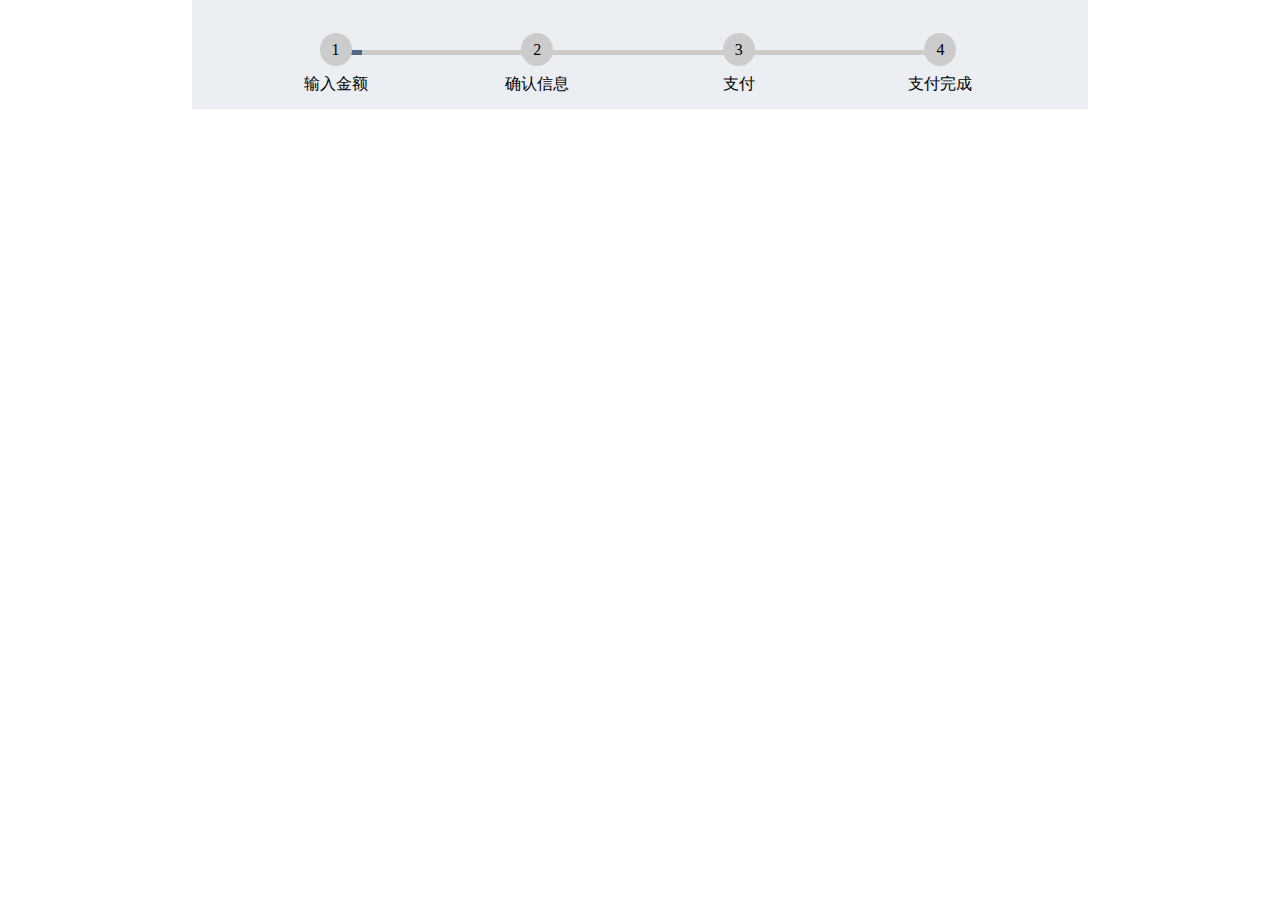
<file: pms-portal/src/main/resources/static/proccess.html>
<!DOCTYPE html PUBLIC "-//W3C//DTD XHTML 1.0 Transitional//EN"
        "http://www.w3.org/TR/xhtml1/DTD/xhtml1-transitional.dtd">
<html xmlns="http://www.w3.org/1999/xhtml">
<head>
    <meta http-equiv="Content-Type" content="text/html; charset=UTF-8">

    <link rel="stylesheet" href="css/plugins/control.css" type="text/css">
</head>
<body>
<div id="stepBar" class="ui-stepBar-wrap" style="display: block;">
    <div class="ui-stepBar">
        <div class="ui-stepProcess" style="width: 60%;"></div>
    </div>
    <div class="ui-stepInfo-wrap">
        <table class="ui-stepLayout" border="0" cellpadding="0" cellspacing="0"
               style="width: 1810px; margin-left: -140px;">
            <tbody>
            <tr>
                <td class="ui-stepInfo" style="width: 301px;">
                    <a id="pstep1" class="ui-stepSequence judge-stepSequence-pre judge-stepSequence-pre-change"
                       style="padding: 8px 12px;">1</a>
                    <p class="ui-stepName">输入金额</p>
                </td>
                <td class="ui-stepInfo" style="width: 301px;">
                    <a id="pstep2" class="ui-stepSequence judge-stepSequence-pre judge-stepSequence-pre-change"
                       style="padding: 8px 12px;">2</a>
                    <p class="ui-stepName">确认信息</p>
                </td>
                <td class="ui-stepInfo" style="width: 301px;">
                    <a id="pstep3" class="ui-stepSequence judge-stepSequence-pre judge-stepSequence-pre-change"
                       style="padding: 8px 12px;">3</a>
                    <p class="ui-stepName">支付</p>
                </td>
                <td class="ui-stepInfo" style="width: 301px;">
                    <a id="pstep4" class="ui-stepSequence judge-stepSequence-pre judge-stepSequence-pre-change"
                       style="padding: 8px 12px;">4</a>
                    <p class="ui-stepName">支付完成</p>
                </td>
            </tr>
            </tbody>
        </table>
    </div>
</div>
<script src="js/plugins/jquery-v1.7.min.js"></script>
<script src="js/plugins/jquery-v1.8.3.min.js"></script>
<script src="js/index/payProcess.js"></script>
<script type="text/javascript" src="js/plugins/jquery.easing.1.3.js"></script>
<script type="text/javascript" src="js/plugins/stepBar.js"></script>
<script type="text/javascript">
    $(function () {
        stepBar.init("stepBar", {
            step: 1,
            change: true,
            animation: true
        });
    });
</script>

</body>
</html>
</file>
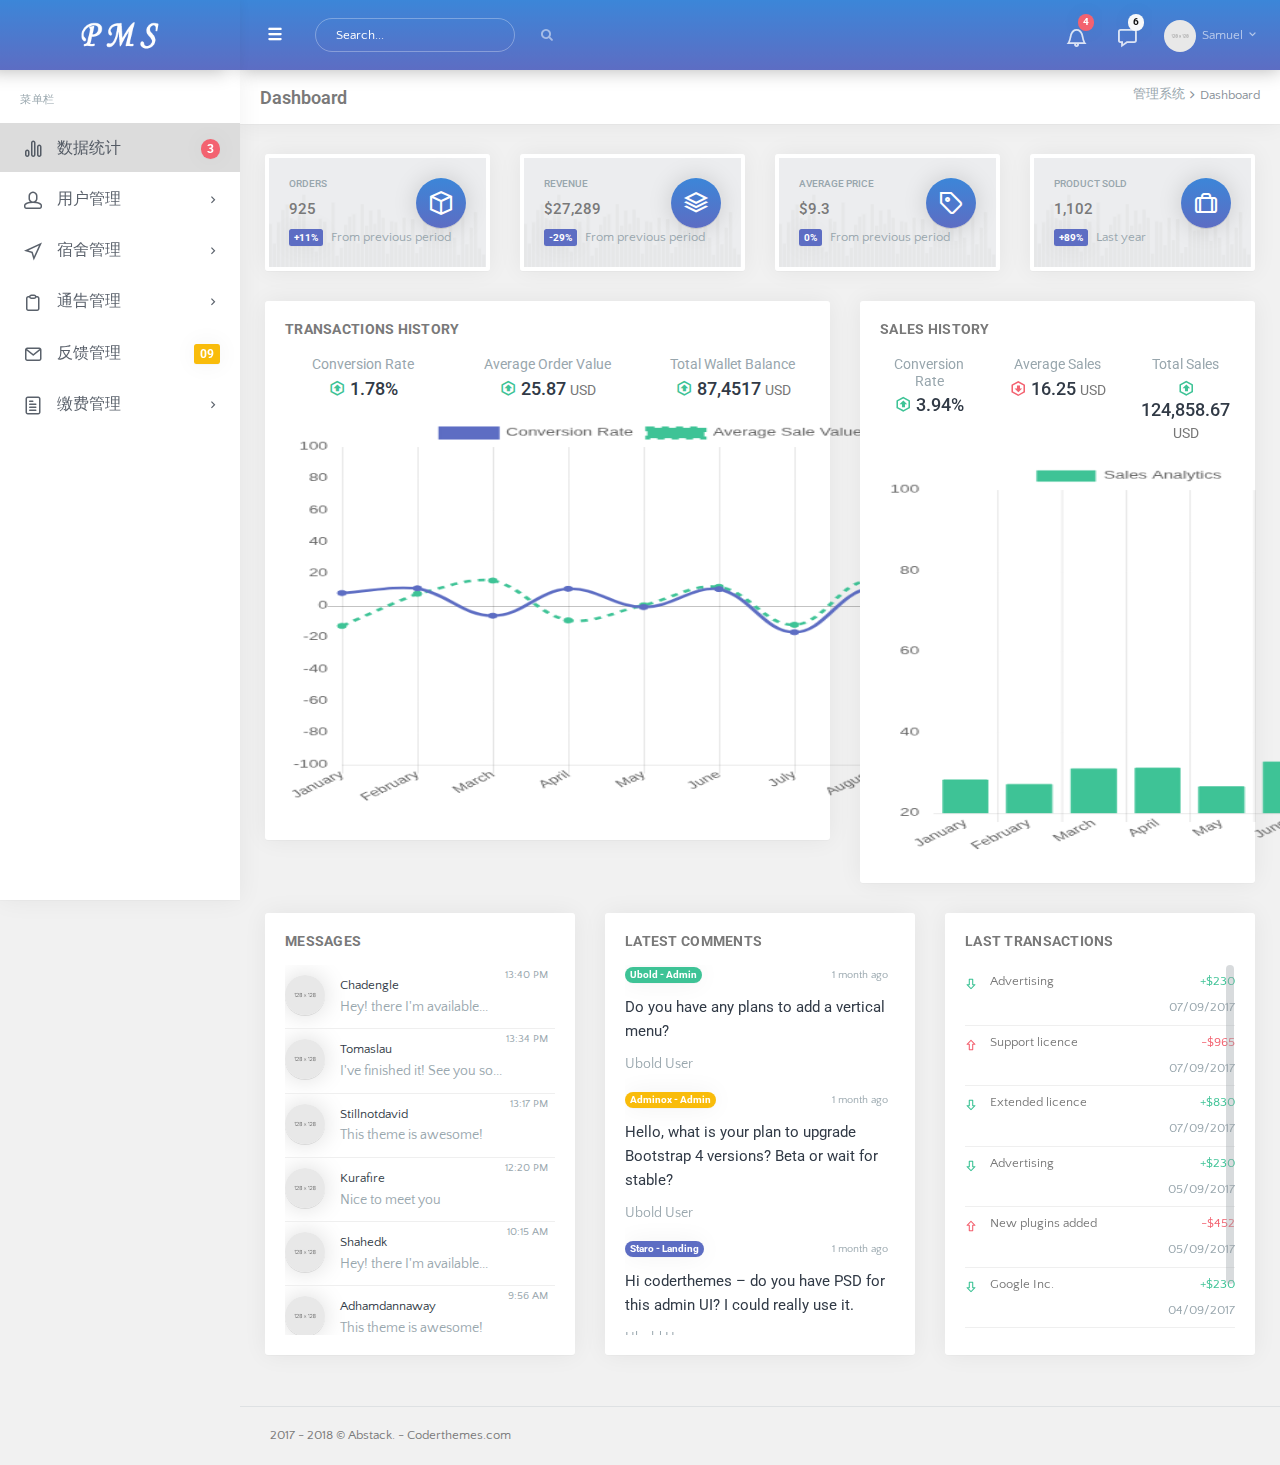
<file: pms-service/src/main/resources/static/admin.html>
<!DOCTYPE html>
<html style=""
      class=" js flexbox flexboxlegacy canvas canvastext webgl no-touch geolocation postmessage websqldatabase indexeddb hashchange history draganddrop websockets rgba hsla multiplebgs backgroundsize borderimage borderradius boxshadow textshadow opacity cssanimations csscolumns cssgradients cssreflections csstransforms csstransforms3d csstransitions fontface generatedcontent video audio localstorage sessionstorage webworkers applicationcache svg inlinesvg smil svgclippaths">
<head>
    <meta http-equiv="Content-Type" content="text/html; charset=UTF-8">

    <title>电力管理后台管理系统</title>
    <meta name="viewport" content="width=device-width, initial-scale=1.0, maximum-scale=1.0, user-scalable=no">
    <meta http-equiv="X-UA-Compatible" content="IE=edge">

    <!-- App favicon -->
    <link rel="shortcut icon"
          href="/img/favicon.ico">

    <!-- App css -->
    <link href="css/plugins/bootstrap.min.css" rel="stylesheet" type="text/css">
    <link href="css/bootstrap.min.css" rel="stylesheet" type="text/css">
    <link href="css/icons.css" rel="stylesheet" type="text/css">
    <link href="css/metismenu.min.css" rel="stylesheet" type="text/css">
    <link href="css/style.css" rel="stylesheet" type="text/css">
    <link href="css/index.css" rel="stylesheet" type="text/css">
    <script src="js/plugins/modernizr.min.js"></script>

    <style type="text/css">/* Chart.js */
    @-webkit-keyframes chartjs-render-animation {
        from {
            opacity: 0.99
        }
        to {
            opacity: 1
        }
    }

    @keyframes chartjs-render-animation {
        from {
            opacity: 0.99
        }
        to {
            opacity: 1
        }
    }

    .chartjs-render-monitor {
        -webkit-animation: chartjs-render-animation 0.001s;
        animation: chartjs-render-animation 0.001s;
    }</style>
</head>

<body class="">

<!-- Begin page -->
<div id="wrapper">

    <!-- Top Bar Start -->
    <div class="topbar">

        <!-- LOGO -->
        <div class="topbar-left">
            <a href="/index.html" class="logo">
                        <span>
                            <img src="img/logo.png" alt="" height="40">
                        </span>
                <i>
                    <img src="img/logo_sm.png" alt="" height="28">
                </i>
            </a>
        </div>

        <nav class="navbar-custom">

            <ul class="list-unstyled topbar-right-menu float-right mb-0">

                <li class="dropdown notification-list">
                    <a class="nav-link dropdown-toggle arrow-none waves-light waves-effect" data-toggle="dropdown"
                       href="http://www.17sucai.com/preview/776331/2017-12-21/abstack/default/index.html#" role="button"
                       aria-haspopup="false" aria-expanded="false">
                        <i class="fi-bell noti-icon"></i>
                        <span class="badge badge-danger badge-pill noti-icon-badge">4</span>
                    </a>
                    <div class="dropdown-menu dropdown-menu-right dropdown-lg" style="">

                        <!-- item-->
                        <div class="dropdown-item noti-title">
                            <h6 class="m-0"><span class="float-right"><a
                                    href="http://www.17sucai.com/preview/776331/2017-12-21/abstack/default/index.html"
                                    class="text-dark"><small>Clear All</small></a> </span>Notification
                            </h6>
                        </div>

                        <div class="slimScrollDiv"
                             style="position: relative; overflow: hidden; width: auto; height: 433.886px;">
                            <div class="slimscroll"
                                 style="max-height: 190px; overflow: hidden; width: auto; height: 433.886px;">
                                <!-- item-->
                                <a href="javascript:void(0);" class="dropdown-item notify-item">
                                    <div class="notify-icon bg-success"><i class="mdi mdi-comment-account-outline"></i>
                                    </div>
                                    <p class="notify-details">Caleb Flakelar commented on Admin
                                        <small class="text-muted">1 min ago</small>
                                    </p>
                                </a>

                                <!-- item-->
                                <a href="javascript:void(0);" class="dropdown-item notify-item">
                                    <div class="notify-icon bg-info"><i class="mdi mdi-account-plus"></i></div>
                                    <p class="notify-details">New user registered.
                                        <small class="text-muted">5 hours ago</small>
                                    </p>
                                </a>

                                <!-- item-->
                                <a href="javascript:void(0);" class="dropdown-item notify-item">
                                    <div class="notify-icon bg-danger"><i class="mdi mdi-heart"></i></div>
                                    <p class="notify-details">Carlos Crouch liked <b>Admin</b>
                                        <small class="text-muted">3 days ago</small>
                                    </p>
                                </a>

                                <!-- item-->
                                <a href="javascript:void(0);" class="dropdown-item notify-item">
                                    <div class="notify-icon bg-warning"><i class="mdi mdi-comment-account-outline"></i>
                                    </div>
                                    <p class="notify-details">Caleb Flakelar commented on Admin
                                        <small class="text-muted">4 days ago</small>
                                    </p>
                                </a>

                                <!-- item-->
                                <a href="javascript:void(0);" class="dropdown-item notify-item">
                                    <div class="notify-icon bg-purple"><i class="mdi mdi-account-plus"></i></div>
                                    <p class="notify-details">New user registered.
                                        <small class="text-muted">7 days ago</small>
                                    </p>
                                </a>

                                <!-- item-->
                                <a href="javascript:void(0);" class="dropdown-item notify-item">
                                    <div class="notify-icon bg-custom"><i class="mdi mdi-heart"></i></div>
                                    <p class="notify-details">Carlos Crouch liked <b>Admin</b>
                                        <small class="text-muted">13 days ago</small>
                                    </p>
                                </a>
                            </div>
                            <div class="slimScrollBar"
                                 style="background: rgb(158, 165, 171); width: 8px; position: absolute; top: 0px; opacity: 0.4; display: block; border-radius: 7px; z-index: 99; right: 1px;"></div>
                            <div class="slimScrollRail"
                                 style="width: 8px; height: 100%; position: absolute; top: 0px; display: none; border-radius: 7px; background: rgb(51, 51, 51); opacity: 0.2; z-index: 90; right: 1px;"></div>
                        </div>

                        <!-- All-->
                        <a href="javascript:void(0);"
                           class="dropdown-item text-center text-primary notify-item notify-all">
                            View all <i class="fi-arrow-right"></i>
                        </a>

                    </div>
                </li>

                <li class="dropdown notification-list">
                    <a class="nav-link dropdown-toggle arrow-none waves-light waves-effect" data-toggle="dropdown"
                       href="http://www.17sucai.com/preview/776331/2017-12-21/abstack/default/index.html#" role="button"
                       aria-haspopup="false" aria-expanded="false">
                        <i class="fi-speech-bubble noti-icon"></i>
                        <span class="badge badge-light badge-pill noti-icon-badge">6</span>
                    </a>
                    <div class="dropdown-menu dropdown-menu-right dropdown-lg">

                        <!-- item-->
                        <div class="dropdown-item noti-title">
                            <h6 class="m-0"><span class="float-right"><a
                                    href="http://www.17sucai.com/preview/776331/2017-12-21/abstack/default/index.html"
                                    class="text-dark"><small>Clear All</small></a> </span>Chat
                            </h6>
                        </div>

                        <div class="slimScrollDiv"
                             style="position: relative; overflow: hidden; width: auto; height: 433.886px;">
                            <div class="slimscroll"
                                 style="max-height: 190px; overflow: hidden; width: auto; height: 433.886px;">
                                <!-- item-->
                                <a href="javascript:void(0);" class="dropdown-item notify-item">
                                    <div class="notify-icon"><img src="img/avatar-2.jpg"
                                                                  class="img-fluid rounded-circle" alt=""></div>
                                    <p class="notify-details">Cristina Pride</p>
                                    <p class="text-muted font-13 mb-0 user-msg">Hi, How are you? What about our next
                                        meeting</p>
                                </a>

                                <!-- item-->
                                <a href="javascript:void(0);" class="dropdown-item notify-item">
                                    <div class="notify-icon"><img src="img/avatar-3.jpg"
                                                                  class="img-fluid rounded-circle" alt=""></div>
                                    <p class="notify-details">Sam Garret</p>
                                    <p class="text-muted font-13 mb-0 user-msg">Yeah everything is fine</p>
                                </a>

                                <!-- item-->
                                <a href="javascript:void(0);" class="dropdown-item notify-item">
                                    <div class="notify-icon"><img src="img/avatar-4.jpg"
                                                                  class="img-fluid rounded-circle" alt=""></div>
                                    <p class="notify-details">Karen Robinson</p>
                                    <p class="text-muted font-13 mb-0 user-msg">Wow that's great</p>
                                </a>

                                <!-- item-->
                                <a href="javascript:void(0);" class="dropdown-item notify-item">
                                    <div class="notify-icon"><img src="img/avatar-5.jpg"
                                                                  class="img-fluid rounded-circle" alt=""></div>
                                    <p class="notify-details">Sherry Marshall</p>
                                    <p class="text-muted font-13 mb-0 user-msg">Hi, How are you? What about our next
                                        meeting</p>
                                </a>

                                <!-- item-->
                                <a href="javascript:void(0);" class="dropdown-item notify-item">
                                    <div class="notify-icon"><img src="img/avatar-6.jpg"
                                                                  class="img-fluid rounded-circle" alt=""></div>
                                    <p class="notify-details">Shawn Millard</p>
                                    <p class="text-muted font-13 mb-0 user-msg">Yeah everything is fine</p>
                                </a>
                            </div>
                            <div class="slimScrollBar"
                                 style="background: rgb(158, 165, 171); width: 8px; position: absolute; top: 0px; opacity: 0.4; display: block; border-radius: 7px; z-index: 99; right: 1px;"></div>
                            <div class="slimScrollRail"
                                 style="width: 8px; height: 100%; position: absolute; top: 0px; display: none; border-radius: 7px; background: rgb(51, 51, 51); opacity: 0.2; z-index: 90; right: 1px;"></div>
                        </div>

                        <!-- All-->
                        <a href="javascript:void(0);"
                           class="dropdown-item text-center text-primary notify-item notify-all">
                            View all <i class="fi-arrow-right"></i>
                        </a>

                    </div>
                </li>

                <li class="dropdown notification-list">
                    <a class="nav-link dropdown-toggle waves-effect waves-light nav-user" data-toggle="dropdown"
                       href="http://www.17sucai.com/preview/776331/2017-12-21/abstack/default/index.html#" role="button"
                       aria-haspopup="false" aria-expanded="false">
                        <img src="img/avatar-1.jpg" alt="user" class="rounded-circle"> <span class="ml-1">Samuel <i
                            class="mdi mdi-chevron-down"></i> </span>
                    </a>
                    <div class="dropdown-menu dropdown-menu-right profile-dropdown" x-placement="bottom-end"
                         style="position: absolute; transform: translate3d(130px, 70px, 0px); top: 0px; left: 0px; will-change: transform;">
                        <!-- item-->
                        <div class="dropdown-item noti-title">
                            <h6 class="text-overflow m-0">Welcome !</h6>
                        </div>

                        <!-- item-->
                        <a href="javascript:void(0);" class="dropdown-item notify-item">
                            <i class="fi-head"></i> <span>My Account</span>
                        </a>

                        <!-- item-->
                        <a href="javascript:void(0);" class="dropdown-item notify-item">
                            <i class="fi-cog"></i> <span>Settings</span>
                        </a>

                        <!-- item-->
                        <a href="javascript:void(0);" class="dropdown-item notify-item">
                            <i class="fi-help"></i> <span>Support</span>
                        </a>

                        <!-- item-->
                        <a href="javascript:void(0);" class="dropdown-item notify-item">
                            <i class="fi-lock"></i> <span>Lock Screen</span>
                        </a>

                        <!-- item-->
                        <a href="javascript:void(0);" class="dropdown-item notify-item">
                            <i class="fi-power"></i> <span>Logout</span>
                        </a>

                    </div>
                </li>

            </ul>

            <ul class="list-inline menu-left mb-0">
                <li class="float-left">
                    <button class="button-menu-mobile open-left waves-light waves-effect">
                        <i class="dripicons-menu"></i>
                    </button>
                </li>
                <li class="hide-phone app-search">
                    <form role="search" class="">
                        <input type="text" placeholder="Search..." class="form-control" style="border-radius: 30px;">
                        <a href="http://www.17sucai.com/preview/776331/2017-12-21/abstack/default/index.html"><i
                                class="fa fa-search"></i></a>
                    </form>
                </li>
            </ul>

        </nav>

    </div>
    <!-- Top Bar End -->

    <!-- ========== Left Sidebar Start ========== -->
    <div class="left side-menu">
        <div class="slimScrollDiv active" style="position: relative; overflow: hidden; width: auto; height: 712.514px;">
            <div class="slimScroll-menu in" id="remove-scroll"
                 style="overflow: hidden; width: auto; height: 712.514px;">

                <!--- Sidemenu -->
                <div id="sidebar-menu">
                    <!-- Left Menu Start -->
                    <ul class="metismenu in" id="side-menu">
                        <li class="menu-title">菜单栏</li>

                        <li class="menu_item active" id="menu_1" style="background-color: #DCDCDC">
                            <a href="javascript: void(0);">
                                <i class="fi-bar-graph-2"></i><span
                                    class="badge badge-danger badge-pill pull-right">3</span> <span> 数据统计 </span>
                            </a>
                        </li>

                        <li class="menu_item" id="menu_2">
                            <a href="javascript: void(0);"><i class="fi-head"></i><span> 用户管理 </span> <span
                                    class="menu-arrow"></span></a>
                        </li>

                        <li class="menu_item" id="menu_3">
                            <a href="javascript: void(0);"><i class="fi-location"></i><span> 宿舍管理 </span> <span
                                    class="menu-arrow"></span></a>
                        </li>

                        <li class="menu_item" id="menu_4">
                            <a href="javascript: void(0);"><i class="fi-clipboard"></i><span> 通告管理 </span> <span
                                    class="menu-arrow"></span></a>
                        </li>

                        <li class="menu_item" id="menu_5">
                            <a href="javascript: void(0);"><i class="fi-mail"></i><span
                                    class="badge badge-warning pull-right">09</span> <span> 反馈管理 </span></a>
                        </li>

                        <li class="menu_item" id="menu_6">
                            <a href="javascript: void(0);"><i class="fi-paper"></i> <span> 缴费管理 </span> <span
                                    class="menu-arrow"></span></a>
                        </li>
                    </ul>
                </div>
                <!-- Sidebar -->
                <div class="clearfix"></div>

            </div>
            <div class="slimScrollBar"
                 style="background: rgb(158, 165, 171); width: 8px; position: absolute; top: 0px; opacity: 0.4; display: none; border-radius: 7px; z-index: 99; right: 1px; height: 713.028px;"></div>
            <div class="slimScrollRail"
                 style="width: 8px; height: 100%; position: absolute; top: 0px; display: none; border-radius: 7px; background: rgb(51, 51, 51); opacity: 0.2; z-index: 90; right: 1px;"></div>
        </div>
        <!-- Sidebar -left -->

    </div>
    <!-- Left Sidebar End -->

    <!-- ============================================================== -->
    <!-- Start right Content here -->
    <!-- ============================================================== -->
    <div class="content-page">
        <!-- Start content -->
        <div class="content">
            <!--数据统计-->
            <div class="container-fluid" id="module_1" style="display: block">

                <div class="row">
                    <div class="col-12">
                        <div class="page-title-box">
                            <h4 class="page-title float-left">Dashboard</h4>

                            <ol class="breadcrumb float-right">
                                <li class="breadcrumb-item"><a
                                        href="http://www.17sucai.com/preview/776331/2017-12-21/abstack/default/index.html#">管理系统</a>
                                </li>
                                <li class="breadcrumb-item active">Dashboard</li>
                            </ol>

                            <div class="clearfix"></div>
                        </div>
                    </div>
                </div>
                <!-- end row -->

                <div class="row">
                    <div class="col-xs-12 col-md-6 col-lg-6 col-xl-3">
                        <div class="card-box tilebox-one">
                            <i class="fi-box float-right"></i>
                            <h6 class="text-muted text-uppercase mb-3">Orders</h6>
                            <h4 class="mb-3" data-plugin="counterup">1,587</h4>
                            <span class="badge badge-primary"> +11% </span> <span
                                class="text-muted ml-2 vertical-middle">From previous period</span>
                        </div>
                    </div>

                    <div class="col-xs-12 col-md-6 col-lg-6 col-xl-3">
                        <div class="card-box tilebox-one">
                            <i class="fi-layers float-right"></i>
                            <h6 class="text-muted text-uppercase mb-3">Revenue</h6>
                            <h4 class="mb-3">$<span data-plugin="counterup">46,782</span></h4>
                            <span class="badge badge-primary"> -29% </span> <span
                                class="text-muted ml-2 vertical-middle">From previous period</span>
                        </div>
                    </div>

                    <div class="col-xs-12 col-md-6 col-lg-6 col-xl-3">
                        <div class="card-box tilebox-one">
                            <i class="fi-tag float-right"></i>
                            <h6 class="text-muted text-uppercase mb-3">Average Price</h6>
                            <h4 class="mb-3">$<span data-plugin="counterup">15.9</span></h4>
                            <span class="badge badge-primary"> 0% </span> <span class="text-muted ml-2 vertical-middle">From previous period</span>
                        </div>
                    </div>

                    <div class="col-xs-12 col-md-6 col-lg-6 col-xl-3">
                        <div class="card-box tilebox-one">
                            <i class="fi-briefcase float-right"></i>
                            <h6 class="text-muted text-uppercase mb-3">Product Sold</h6>
                            <h4 class="mb-3" data-plugin="counterup">1,890</h4>
                            <span class="badge badge-primary"> +89% </span> <span
                                class="text-muted ml-2 vertical-middle">Last year</span>
                        </div>
                    </div>
                </div>

                <div class="row">
                    <div class="col-xl-7">
                        <div class="card-box">
                            <div class="chartjs-size-monitor"
                                 style="position: absolute; left: 0px; top: 0px; right: 0px; bottom: 0px; overflow: hidden; pointer-events: none; visibility: hidden; z-index: -1;">
                                <div class="chartjs-size-monitor-expand"
                                     style="position:absolute;left:0;top:0;right:0;bottom:0;overflow:hidden;pointer-events:none;visibility:hidden;z-index:-1;">
                                    <div style="position:absolute;width:1000000px;height:1000000px;left:0;top:0"></div>
                                </div>
                                <div class="chartjs-size-monitor-shrink"
                                     style="position:absolute;left:0;top:0;right:0;bottom:0;overflow:hidden;pointer-events:none;visibility:hidden;z-index:-1;">
                                    <div style="position:absolute;width:200%;height:200%;left:0; top:0"></div>
                                </div>
                            </div>
                            <h4 class="header-title">Transactions History</h4>

                            <div class="row">
                                <div class="col-sm-4">
                                    <div class="text-center mt-3">
                                        <h6 class="font-normal text-muted font-14">Conversion Rate</h6>
                                        <h6 class="font-18"><i
                                                class="mdi mdi-arrow-up-bold-hexagon-outline text-success"></i> <span
                                                class="text-dark">1.78%</span>
                                            <small></small>
                                        </h6>
                                    </div>
                                </div>
                                <div class="col-sm-4">
                                    <div class="text-center mt-3">
                                        <h6 class="font-normal text-muted font-14">Average Order Value</h6>
                                        <h6 class="font-18"><i
                                                class="mdi mdi-arrow-up-bold-hexagon-outline text-success"></i> <span
                                                class="text-dark">25.87</span>
                                            <small>USD</small>
                                        </h6>
                                    </div>
                                </div>
                                <div class="col-sm-4">
                                    <div class="text-center mt-3">
                                        <h6 class="font-normal text-muted font-14">Total Wallet Balance</h6>
                                        <h6 class="font-18"><i
                                                class="mdi mdi-arrow-up-bold-hexagon-outline text-success"></i> <span
                                                class="text-dark">87,4517</span>
                                            <small>USD</small>
                                        </h6>
                                    </div>
                                </div>
                            </div>

                            <canvas id="transactions-chart" height="459" class="mt-4 chartjs-render-monitor" width="855"
                                    style="display: block; height: 401px; width: 747px;"></canvas>
                        </div>
                    </div>
                    <div class="col-xl-5">
                        <div class="card-box">
                            <div class="chartjs-size-monitor"
                                 style="position: absolute; left: 0px; top: 0px; right: 0px; bottom: 0px; overflow: hidden; pointer-events: none; visibility: hidden; z-index: -1;">
                                <div class="chartjs-size-monitor-expand"
                                     style="position:absolute;left:0;top:0;right:0;bottom:0;overflow:hidden;pointer-events:none;visibility:hidden;z-index:-1;">
                                    <div style="position:absolute;width:1000000px;height:1000000px;left:0;top:0"></div>
                                </div>
                                <div class="chartjs-size-monitor-shrink"
                                     style="position:absolute;left:0;top:0;right:0;bottom:0;overflow:hidden;pointer-events:none;visibility:hidden;z-index:-1;">
                                    <div style="position:absolute;width:200%;height:200%;left:0; top:0"></div>
                                </div>
                            </div>
                            <h4 class="header-title">Sales History</h4>

                            <div class="row">
                                <div class="col-sm-4">
                                    <div class="text-center mt-3">
                                        <h6 class="font-normal text-muted font-14">Conversion Rate</h6>
                                        <h6 class="font-18"><i
                                                class="mdi mdi-arrow-up-bold-hexagon-outline text-success"></i> <span
                                                class="text-dark">3.94%</span>
                                            <small></small>
                                        </h6>
                                    </div>
                                </div>
                                <div class="col-sm-4">
                                    <div class="text-center mt-3">
                                        <h6 class="font-normal text-muted font-14">Average Sales</h6>
                                        <h6 class="font-18"><i
                                                class="mdi mdi-arrow-down-bold-hexagon-outline text-danger"></i> <span
                                                class="text-dark">16.25</span>
                                            <small>USD</small>
                                        </h6>
                                    </div>
                                </div>
                                <div class="col-sm-4">
                                    <div class="text-center mt-3">
                                        <h6 class="font-normal text-muted font-14">Total Sales</h6>
                                        <h6 class="font-18"><i
                                                class="mdi mdi-arrow-up-bold-hexagon-outline text-success"></i> <span
                                                class="text-dark">124,858.67</span>
                                            <small>USD</small>
                                        </h6>
                                    </div>
                                </div>
                            </div>

                            <canvas id="sales-history" height="459" class="mt-4 chartjs-render-monitor" width="587"
                                    style="display: block; height: 401px; width: 513px;"></canvas>
                        </div>
                    </div>
                </div>
                <!-- end row -->

                <div class="row">
                    <div class="col-lg-4">
                        <div class="card-box">
                            <h4 class="header-title mb-4">Messages</h4>

                            <div class="slimScrollDiv"
                                 style="position: relative; overflow: hidden; width: auto; height: 433.886px;">
                                <div class="inbox-widget slimscroll"
                                     style="max-height: 370px; overflow: hidden; width: auto; height: 433.886px;">
                                    <a href="http://www.17sucai.com/preview/776331/2017-12-21/abstack/default/index.html#">
                                        <div class="inbox-item">
                                            <div class="inbox-item-img"><img src="img/avatar-1.jpg"
                                                                             class="rounded-circle bx-shadow-lg" alt="">
                                            </div>
                                            <p class="inbox-item-author">Chadengle</p>
                                            <p class="inbox-item-text">Hey! there I'm available...</p>
                                            <p class="inbox-item-date">13:40 PM</p>
                                        </div>
                                    </a>
                                    <a href="http://www.17sucai.com/preview/776331/2017-12-21/abstack/default/index.html#">
                                        <div class="inbox-item">
                                            <div class="inbox-item-img"><img src="img/avatar-2.jpg"
                                                                             class="rounded-circle bx-shadow-lg" alt="">
                                            </div>
                                            <p class="inbox-item-author">Tomaslau</p>
                                            <p class="inbox-item-text">I've finished it! See you so...</p>
                                            <p class="inbox-item-date">13:34 PM</p>
                                        </div>
                                    </a>
                                    <a href="http://www.17sucai.com/preview/776331/2017-12-21/abstack/default/index.html#">
                                        <div class="inbox-item">
                                            <div class="inbox-item-img"><img src="img/avatar-3.jpg"
                                                                             class="rounded-circle bx-shadow-lg" alt="">
                                            </div>
                                            <p class="inbox-item-author">Stillnotdavid</p>
                                            <p class="inbox-item-text">This theme is awesome!</p>
                                            <p class="inbox-item-date">13:17 PM</p>
                                        </div>
                                    </a>
                                    <a href="http://www.17sucai.com/preview/776331/2017-12-21/abstack/default/index.html#">
                                        <div class="inbox-item">
                                            <div class="inbox-item-img"><img src="img/avatar-4.jpg"
                                                                             class="rounded-circle bx-shadow-lg" alt="">
                                            </div>
                                            <p class="inbox-item-author">Kurafire</p>
                                            <p class="inbox-item-text">Nice to meet you</p>
                                            <p class="inbox-item-date">12:20 PM</p>
                                        </div>
                                    </a>
                                    <a href="http://www.17sucai.com/preview/776331/2017-12-21/abstack/default/index.html#">
                                        <div class="inbox-item">
                                            <div class="inbox-item-img"><img src="img/avatar-5.jpg"
                                                                             class="rounded-circle bx-shadow-lg" alt="">
                                            </div>
                                            <p class="inbox-item-author">Shahedk</p>
                                            <p class="inbox-item-text">Hey! there I'm available...</p>
                                            <p class="inbox-item-date">10:15 AM</p>
                                        </div>
                                    </a>
                                    <a href="http://www.17sucai.com/preview/776331/2017-12-21/abstack/default/index.html#">
                                        <div class="inbox-item">
                                            <div class="inbox-item-img"><img src="img/avatar-6.jpg"
                                                                             class="rounded-circle bx-shadow-lg" alt="">
                                            </div>
                                            <p class="inbox-item-author">Adhamdannaway</p>
                                            <p class="inbox-item-text">This theme is awesome!</p>
                                            <p class="inbox-item-date">9:56 AM</p>
                                        </div>
                                    </a>
                                    <a href="http://www.17sucai.com/preview/776331/2017-12-21/abstack/default/index.html#">
                                        <div class="inbox-item">
                                            <div class="inbox-item-img"><img src="img/avatar-8.jpg"
                                                                             class="rounded-circle bx-shadow-lg" alt="">
                                            </div>
                                            <p class="inbox-item-author">Arashasghari</p>
                                            <p class="inbox-item-text">Hey! there I'm available...</p>
                                            <p class="inbox-item-date">10:15 AM</p>
                                        </div>
                                    </a>
                                    <a href="http://www.17sucai.com/preview/776331/2017-12-21/abstack/default/index.html#">
                                        <div class="inbox-item">
                                            <div class="inbox-item-img"><img src="img/avatar-9.jpg"
                                                                             class="rounded-circle bx-shadow-lg" alt="">
                                            </div>
                                            <p class="inbox-item-author">Joshaustin</p>
                                            <p class="inbox-item-text">I've finished it! See you so...</p>
                                            <p class="inbox-item-date">9:56 AM</p>
                                        </div>
                                    </a>
                                </div>
                                <div class="slimScrollBar"
                                     style="background: rgb(158, 165, 171); width: 8px; position: absolute; top: 0px; opacity: 0.4; display: none; border-radius: 7px; z-index: 99; right: 1px; height: 257.809px;"></div>
                                <div class="slimScrollRail"
                                     style="width: 8px; height: 100%; position: absolute; top: 0px; display: none; border-radius: 7px; background: rgb(51, 51, 51); opacity: 0.2; z-index: 90; right: 1px;"></div>
                            </div>

                        </div>
                    </div>
                    <div class="col-lg-4">
                        <div class="card-box">
                            <h4 class="header-title mb-4">Latest Comments</h4>

                            <div class="slimScrollDiv"
                                 style="position: relative; overflow: hidden; width: auto; height: 433.886px;">
                                <div class="comment-list slimscroll"
                                     style="max-height: 370px; overflow: hidden; width: auto; height: 433.886px;">
                                    <a href="http://www.17sucai.com/preview/776331/2017-12-21/abstack/default/index.html#">
                                        <div class="comment-box-item">
                                            <div class="badge badge-pill badge-success">Ubold - Admin</div>
                                            <p class="commnet-item-date">1 month ago</p>
                                            <h6 class="commnet-item-msg">Do you have any plans to add a vertical
                                                menu?</h6>
                                            <p class="commnet-item-user">Ubold User</p>
                                        </div>
                                    </a>
                                    <a href="http://www.17sucai.com/preview/776331/2017-12-21/abstack/default/index.html#">
                                        <div class="comment-box-item">
                                            <div class="badge badge-pill badge-warning">Adminox - Admin</div>
                                            <p class="commnet-item-date">1 month ago</p>
                                            <h6 class="commnet-item-msg">Hello, what is your plan to upgrade Bootstrap 4
                                                versions? Beta or wait for stable?</h6>
                                            <p class="commnet-item-user">Ubold User</p>
                                        </div>
                                    </a>
                                    <a href="http://www.17sucai.com/preview/776331/2017-12-21/abstack/default/index.html#">
                                        <div class="comment-box-item">
                                            <div class="badge badge-pill badge-primary">Staro - Landing</div>
                                            <p class="commnet-item-date">1 month ago</p>
                                            <h6 class="commnet-item-msg">Hi coderthemes – do you have PSD for this admin
                                                UI? I could really use it.</h6>
                                            <p class="commnet-item-user">Ubold User</p>
                                        </div>
                                    </a>
                                    <a href="http://www.17sucai.com/preview/776331/2017-12-21/abstack/default/index.html#">
                                        <div class="comment-box-item">
                                            <div class="badge badge-pill badge-dark">Ubold - Admin</div>
                                            <p class="commnet-item-date">1 month ago</p>
                                            <h6 class="commnet-item-msg">Do you have any plans to add a vertical
                                                menu?</h6>
                                            <p class="commnet-item-user">Ubold User</p>
                                        </div>
                                    </a>
                                </div>
                                <div class="slimScrollBar"
                                     style="background: rgb(158, 165, 171); width: 8px; position: absolute; top: 0px; opacity: 0.4; display: none; border-radius: 7px; z-index: 99; right: 1px; height: 310.423px;"></div>
                                <div class="slimScrollRail"
                                     style="width: 8px; height: 100%; position: absolute; top: 0px; display: none; border-radius: 7px; background: rgb(51, 51, 51); opacity: 0.2; z-index: 90; right: 1px;"></div>
                            </div>

                        </div>
                    </div>

                    <div class="col-lg-4">
                        <div class="card-box">
                            <h4 class="header-title mb-4">Last Transactions</h4>

                            <div class="slimScrollDiv"
                                 style="position: relative; overflow: hidden; width: auto; height: 433.886px;">
                                <ul class="list-unstyled transaction-list slimscroll mb-0"
                                    style="max-height: 370px; overflow: hidden; width: auto; height: 433.886px;">
                                    <li>
                                        <i class="dripicons-arrow-down text-success"></i>
                                        <span class="tran-text">Advertising</span>
                                        <span class="pull-right text-success tran-price">+$230</span>
                                        <span class="pull-right text-muted">07/09/2017</span>
                                        <span class="clearfix"></span>
                                    </li>

                                    <li>
                                        <i class="dripicons-arrow-up text-danger"></i>
                                        <span class="tran-text">Support licence</span>
                                        <span class="pull-right text-danger tran-price">-$965</span>
                                        <span class="pull-right text-muted">07/09/2017</span>
                                        <span class="clearfix"></span>
                                    </li>

                                    <li>
                                        <i class="dripicons-arrow-down text-success"></i>
                                        <span class="tran-text">Extended licence</span>
                                        <span class="pull-right text-success tran-price">+$830</span>
                                        <span class="pull-right text-muted">07/09/2017</span>
                                        <span class="clearfix"></span>
                                    </li>

                                    <li>
                                        <i class="dripicons-arrow-down text-success"></i>
                                        <span class="tran-text">Advertising</span>
                                        <span class="pull-right text-success tran-price">+$230</span>
                                        <span class="pull-right text-muted">05/09/2017</span>
                                        <span class="clearfix"></span>
                                    </li>

                                    <li>
                                        <i class="dripicons-arrow-up text-danger"></i>
                                        <span class="tran-text">New plugins added</span>
                                        <span class="pull-right text-danger tran-price">-$452</span>
                                        <span class="pull-right text-muted">05/09/2017</span>
                                        <span class="clearfix"></span>
                                    </li>

                                    <li>
                                        <i class="dripicons-arrow-down text-success"></i>
                                        <span class="tran-text">Google Inc.</span>
                                        <span class="pull-right text-success tran-price">+$230</span>
                                        <span class="pull-right text-muted">04/09/2017</span>
                                        <span class="clearfix"></span>
                                    </li>

                                    <li>
                                        <i class="dripicons-arrow-up text-danger"></i>
                                        <span class="tran-text">Facebook Ad</span>
                                        <span class="pull-right text-danger tran-price">-$364</span>
                                        <span class="pull-right text-muted">03/09/2017</span>
                                        <span class="clearfix"></span>
                                    </li>

                                    <li>
                                        <i class="dripicons-arrow-down text-success"></i>
                                        <span class="tran-text">New sale</span>
                                        <span class="pull-right text-success tran-price">+$230</span>
                                        <span class="pull-right text-muted">03/09/2017</span>
                                        <span class="clearfix"></span>
                                    </li>

                                    <li>
                                        <i class="dripicons-arrow-down text-success"></i>
                                        <span class="tran-text">Advertising</span>
                                        <span class="pull-right text-success tran-price">+$230</span>
                                        <span class="pull-right text-muted">29/08/2017</span>
                                        <span class="clearfix"></span>
                                    </li>

                                    <li>
                                        <i class="dripicons-arrow-up text-danger"></i>
                                        <span class="tran-text">Support licence</span>
                                        <span class="pull-right text-danger tran-price">-$854</span>
                                        <span class="pull-right text-muted">27/08/2017</span>
                                        <span class="clearfix"></span>
                                    </li>
                                </ul>
                                <div class="slimScrollBar"
                                     style="background: rgb(158, 165, 171); width: 8px; position: absolute; top: 0px; opacity: 0.4; display: block; border-radius: 7px; z-index: 99; right: 1px; height: 319.106px;"></div>
                                <div class="slimScrollRail"
                                     style="width: 8px; height: 100%; position: absolute; top: 0px; display: none; border-radius: 7px; background: rgb(51, 51, 51); opacity: 0.2; z-index: 90; right: 1px;"></div>
                            </div>

                        </div>
                    </div>

                </div>

            </div>
            <!--用户管理模块-->
            <div class="col-md-12 padding-0" id="module_2" style="display: none">
                <div class="row module_wrapper">
                    <div class="col-md-3">
                        <div class="serchBar">
                            <div class="panel panel-default">
                                <div class="panel-heading">用户搜索</div>
                                <div class="panel-body">
                                    <table style="border:0;" class="serch_table">
                                        <tr>
                                            <td><span>用户名</span></td>
                                            <td><input type="text"></td>
                                        </tr>
                                        <tr>
                                            <td><span>账号</span></td>
                                            <td><input type="text"></td>
                                        </tr>
                                        <tr>
                                            <td><span>宿舍</span></td>
                                            <td><input type="text"></td>
                                        </tr>
                                        <tr>
                                            <td><span>状态</span></td>
                                            <td><select>
                                                <option value="2" selected>全部</option>
                                                <option value="1">在校</option>
                                                <option value="0">离校</option>
                                            </select></td>
                                        </tr>
                                    </table>
                                    <button class="btn" type="button" style="margin:10px auto;"
                                            value="搜索">搜索
                                    </button>
                                </div>
                            </div>
                        </div>
                        <div>
                            <div class="panel panel-default">
                                <div class="panel-heading">操作</div>
                                <div class="panel-body">
                                    <button class="btn" type="button" value="添加"
                                            style="float: left;">添加用户
                                    </button>
                                    <button id="deleteBtn2" class="btn" type="button" value="删除选中"
                                            style="float: right">删除选中
                                    </button>
                                </div>
                            </div>
                        </div>
                    </div>
                    <div class="col-md-9">
                        <div class="panel panel-default module_table_panel">
                            <div class="panel-heading">用户列表</div>
                            <div class="panel-body">
                                <table class="table table-bordered table-hover module_table"
                                       id="table_2">
                                    <thead>
                                    <tr>
                                        <th><input type="checkbox">全选</th>
                                        <th>账号</th>
                                        <th>用户名</th>
                                        <th>宿舍名</th>
                                        <th>联系号码</th>
                                        <th>邮箱</th>
                                        <th>状态</th>
                                        <th>操作</th>
                                    </tr>
                                    </thead>
                                    <tbody>

                                    </tbody>
                                </table>
                                <div class="pagination_bar bar_2">
                                    <div class="SelectEvenNum">
                                        <div>每页</div>
                                        <select>
                                            <option>10</option>
                                            <option>20</option>
                                            <option>30</option>
                                        </select>
                                        <div>行</div>
                                    </div>

                                    <ul class="pagination">
                                        <li><a href="javascript:void(0);">&laquo;</a></li>
                                        <li><a href="javascript:void(0);">&lsaquo;</a></li>
                                        <li class="active"><a href="javascript:void(0);">1</a></li>
                                        <li><a href="javascript:void(0);">2</a></li>
                                        <li><a href="javascript:void(0);">3</a></li>
                                        <li><a href="javascript:void(0);">4</a></li>
                                        <li><a href="javascript:void(0);">5</a></li>
                                        <li><a href="javascript:void(0);">&rsaquo;</a></li>
                                        <li><a href="javascript:void(0);">&raquo;</a></li>
                                    </ul>
                                    <div class="sumNum">共1000条数据</div>
                                </div>
                            </div>
                        </div>
                    </div>
                </div>
            </div>
            <!--宿舍管理模块-->
            <div class="col-md-12 padding-0" id="module_3" style="display: none">
                <div class="module_wrapper">
                    <div class="col-md-3">
                        <div class="serchBar">
                            <div class="panel panel-default">
                                <div class="panel-heading">宿舍搜索</div>
                                <div class="panel-body">
                                    <table style="border:0;" class="serch_table">
                                        <tr>
                                            <td><span>区</span></td>
                                            <td><select>
                                                <option selected></option>
                                                <option>东</option>
                                                <option>西</option>
                                            </select></td>
                                        </tr>
                                        <tr>
                                            <td><span>栋</span></td>
                                            <td><select>
                                                <option selected></option>
                                                <option>一</option>
                                                <option>二</option>
                                                <option>三</option>
                                                <option>四</option>
                                                <option>五</option>
                                                <option>六</option>
                                                <option>七</option>
                                                <option>八</option>
                                                <option>九</option>
                                                <option>十</option>
                                                <option>十一</option>
                                                <option>十二</option>
                                            </select></td>
                                        </tr>
                                        <tr>
                                            <td><span>号</span></td>
                                            <td><input type="text"/></td>
                                        </tr>
                                        <tr>
                                            <td></td>
                                            <td>
                                                <button class="btn" type="button"
                                                        style="margin:10px auto;">搜索
                                                </button>
                                            </td>
                                        </tr>
                                        <tr style="border-top:1px solid #E1E1E1; ">
                                            <td><span>宿舍名</span></td>
                                            <td><input type="text"></td>
                                        </tr>
                                        <tr>
                                            <td></td>
                                            <td>
                                                <button class="btn" type="button"
                                                        style="margin:10px auto;">搜索
                                                </button>
                                            </td>
                                        </tr>
                                    </table>
                                </div>
                            </div>
                        </div>
                        <div class="operator">
                            <div class="panel panel-default">
                                <div class="panel-heading">操作</div>
                                <div class="panel-body">
                                    <button class="btn" data-toggle="modal" data-target="#addDorm"
                                            value="添加" style="float: left;">添加宿舍
                                    </button>
                                    <button id="deleteBtn3" class="btn" type="button" value="删除选中"
                                            style="float: right">删除选中
                                    </button>
                                    <div class="modal fade" id="addDorm" tabindex="-1"
                                         role="dialog" aria-labelledby="myModalLabel"
                                         aria-hidden="true">
                                        <div class="modal-dialog">
                                            <div class="modal-content">
                                                <div class="modal-header">
                                                    <button type="button" class="close" data-dismiss="modal"
                                                            aria-hidden="true">&times;
                                                    </button>
                                                    <h4 class="modal-title" id="myModalLabel">填写宿舍信息</h4>
                                                </div>
                                                <div class="modal-body">
                                                    <table style="border:0;margin: auto">
                                                        <tr>
                                                            <td><span>宿舍名</span></td>
                                                            <td><input type="text"/></td>
                                                        </tr>
                                                    </table>

                                                </div>
                                                <div class="modal-footer">
                                                    <button type="button" class="btn btn-default"
                                                            data-dismiss="modal">取消
                                                    </button>
                                                    <button type="button" class="btn btn-primary">
                                                        提交信息
                                                    </button>
                                                </div>
                                            </div>
                                            <!-- /.modal-content -->
                                        </div>
                                        <!-- /.modal -->
                                    </div>
                                </div>
                            </div>
                        </div>
                    </div>
                    <div class="col-md-9">
                        <div class="panel panel-default module_table_panel">
                            <div class="panel-heading">宿舍列表</div>
                            <div class="panel-body">
                                <table class="table table-bordered table-hover module_table"
                                       id="table_3">
                                    <thead>
                                    <tr>
                                        <th><input type="checkbox">全选</th>
                                        <th>宿舍号</th>
                                        <th>宿舍名</th>
                                        <th>余额/元</th>
                                        <th>操作</th>
                                    </tr>
                                    </thead>
                                    <tbody>
                                    </tbody>
                                </table>
                                <div class="pagination_bar bar_3">
                                    <div class="SelectEvenNum">
                                        <div>每页</div>
                                        <select>
                                            <option>13</option>
                                            <option>18</option>
                                            <option>25</option>
                                            <option>30</option>
                                        </select>
                                        <div>行</div>
                                    </div>
                                    <ul class="pagination">
                                        <li><a href="javascript:void(0);">&laquo;</a></li>
                                        <li><a href="javascript:void(0);">&lsaquo;</a></li>
                                        <li class="active"><a href="javascript:void(0);">1</a></li>
                                        <li><a href="javascript:void(0);">2</a></li>
                                        <li><a href="javascript:void(0);">3</a></li>
                                        <li><a href="javascript:void(0);">4</a></li>
                                        <li><a href="javascript:void(0);">5</a></li>
                                        <li><a href="javascript:void(0);">&rsaquo;</a></li>
                                        <li><a href="javascript:void(0);">&raquo;</a></li>
                                    </ul>
                                    <div class="sumNum">共1000条数据</div>
                                </div>
                            </div>
                        </div>
                    </div>
                </div>
            </div>
            <!--通告管理模块-->
            <div class="col-md-12 padding-0" id="module_4" style="display: none">
                <div class="module_wrapper">
                    <div class="col-md-3">
                        <div class="serchBar">
                            <div class="panel panel-default">
                                <div class="panel-heading">通告搜索</div>
                                <div class="panel-body">
                                    <table style="border:0;" class="serch_table">
                                        <tr>
                                            <td><span>标题</span></td>
                                            <td><input type="text"></td>
                                        </tr>
                                        <tr>
                                            <td><span>发布人</span></td>
                                            <td><input type="text"></td>
                                        </tr>
                                        <tr>
                                            <td><span>发布时间</span></td>
                                            <td>
                                                <div>
                                                    始：<input type="date">
                                                </div>
                                                <div>
                                                    终：<input type="date">
                                                </div>
                                            </td>
                                        </tr>
                                    </table>
                                    <button class="btn" type="button" style="margin:10px auto;"
                                            value="搜索">搜索
                                    </button>
                                </div>
                            </div>
                        </div>
                        <div>
                            <div class="panel panel-default">
                                <div class="panel-heading">操作</div>
                                <div class="panel-body">
                                    <button id="addNotice" class="btn" type="button" value="添加"
                                            style="float: left;">发布通告
                                    </button>
                                    <button id="deleteBtn4" class="btn" type="button" value="删除选中"
                                            style="float: right">删除选中
                                    </button>
                                </div>
                            </div>
                        </div>
                    </div>
                    <div class="col-md-9">
                        <div class="panel panel-default module_table_panel">
                            <div class="panel-heading">通告列表</div>
                            <div class="panel-body">
                                <table class="table table-bordered table-hover module_table"
                                       id="table_4">
                                    <thead>
                                    <tr>
                                        <th><input type="checkbox">全选</th>
                                        <th>ID</th>
                                        <th>标题</th>
                                        <th>内容</th>
                                        <th>发布人</th>
                                        <th>发布时间</th>
                                        <th>操作</th>
                                    </tr>
                                    </thead>
                                    <tbody>
                                    </tbody>
                                </table>
                                <div class="pagination_bar bar_4">
                                    <div class="SelectEvenNum">
                                        <div>每页</div>
                                        <select>
                                            <option>10</option>
                                            <option>20</option>
                                            <option>30</option>
                                        </select>
                                        <div>行</div>
                                    </div>

                                    <ul class="pagination">
                                        <li><a href="javascript:void(0);">&laquo;</a></li>
                                        <li><a href="javascript:void(0);">&lsaquo;</a></li>
                                        <li class="active"><a href="javascript:void(0);">1</a></li>
                                        <li><a href="javascript:void(0);">2</a></li>
                                        <li><a href="javascript:void(0);">3</a></li>
                                        <li><a href="javascript:void(0);">4</a></li>
                                        <li><a href="javascript:void(0);">5</a></li>
                                        <li><a href="javascript:void(0);">&rsaquo;</a></li>
                                        <li><a href="javascript:void(0);">&raquo;</a></li>
                                    </ul>
                                    <div class="sumNum">共1000条数据</div>
                                </div>
                            </div>
                        </div>
                    </div>
                </div>
                <div class="modal fade" id="noticeContent">
                    <div class="modal-dialog modal-lg">
                        <div class="modal-content">

                            <!-- 模态框头部 -->
                            <div class="modal-header">
                                <h4 class="modal-title">通告内容：</h4>
                                <button type="button" class="close" data-dismiss="modal">&times;</button>
                            </div>

                            <!-- 模态框主体 -->
                            <div class="modal-body">
                                操作失败，请稍后重试！
                            </div>

                            <!-- 模态框底部 -->
                            <div class="modal-footer">

                            </div>

                        </div>
                    </div>
                </div>
                <div class="modal fade" id="noticeUpdate">
                    <div class="modal-dialog modal-lg">
                        <div class="modal-content" id="">
                            <!-- 模态框头部 -->
                            <div class="modal-header">
                                <h4 class="modal-title">Title: <input id='noticeTitle' type='text' value=''></h4>
                                <button type="button" class="close" data-dismiss="modal">&times;</button>
                            </div>

                            <!-- 模态框主体 -->
                            <div class="modal-body">
                                <div id="noticeRichEditor"></div>
                            </div>

                            <!-- 模态框底部 -->
                            <div class="modal-footer">
                                <button type="button" class="btn btn-default" data-dismiss="modal">关闭
                                </button>
                                <button type="button" class="btn btn-default" onclick="submitNotice()">
                                    提交更改
                                </button>
                            </div>

                        </div>
                    </div>
                </div>
            </div>
            <!--反馈管理模块-->
            <div class="col-md-12 padding-0" id="module_5" style="display: none">
                <div class="module_wrapper">
                    <div class="col-md-3">
                        <div class="serchBar">
                            <div class="panel panel-default">
                                <div class="panel-heading">反馈搜索</div>
                                <div class="panel-body">
                                    <table style="border:0;" class="serch_table">
                                        <tr>
                                            <td><span>标题</span></td>
                                            <td><input type="text"></td>
                                        </tr>
                                        <tr>
                                            <td><span>反馈日期</span></td>
                                            <td>
                                                <div>
                                                    始：<input type="date">
                                                </div>
                                                <div>
                                                    终：<input type="date">
                                                </div>
                                            </td>
                                        </tr>
                                        <tr>
                                            <td><span>状态</span></td>
                                            <td><select>
                                                <option value="2" selected>全部</option>
                                                <option value="1">已处理</option>
                                                <option value="0">未处理</option>
                                            </select></td>
                                        </tr>
                                    </table>
                                    <button class="btn" type="button" style="margin:10px auto;"
                                            value="搜索">搜索
                                    </button>
                                </div>
                            </div>
                        </div>
                        <div>
                            <div class="panel panel-default">
                                <div class="panel-heading">操作</div>
                                <div class="panel-body">
                                    <button id="deleteBtn5" class="btn" type="button" value="删除选中"
                                            style="margin: auto">删除选中
                                    </button>
                                </div>
                            </div>
                        </div>
                    </div>
                    <div class="col-md-9">
                        <div class="panel panel-default module_table_panel">
                            <div class="panel-heading">反馈列表</div>
                            <div class="panel-body">
                                <table class="table table-bordered table-hover module_table"
                                       id="table_5">
                                    <thead>
                                    <tr>
                                        <th><input type="checkbox">全选</th>
                                        <th>ID</th>
                                        <th>标题</th>
                                        <th>内容</th>
                                        <th>反馈人</th>
                                        <th>状态</th>
                                        <th>反馈时间</th>
                                        <th>操作</th>
                                    </tr>
                                    </thead>
                                    <tbody>

                                    </tbody>
                                </table>
                                <div class="pagination_bar bar_5">
                                    <div class="SelectEvenNum">
                                        <div>每页</div>
                                        <select>
                                            <option>10</option>
                                            <option>20</option>
                                            <option>30</option>
                                        </select>
                                        <div>行</div>
                                    </div>

                                    <ul class="pagination">
                                        <li><a href="javascript:void(0);">&laquo;</a></li>
                                        <li><a href="javascript:void(0);">&lsaquo;</a></li>
                                        <li class="active"><a href="javascript:void(0);">1</a></li>
                                        <li><a href="javascript:void(0);">2</a></li>
                                        <li><a href="javascript:void(0);">3</a></li>
                                        <li><a href="javascript:void(0);">4</a></li>
                                        <li><a href="javascript:void(0);">5</a></li>
                                        <li><a href="javascript:void(0);">&rsaquo;</a></li>
                                        <li><a href="javascript:void(0);">&raquo;</a></li>
                                    </ul>
                                    <div class="sumNum">共1000条数据</div>
                                </div>
                            </div>
                        </div>
                    </div>
                </div>
                <div class="modal fade" id="fbContent">
                    <div class="modal-dialog modal-lg">
                        <div class="modal-content">

                            <!-- 模态框头部 -->
                            <div class="modal-header">
                                <h4 class="modal-title">反馈内容：</h4>
                                <button type="button" class="close" data-dismiss="modal">&times;</button>
                            </div>

                            <!-- 模态框主体 -->
                            <div class="modal-body">
                                内容获取失败，请稍后重试！
                            </div>

                            <!-- 模态框底部 -->
                            <div class="modal-footer">

                            </div>

                        </div>
                    </div>
                </div>
            </div>
            <!--缴费管理模块-->
            <div class="col-md-12 padding-0" id="module_6" style="display: none">
                <div class="module_wrapper">
                    <div class="col-md-3">
                        <div class="serchBar">
                            <div class="panel panel-default">
                                <div class="panel-heading">缴费记录搜索</div>
                                <div class="panel-body">
                                    <table style="border:0;" class="serch_table">
                                        <tr>
                                            <td><span>标题</span></td>
                                            <td><input type="text"></td>
                                        </tr>
                                        <tr>
                                            <td><span>状态</span></td>
                                            <td><select>
                                                <option selected>全部</option>
                                                <option>未处理</option>
                                                <option>已处理</option>
                                            </select></td>
                                        </tr>
                                    </table>
                                    <button class="btn" type="button" style="margin:10px auto;"
                                            value="搜索">搜索
                                    </button>
                                </div>
                            </div>
                        </div>
                        <div>
                            <div class="panel panel-default">
                                <div class="panel-heading">操作</div>
                                <div class="panel-body">
                                    <button class="btn" type="button" value="删除选中"
                                            style="margin: auto">删除选中
                                    </button>
                                </div>
                            </div>
                        </div>
                    </div>
                    <div class="col-md-9">
                        <div class="panel panel-default module_table_panel">
                            <div class="panel-heading">缴费记录列表</div>
                            <div class="panel-body">
                                <table class="table table-bordered table-hover module_table"
                                       id="table_6">
                                    <thead>
                                    <tr>
                                        <th><input type="checkbox">全选</th>
                                        <th>账单号</th>
                                        <th>金额</th>
                                        <th>支付人</th>
                                        <th>宿舍</th>
                                        <th>状态</th>
                                        <th>缴纳时间</th>
                                        <th>操作</th>
                                    </tr>
                                    </thead>
                                    <tbody>
                                    <tr>
                                        <td><input type="checkbox"></td>
                                        <td>1234567</td>
                                        <td>1023.23</td>
                                        <td>Kim</td>
                                        <td>西三536</td>
                                        <td>已支付</td>
                                        <td>2018-03-11</td>
                                        <td><a href="javascript:void(0);">删除</a> <a href="javascript:void(0);">确认处理</a>
                                        </td>
                                    </tr>

                                    </tbody>
                                </table>
                                <div class="pagination_bar bar_6">
                                    <div class="SelectEvenNum">
                                        <div>每页</div>
                                        <select>
                                            <option>10</option>
                                            <option>20</option>
                                            <option>30</option>
                                        </select>
                                        <div>行</div>
                                    </div>

                                    <ul class="pagination">
                                        <li><a href="javascript:void(0);">&laquo;</a></li>
                                        <li><a href="javascript:void(0);">&lsaquo;</a></li>
                                        <li class="active"><a href="javascript:void(0);">1</a></li>
                                        <li><a href="javascript:void(0);">2</a></li>
                                        <li><a href="javascript:void(0);">3</a></li>
                                        <li><a href="javascript:void(0);">4</a></li>
                                        <li><a href="javascript:void(0);">5</a></li>
                                        <li><a href="javascript:void(0);">&rsaquo;</a></li>
                                        <li><a href="javascript:void(0);">&raquo;</a></li>
                                    </ul>
                                    <div class="sumNum">共1000条数据</div>
                                </div>
                            </div>
                        </div>
                    </div>
                </div>
            </div>

        </div> <!-- content -->

        <footer class="footer text-right">
            2017 - 2018 © Abstack. - Coderthemes.com
        </footer>

    </div>

    <!-- ============================================================== -->
    <!-- End Right content here -->
    <!-- ============================================================== -->

    <!-- 500 处理模态框 -->
    <div class="modal fade" id="exceptionPanel">
        <div class="modal-dialog">
            <div class="modal-content">

                <!-- 模态框头部 -->
                <div class="modal-header">
                    <h4 class="modal-title">出错信息：</h4>
                    <button type="button" class="close" data-dismiss="modal">&times;</button>
                </div>

                <!-- 模态框主体 -->
                <div class="modal-body">
                    操作失败，请稍后重试！
                </div>

                <!-- 模态框底部 -->
                <div class="modal-footer">
                    <button type="button" class="btn btn-secondary" data-dismiss="modal">关闭</button>
                </div>

            </div>
        </div>
    </div>

</div>
<!-- END wrapper -->


<!-- jQuery  -->
<script src="js/jquery.min.js"></script>
<script src="js/plugins/popper.min.js"></script>
<script src="js/bootstrap.min.js"></script>
<script src="js/plugins/metisMenu.min.js"></script>
<script src="js/plugins/waves.js"></script>
<script src="js/jquery.slimscroll.js"></script>
<script src="js/jquery.waypoints.min.js"></script>
<script src="js/jquery.counterup.min.js"></script>

<!-- Chart JS -->
<script src="js/plugins/chart.bundle.js"></script>

<!-- init dashboard -->
<script src="js/jquery.dashboard.init.js"></script>

<!-- App js -->
<script src="js/jquery.core.js"></script>
<script src="js/jquery.app.js"></script>

<!--index js-->
<script src="js/event.js"></script>

<!--rich editor-->
<script src="js/plugins/wangEditor.min.js"></script>
</body>
</html>
</file>
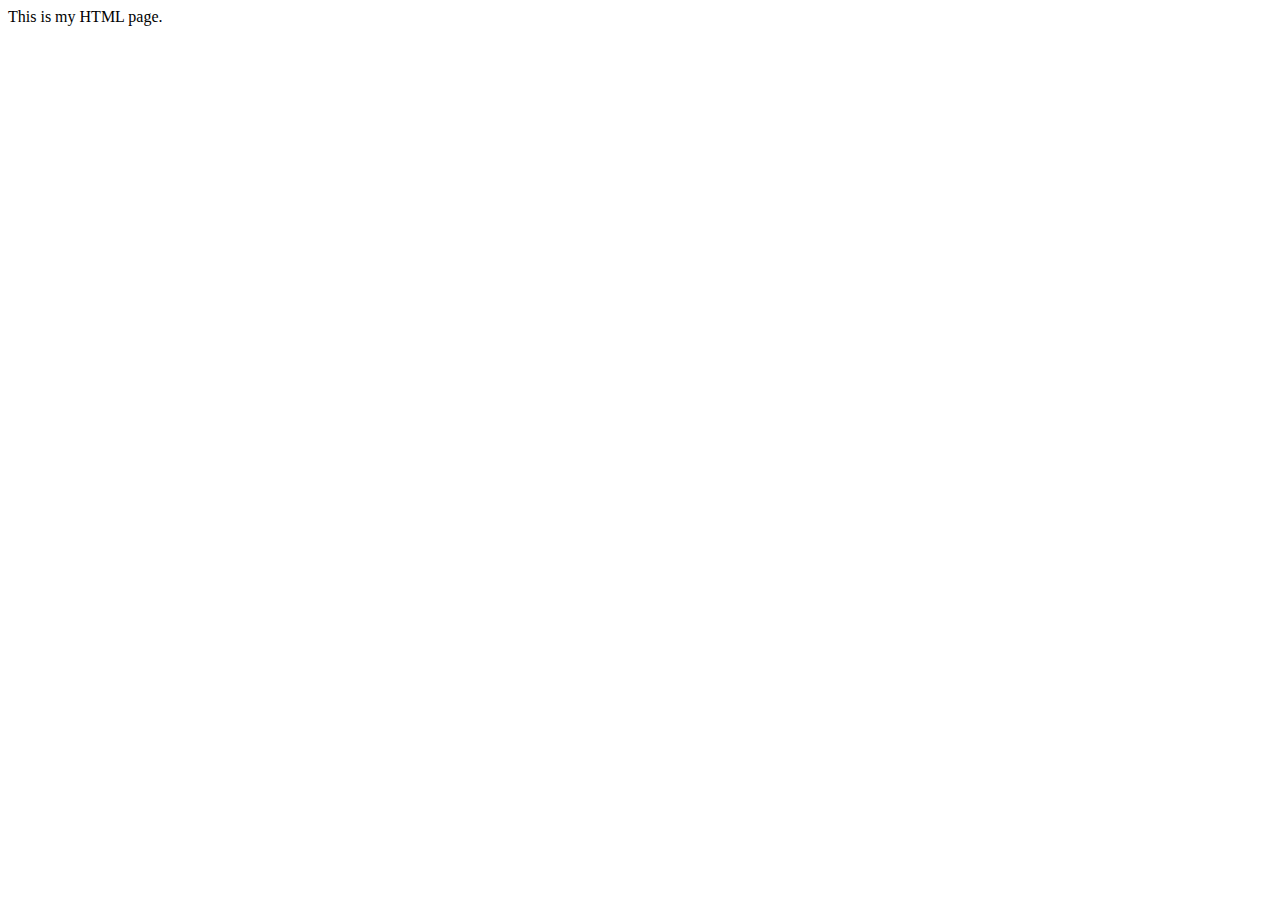
<file: pms-service/src/main/resources/templates/MyHtml.html>
<!DOCTYPE html>
<html>
<head>
    <title>MyHtml.html</title>

    <meta name="keywords" content="keyword1,keyword2,keyword3">
    <meta name="description" content="this is my page">
    <meta name="content-type" content="text/html; charset=UTF-8">

    <!--<link rel="stylesheet" type="text/css" href="./styles.css">-->

</head>

<body>
This is my HTML page. <br>
</body>
</html>
</file>
<file: pms-portal/src/main/resources/static/css/plugins/control.css>
@charset "utf-8";
* {
    padding: 0;
    margin: 0;
}

.ui-stepBar-wrap {
    margin: auto;
    position: relative;
    width: 70%;
    background: #ebeef3;
    overflow: hidden;
    display: none;
    z-index: 100;
}

.ui-stepBar-wrap .ui-stepBar {
    margin: auto;
    position: relative;
    width: 70%;
    height: 5px;
    background: #cccccc;
    top: 50px;
    z-index: 101;
}

.ui-stepBar-wrap .ui-stepBar .ui-stepProcess {
    position: relative;
    width: 0;
    height: 5px;
    background: #516784;
    top: 0;
    left: 0;
    z-index: 102;
}

.ui-stepBar-wrap .ui-stepInfo-wrap {
    width: 90%;
    margin: 0 auto;
    height: 100%;
}

.ui-stepBar-wrap .ui-stepInfo-wrap .ui-stepInfo {
    position: relative;
    float: left;
    padding-top: 36px;
    text-align: center;
}

.ui-stepBar-wrap .ui-stepInfo-wrap .ui-stepInfo .ui-stepSequence {
    position: relative;
    padding: 4px 8px;
    border-radius: 50%;
    z-index: 103;
}

.ui-stepBar-wrap .ui-stepInfo-wrap .ui-stepInfo .ui-stepName {
    position: relative;
    line-height: 50px;
    z-index: 103;
}

.ui-stepBar-wrap .ui-stepInfo-wrap .ui-stepInfo .judge-stepSequence-pre-change,
.ui-stepBar-wrap .ui-stepInfo-wrap .ui-stepInfo .judge-stepSequence-hind-change {
    cursor: pointer;
}

.ui-stepBar-wrap .ui-stepInfo-wrap .ui-stepInfo .judge-stepSequence-pre-change:hover {
    box-shadow: 0 0 3px 1px #516784;
}

.ui-stepBar-wrap .ui-stepInfo-wrap .ui-stepInfo .judge-stepSequence-hind-change:hover {
    box-shadow: 0 0 3px 1px #cccccc;
}

.judge-stepSequence-pre {
    background: #516784;
    color: #ffffff;
}

.judge-stepSequence-hind {
    background: #cccccc;
    color: #000000;
}

.author {
    position: absolute;
    bottom: 0;
    width: 100%;
    text-align: center;
    margin: 40px auto;
    color: #1569ec;
    text-shadow: 1px 1px 0 #e7e7e7, 0 1px 7px #fff;
}

@media screen and (min-width: 320px) and (max-width: 480px) {
    .ui-stepBar-wrap {
        width: 100%;
    }

    .ui-stepBar-wrap .ui-stepBar {
        width: 100%;
    }

}
</file>
<file: pms-service/src/main/resources/static/css/index.css>
/*模块公共部分*/
.module_wrapper {
    width: 98%;
    height: 100%;
    margin: 20px auto;
}

#module_1 {
    margin: 20px auto;
}

#module_2, #module_3，#module_4, #module_5 {
    /*height: 48em;*/
}

/*搜索框*/
.serch_table tr td {
    padding: 5px !important;
    border-width: 0px !important;
}

/*表格*/
.module_table {
    width: 98%;
    margin: auto;
    text-align: center;
    background-color: white;
    font-family: "Microsoft YaHei UI";
}

.module_table tr th {
    text-align: center;
}

/*分页*/
.pagination_bar {
    width: 98%;
    margin: auto;
    text-align: center;
}

.SelectEvenNum {
    float: left;
    margin-top: 10px;
}

.SelectEvenNum div, .SelectEvenNum select {
    float: left;
}

.SelectEvenNum select {
    padding: 0px;
}

.pagination_bar .pagination {
    position: relative;
    margin: 5px auto;
    display: block;
    padding-left: 30% !important;
}

.sumNum {
    position: relative;
    float: right;
    margin-top: 10px;
}

.disabled {
    pointer-events: none;
}
</file>
<file: pms-service/src/main/resources/static/css/icons.css>
@charset "UTF-8";
/*
Template Name: Abstack - Bootstrap 4 Web App kit
Author: CoderThemes
Email: coderthemes@gmail.com
File: Icons
*/
/*!
 *  Font Awesome 4.7.0 by @davegandy - http://fontawesome.io - @fontawesome
 *  License - http://fontawesome.io/license (Font: SIL OFL 1.1, CSS: MIT License)
 */
/* FONT PATH
 * -------------------------- */
@font-face {
    font-family: 'FontAwesome';
    src: url("../fonts/fontawesome-webfont.eot?v=4.7.0");
    src: url("../fonts/fontawesome-webfont.eot?#iefix&v=4.7.0") format("embedded-opentype"), url("../fonts/fontawesome-webfont.woff2?v=4.7.0") format("woff2"), url("../fonts/fontawesome-webfont.woff?v=4.7.0") format("woff"), url("../fonts/fontawesome-webfont.ttf?v=4.7.0") format("truetype"), url("../fonts/fontawesome-webfont.svg?v=4.7.0#fontawesomeregular") format("svg");
    font-weight: normal;
    font-style: normal;
}

.fa {
    display: inline-block;
    font: normal normal normal 14px/1 FontAwesome;
    font-size: inherit;
    text-rendering: auto;
    -webkit-font-smoothing: antialiased;
    -moz-osx-font-smoothing: grayscale;
}

/* makes the font 33% larger relative to the icon container */
.fa-lg {
    font-size: 1.33333em;
    line-height: 0.75em;
    vertical-align: -15%;
}

.fa-2x {
    font-size: 2em;
}

.fa-3x {
    font-size: 3em;
}

.fa-4x {
    font-size: 4em;
}

.fa-5x {
    font-size: 5em;
}

.fa-fw {
    width: 1.28571em;
    text-align: center;
}

.fa-ul {
    padding-left: 0;
    margin-left: 2.14286em;
    list-style-type: none;
}

.fa-ul > li {
    position: relative;
}

.fa-li {
    position: absolute;
    left: -2.14286em;
    width: 2.14286em;
    top: 0.14286em;
    text-align: center;
}

.fa-li.fa-lg {
    left: -1.85714em;
}

.fa-border {
    padding: .2em .25em .15em;
    border: solid 0.08em #eee;
    border-radius: .1em;
}

.fa-pull-left {
    float: left;
}

.fa-pull-right {
    float: right;
}

.fa.fa-pull-left {
    margin-right: .3em;
}

.fa.fa-pull-right {
    margin-left: .3em;
}

/* Deprecated as of 4.4.0 */
.pull-right {
    float: right;
}

.pull-left {
    float: left;
}

.fa.pull-left {
    margin-right: .3em;
}

.fa.pull-right {
    margin-left: .3em;
}

.fa-spin {
    -webkit-animation: fa-spin 2s infinite linear;
    animation: fa-spin 2s infinite linear;
}

.fa-pulse {
    -webkit-animation: fa-spin 1s infinite steps(8);
    animation: fa-spin 1s infinite steps(8);
}

@-webkit-keyframes fa-spin {
    0% {
        -webkit-transform: rotate(0deg);
        transform: rotate(0deg);
    }
    100% {
        -webkit-transform: rotate(359deg);
        transform: rotate(359deg);
    }
}

@keyframes fa-spin {
    0% {
        -webkit-transform: rotate(0deg);
        transform: rotate(0deg);
    }
    100% {
        -webkit-transform: rotate(359deg);
        transform: rotate(359deg);
    }
}

.fa-rotate-90 {
    -ms-filter: "progid:DXImageTransform.Microsoft.BasicImage(rotation=1)";
    -webkit-transform: rotate(90deg);
    -ms-transform: rotate(90deg);
    transform: rotate(90deg);
}

.fa-rotate-180 {
    -ms-filter: "progid:DXImageTransform.Microsoft.BasicImage(rotation=2)";
    -webkit-transform: rotate(180deg);
    -ms-transform: rotate(180deg);
    transform: rotate(180deg);
}

.fa-rotate-270 {
    -ms-filter: "progid:DXImageTransform.Microsoft.BasicImage(rotation=3)";
    -webkit-transform: rotate(270deg);
    -ms-transform: rotate(270deg);
    transform: rotate(270deg);
}

.fa-flip-horizontal {
    -ms-filter: "progid:DXImageTransform.Microsoft.BasicImage(rotation=0, mirror=1)";
    -webkit-transform: scale(-1, 1);
    -ms-transform: scale(-1, 1);
    transform: scale(-1, 1);
}

.fa-flip-vertical {
    -ms-filter: "progid:DXImageTransform.Microsoft.BasicImage(rotation=2, mirror=1)";
    -webkit-transform: scale(1, -1);
    -ms-transform: scale(1, -1);
    transform: scale(1, -1);
}

:root .fa-rotate-90,
:root .fa-rotate-180,
:root .fa-rotate-270,
:root .fa-flip-horizontal,
:root .fa-flip-vertical {
    filter: none;
}

.fa-stack {
    position: relative;
    display: inline-block;
    width: 2em;
    height: 2em;
    line-height: 2em;
    vertical-align: middle;
}

.fa-stack-1x, .fa-stack-2x {
    position: absolute;
    left: 0;
    width: 100%;
    text-align: center;
}

.fa-stack-1x {
    line-height: inherit;
}

.fa-stack-2x {
    font-size: 2em;
}

.fa-inverse {
    color: #fff;
}

/* Font Awesome uses the Unicode Private Use Area (PUA) to ensure screen
   readers do not read off random characters that represent icons */
.fa-glass:before {
    content: "";
}

.fa-music:before {
    content: "";
}

.fa-search:before {
    content: "";
}

.fa-envelope-o:before {
    content: "";
}

.fa-heart:before {
    content: "";
}

.fa-star:before {
    content: "";
}

.fa-star-o:before {
    content: "";
}

.fa-user:before {
    content: "";
}

.fa-film:before {
    content: "";
}

.fa-th-large:before {
    content: "";
}

.fa-th:before {
    content: "";
}

.fa-th-list:before {
    content: "";
}

.fa-check:before {
    content: "";
}

.fa-remove:before,
.fa-close:before,
.fa-times:before {
    content: "";
}

.fa-search-plus:before {
    content: "";
}

.fa-search-minus:before {
    content: "";
}

.fa-power-off:before {
    content: "";
}

.fa-signal:before {
    content: "";
}

.fa-gear:before,
.fa-cog:before {
    content: "";
}

.fa-trash-o:before {
    content: "";
}

.fa-home:before {
    content: "";
}

.fa-file-o:before {
    content: "";
}

.fa-clock-o:before {
    content: "";
}

.fa-road:before {
    content: "";
}

.fa-download:before {
    content: "";
}

.fa-arrow-circle-o-down:before {
    content: "";
}

.fa-arrow-circle-o-up:before {
    content: "";
}

.fa-inbox:before {
    content: "";
}

.fa-play-circle-o:before {
    content: "";
}

.fa-rotate-right:before,
.fa-repeat:before {
    content: "";
}

.fa-refresh:before {
    content: "";
}

.fa-list-alt:before {
    content: "";
}

.fa-lock:before {
    content: "";
}

.fa-flag:before {
    content: "";
}

.fa-headphones:before {
    content: "";
}

.fa-volume-off:before {
    content: "";
}

.fa-volume-down:before {
    content: "";
}

.fa-volume-up:before {
    content: "";
}

.fa-qrcode:before {
    content: "";
}

.fa-barcode:before {
    content: "";
}

.fa-tag:before {
    content: "";
}

.fa-tags:before {
    content: "";
}

.fa-book:before {
    content: "";
}

.fa-bookmark:before {
    content: "";
}

.fa-print:before {
    content: "";
}

.fa-camera:before {
    content: "";
}

.fa-font:before {
    content: "";
}

.fa-bold:before {
    content: "";
}

.fa-italic:before {
    content: "";
}

.fa-text-height:before {
    content: "";
}

.fa-text-width:before {
    content: "";
}

.fa-align-left:before {
    content: "";
}

.fa-align-center:before {
    content: "";
}

.fa-align-right:before {
    content: "";
}

.fa-align-justify:before {
    content: "";
}

.fa-list:before {
    content: "";
}

.fa-dedent:before,
.fa-outdent:before {
    content: "";
}

.fa-indent:before {
    content: "";
}

.fa-video-camera:before {
    content: "";
}

.fa-photo:before,
.fa-image:before,
.fa-picture-o:before {
    content: "";
}

.fa-pencil:before {
    content: "";
}

.fa-map-marker:before {
    content: "";
}

.fa-adjust:before {
    content: "";
}

.fa-tint:before {
    content: "";
}

.fa-edit:before,
.fa-pencil-square-o:before {
    content: "";
}

.fa-share-square-o:before {
    content: "";
}

.fa-check-square-o:before {
    content: "";
}

.fa-arrows:before {
    content: "";
}

.fa-step-backward:before {
    content: "";
}

.fa-fast-backward:before {
    content: "";
}

.fa-backward:before {
    content: "";
}

.fa-play:before {
    content: "";
}

.fa-pause:before {
    content: "";
}

.fa-stop:before {
    content: "";
}

.fa-forward:before {
    content: "";
}

.fa-fast-forward:before {
    content: "";
}

.fa-step-forward:before {
    content: "";
}

.fa-eject:before {
    content: "";
}

.fa-chevron-left:before {
    content: "";
}

.fa-chevron-right:before {
    content: "";
}

.fa-plus-circle:before {
    content: "";
}

.fa-minus-circle:before {
    content: "";
}

.fa-times-circle:before {
    content: "";
}

.fa-check-circle:before {
    content: "";
}

.fa-question-circle:before {
    content: "";
}

.fa-info-circle:before {
    content: "";
}

.fa-crosshairs:before {
    content: "";
}

.fa-times-circle-o:before {
    content: "";
}

.fa-check-circle-o:before {
    content: "";
}

.fa-ban:before {
    content: "";
}

.fa-arrow-left:before {
    content: "";
}

.fa-arrow-right:before {
    content: "";
}

.fa-arrow-up:before {
    content: "";
}

.fa-arrow-down:before {
    content: "";
}

.fa-mail-forward:before,
.fa-share:before {
    content: "";
}

.fa-expand:before {
    content: "";
}

.fa-compress:before {
    content: "";
}

.fa-plus:before {
    content: "";
}

.fa-minus:before {
    content: "";
}

.fa-asterisk:before {
    content: "";
}

.fa-exclamation-circle:before {
    content: "";
}

.fa-gift:before {
    content: "";
}

.fa-leaf:before {
    content: "";
}

.fa-fire:before {
    content: "";
}

.fa-eye:before {
    content: "";
}

.fa-eye-slash:before {
    content: "";
}

.fa-warning:before,
.fa-exclamation-triangle:before {
    content: "";
}

.fa-plane:before {
    content: "";
}

.fa-calendar:before {
    content: "";
}

.fa-random:before {
    content: "";
}

.fa-comment:before {
    content: "";
}

.fa-magnet:before {
    content: "";
}

.fa-chevron-up:before {
    content: "";
}

.fa-chevron-down:before {
    content: "";
}

.fa-retweet:before {
    content: "";
}

.fa-shopping-cart:before {
    content: "";
}

.fa-folder:before {
    content: "";
}

.fa-folder-open:before {
    content: "";
}

.fa-arrows-v:before {
    content: "";
}

.fa-arrows-h:before {
    content: "";
}

.fa-bar-chart-o:before,
.fa-bar-chart:before {
    content: "";
}

.fa-twitter-square:before {
    content: "";
}

.fa-facebook-square:before {
    content: "";
}

.fa-camera-retro:before {
    content: "";
}

.fa-key:before {
    content: "";
}

.fa-gears:before,
.fa-cogs:before {
    content: "";
}

.fa-comments:before {
    content: "";
}

.fa-thumbs-o-up:before {
    content: "";
}

.fa-thumbs-o-down:before {
    content: "";
}

.fa-star-half:before {
    content: "";
}

.fa-heart-o:before {
    content: "";
}

.fa-sign-out:before {
    content: "";
}

.fa-linkedin-square:before {
    content: "";
}

.fa-thumb-tack:before {
    content: "";
}

.fa-external-link:before {
    content: "";
}

.fa-sign-in:before {
    content: "";
}

.fa-trophy:before {
    content: "";
}

.fa-github-square:before {
    content: "";
}

.fa-upload:before {
    content: "";
}

.fa-lemon-o:before {
    content: "";
}

.fa-phone:before {
    content: "";
}

.fa-square-o:before {
    content: "";
}

.fa-bookmark-o:before {
    content: "";
}

.fa-phone-square:before {
    content: "";
}

.fa-twitter:before {
    content: "";
}

.fa-facebook-f:before,
.fa-facebook:before {
    content: "";
}

.fa-github:before {
    content: "";
}

.fa-unlock:before {
    content: "";
}

.fa-credit-card:before {
    content: "";
}

.fa-feed:before,
.fa-rss:before {
    content: "";
}

.fa-hdd-o:before {
    content: "";
}

.fa-bullhorn:before {
    content: "";
}

.fa-bell:before {
    content: "";
}

.fa-certificate:before {
    content: "";
}

.fa-hand-o-right:before {
    content: "";
}

.fa-hand-o-left:before {
    content: "";
}

.fa-hand-o-up:before {
    content: "";
}

.fa-hand-o-down:before {
    content: "";
}

.fa-arrow-circle-left:before {
    content: "";
}

.fa-arrow-circle-right:before {
    content: "";
}

.fa-arrow-circle-up:before {
    content: "";
}

.fa-arrow-circle-down:before {
    content: "";
}

.fa-globe:before {
    content: "";
}

.fa-wrench:before {
    content: "";
}

.fa-tasks:before {
    content: "";
}

.fa-filter:before {
    content: "";
}

.fa-briefcase:before {
    content: "";
}

.fa-arrows-alt:before {
    content: "";
}

.fa-group:before,
.fa-users:before {
    content: "";
}

.fa-chain:before,
.fa-link:before {
    content: "";
}

.fa-cloud:before {
    content: "";
}

.fa-flask:before {
    content: "";
}

.fa-cut:before,
.fa-scissors:before {
    content: "";
}

.fa-copy:before,
.fa-files-o:before {
    content: "";
}

.fa-paperclip:before {
    content: "";
}

.fa-save:before,
.fa-floppy-o:before {
    content: "";
}

.fa-square:before {
    content: "";
}

.fa-navicon:before,
.fa-reorder:before,
.fa-bars:before {
    content: "";
}

.fa-list-ul:before {
    content: "";
}

.fa-list-ol:before {
    content: "";
}

.fa-strikethrough:before {
    content: "";
}

.fa-underline:before {
    content: "";
}

.fa-table:before {
    content: "";
}

.fa-magic:before {
    content: "";
}

.fa-truck:before {
    content: "";
}

.fa-pinterest:before {
    content: "";
}

.fa-pinterest-square:before {
    content: "";
}

.fa-google-plus-square:before {
    content: "";
}

.fa-google-plus:before {
    content: "";
}

.fa-money:before {
    content: "";
}

.fa-caret-down:before {
    content: "";
}

.fa-caret-up:before {
    content: "";
}

.fa-caret-left:before {
    content: "";
}

.fa-caret-right:before {
    content: "";
}

.fa-columns:before {
    content: "";
}

.fa-unsorted:before,
.fa-sort:before {
    content: "";
}

.fa-sort-down:before,
.fa-sort-desc:before {
    content: "";
}

.fa-sort-up:before,
.fa-sort-asc:before {
    content: "";
}

.fa-envelope:before {
    content: "";
}

.fa-linkedin:before {
    content: "";
}

.fa-rotate-left:before,
.fa-undo:before {
    content: "";
}

.fa-legal:before,
.fa-gavel:before {
    content: "";
}

.fa-dashboard:before,
.fa-tachometer:before {
    content: "";
}

.fa-comment-o:before {
    content: "";
}

.fa-comments-o:before {
    content: "";
}

.fa-flash:before,
.fa-bolt:before {
    content: "";
}

.fa-sitemap:before {
    content: "";
}

.fa-umbrella:before {
    content: "";
}

.fa-paste:before,
.fa-clipboard:before {
    content: "";
}

.fa-lightbulb-o:before {
    content: "";
}

.fa-exchange:before {
    content: "";
}

.fa-cloud-download:before {
    content: "";
}

.fa-cloud-upload:before {
    content: "";
}

.fa-user-md:before {
    content: "";
}

.fa-stethoscope:before {
    content: "";
}

.fa-suitcase:before {
    content: "";
}

.fa-bell-o:before {
    content: "";
}

.fa-coffee:before {
    content: "";
}

.fa-cutlery:before {
    content: "";
}

.fa-file-text-o:before {
    content: "";
}

.fa-building-o:before {
    content: "";
}

.fa-hospital-o:before {
    content: "";
}

.fa-ambulance:before {
    content: "";
}

.fa-medkit:before {
    content: "";
}

.fa-fighter-jet:before {
    content: "";
}

.fa-beer:before {
    content: "";
}

.fa-h-square:before {
    content: "";
}

.fa-plus-square:before {
    content: "";
}

.fa-angle-double-left:before {
    content: "";
}

.fa-angle-double-right:before {
    content: "";
}

.fa-angle-double-up:before {
    content: "";
}

.fa-angle-double-down:before {
    content: "";
}

.fa-angle-left:before {
    content: "";
}

.fa-angle-right:before {
    content: "";
}

.fa-angle-up:before {
    content: "";
}

.fa-angle-down:before {
    content: "";
}

.fa-desktop:before {
    content: "";
}

.fa-laptop:before {
    content: "";
}

.fa-tablet:before {
    content: "";
}

.fa-mobile-phone:before,
.fa-mobile:before {
    content: "";
}

.fa-circle-o:before {
    content: "";
}

.fa-quote-left:before {
    content: "";
}

.fa-quote-right:before {
    content: "";
}

.fa-spinner:before {
    content: "";
}

.fa-circle:before {
    content: "";
}

.fa-mail-reply:before,
.fa-reply:before {
    content: "";
}

.fa-github-alt:before {
    content: "";
}

.fa-folder-o:before {
    content: "";
}

.fa-folder-open-o:before {
    content: "";
}

.fa-smile-o:before {
    content: "";
}

.fa-frown-o:before {
    content: "";
}

.fa-meh-o:before {
    content: "";
}

.fa-gamepad:before {
    content: "";
}

.fa-keyboard-o:before {
    content: "";
}

.fa-flag-o:before {
    content: "";
}

.fa-flag-checkered:before {
    content: "";
}

.fa-terminal:before {
    content: "";
}

.fa-code:before {
    content: "";
}

.fa-mail-reply-all:before,
.fa-reply-all:before {
    content: "";
}

.fa-star-half-empty:before,
.fa-star-half-full:before,
.fa-star-half-o:before {
    content: "";
}

.fa-location-arrow:before {
    content: "";
}

.fa-crop:before {
    content: "";
}

.fa-code-fork:before {
    content: "";
}

.fa-unlink:before,
.fa-chain-broken:before {
    content: "";
}

.fa-question:before {
    content: "";
}

.fa-info:before {
    content: "";
}

.fa-exclamation:before {
    content: "";
}

.fa-superscript:before {
    content: "";
}

.fa-subscript:before {
    content: "";
}

.fa-eraser:before {
    content: "";
}

.fa-puzzle-piece:before {
    content: "";
}

.fa-microphone:before {
    content: "";
}

.fa-microphone-slash:before {
    content: "";
}

.fa-shield:before {
    content: "";
}

.fa-calendar-o:before {
    content: "";
}

.fa-fire-extinguisher:before {
    content: "";
}

.fa-rocket:before {
    content: "";
}

.fa-maxcdn:before {
    content: "";
}

.fa-chevron-circle-left:before {
    content: "";
}

.fa-chevron-circle-right:before {
    content: "";
}

.fa-chevron-circle-up:before {
    content: "";
}

.fa-chevron-circle-down:before {
    content: "";
}

.fa-html5:before {
    content: "";
}

.fa-css3:before {
    content: "";
}

.fa-anchor:before {
    content: "";
}

.fa-unlock-alt:before {
    content: "";
}

.fa-bullseye:before {
    content: "";
}

.fa-ellipsis-h:before {
    content: "";
}

.fa-ellipsis-v:before {
    content: "";
}

.fa-rss-square:before {
    content: "";
}

.fa-play-circle:before {
    content: "";
}

.fa-ticket:before {
    content: "";
}

.fa-minus-square:before {
    content: "";
}

.fa-minus-square-o:before {
    content: "";
}

.fa-level-up:before {
    content: "";
}

.fa-level-down:before {
    content: "";
}

.fa-check-square:before {
    content: "";
}

.fa-pencil-square:before {
    content: "";
}

.fa-external-link-square:before {
    content: "";
}

.fa-share-square:before {
    content: "";
}

.fa-compass:before {
    content: "";
}

.fa-toggle-down:before,
.fa-caret-square-o-down:before {
    content: "";
}

.fa-toggle-up:before,
.fa-caret-square-o-up:before {
    content: "";
}

.fa-toggle-right:before,
.fa-caret-square-o-right:before {
    content: "";
}

.fa-euro:before,
.fa-eur:before {
    content: "";
}

.fa-gbp:before {
    content: "";
}

.fa-dollar:before,
.fa-usd:before {
    content: "";
}

.fa-rupee:before,
.fa-inr:before {
    content: "";
}

.fa-cny:before,
.fa-rmb:before,
.fa-yen:before,
.fa-jpy:before {
    content: "";
}

.fa-ruble:before,
.fa-rouble:before,
.fa-rub:before {
    content: "";
}

.fa-won:before,
.fa-krw:before {
    content: "";
}

.fa-bitcoin:before,
.fa-btc:before {
    content: "";
}

.fa-file:before {
    content: "";
}

.fa-file-text:before {
    content: "";
}

.fa-sort-alpha-asc:before {
    content: "";
}

.fa-sort-alpha-desc:before {
    content: "";
}

.fa-sort-amount-asc:before {
    content: "";
}

.fa-sort-amount-desc:before {
    content: "";
}

.fa-sort-numeric-asc:before {
    content: "";
}

.fa-sort-numeric-desc:before {
    content: "";
}

.fa-thumbs-up:before {
    content: "";
}

.fa-thumbs-down:before {
    content: "";
}

.fa-youtube-square:before {
    content: "";
}

.fa-youtube:before {
    content: "";
}

.fa-xing:before {
    content: "";
}

.fa-xing-square:before {
    content: "";
}

.fa-youtube-play:before {
    content: "";
}

.fa-dropbox:before {
    content: "";
}

.fa-stack-overflow:before {
    content: "";
}

.fa-instagram:before {
    content: "";
}

.fa-flickr:before {
    content: "";
}

.fa-adn:before {
    content: "";
}

.fa-bitbucket:before {
    content: "";
}

.fa-bitbucket-square:before {
    content: "";
}

.fa-tumblr:before {
    content: "";
}

.fa-tumblr-square:before {
    content: "";
}

.fa-long-arrow-down:before {
    content: "";
}

.fa-long-arrow-up:before {
    content: "";
}

.fa-long-arrow-left:before {
    content: "";
}

.fa-long-arrow-right:before {
    content: "";
}

.fa-apple:before {
    content: "";
}

.fa-windows:before {
    content: "";
}

.fa-android:before {
    content: "";
}

.fa-linux:before {
    content: "";
}

.fa-dribbble:before {
    content: "";
}

.fa-skype:before {
    content: "";
}

.fa-foursquare:before {
    content: "";
}

.fa-trello:before {
    content: "";
}

.fa-female:before {
    content: "";
}

.fa-male:before {
    content: "";
}

.fa-gittip:before,
.fa-gratipay:before {
    content: "";
}

.fa-sun-o:before {
    content: "";
}

.fa-moon-o:before {
    content: "";
}

.fa-archive:before {
    content: "";
}

.fa-bug:before {
    content: "";
}

.fa-vk:before {
    content: "";
}

.fa-weibo:before {
    content: "";
}

.fa-renren:before {
    content: "";
}

.fa-pagelines:before {
    content: "";
}

.fa-stack-exchange:before {
    content: "";
}

.fa-arrow-circle-o-right:before {
    content: "";
}

.fa-arrow-circle-o-left:before {
    content: "";
}

.fa-toggle-left:before,
.fa-caret-square-o-left:before {
    content: "";
}

.fa-dot-circle-o:before {
    content: "";
}

.fa-wheelchair:before {
    content: "";
}

.fa-vimeo-square:before {
    content: "";
}

.fa-turkish-lira:before,
.fa-try:before {
    content: "";
}

.fa-plus-square-o:before {
    content: "";
}

.fa-space-shuttle:before {
    content: "";
}

.fa-slack:before {
    content: "";
}

.fa-envelope-square:before {
    content: "";
}

.fa-wordpress:before {
    content: "";
}

.fa-openid:before {
    content: "";
}

.fa-institution:before,
.fa-bank:before,
.fa-university:before {
    content: "";
}

.fa-mortar-board:before,
.fa-graduation-cap:before {
    content: "";
}

.fa-yahoo:before {
    content: "";
}

.fa-google:before {
    content: "";
}

.fa-reddit:before {
    content: "";
}

.fa-reddit-square:before {
    content: "";
}

.fa-stumbleupon-circle:before {
    content: "";
}

.fa-stumbleupon:before {
    content: "";
}

.fa-delicious:before {
    content: "";
}

.fa-digg:before {
    content: "";
}

.fa-pied-piper-pp:before {
    content: "";
}

.fa-pied-piper-alt:before {
    content: "";
}

.fa-drupal:before {
    content: "";
}

.fa-joomla:before {
    content: "";
}

.fa-language:before {
    content: "";
}

.fa-fax:before {
    content: "";
}

.fa-building:before {
    content: "";
}

.fa-child:before {
    content: "";
}

.fa-paw:before {
    content: "";
}

.fa-spoon:before {
    content: "";
}

.fa-cube:before {
    content: "";
}

.fa-cubes:before {
    content: "";
}

.fa-behance:before {
    content: "";
}

.fa-behance-square:before {
    content: "";
}

.fa-steam:before {
    content: "";
}

.fa-steam-square:before {
    content: "";
}

.fa-recycle:before {
    content: "";
}

.fa-automobile:before,
.fa-car:before {
    content: "";
}

.fa-cab:before,
.fa-taxi:before {
    content: "";
}

.fa-tree:before {
    content: "";
}

.fa-spotify:before {
    content: "";
}

.fa-deviantart:before {
    content: "";
}

.fa-soundcloud:before {
    content: "";
}

.fa-database:before {
    content: "";
}

.fa-file-pdf-o:before {
    content: "";
}

.fa-file-word-o:before {
    content: "";
}

.fa-file-excel-o:before {
    content: "";
}

.fa-file-powerpoint-o:before {
    content: "";
}

.fa-file-photo-o:before,
.fa-file-picture-o:before,
.fa-file-image-o:before {
    content: "";
}

.fa-file-zip-o:before,
.fa-file-archive-o:before {
    content: "";
}

.fa-file-sound-o:before,
.fa-file-audio-o:before {
    content: "";
}

.fa-file-movie-o:before,
.fa-file-video-o:before {
    content: "";
}

.fa-file-code-o:before {
    content: "";
}

.fa-vine:before {
    content: "";
}

.fa-codepen:before {
    content: "";
}

.fa-jsfiddle:before {
    content: "";
}

.fa-life-bouy:before,
.fa-life-buoy:before,
.fa-life-saver:before,
.fa-support:before,
.fa-life-ring:before {
    content: "";
}

.fa-circle-o-notch:before {
    content: "";
}

.fa-ra:before,
.fa-resistance:before,
.fa-rebel:before {
    content: "";
}

.fa-ge:before,
.fa-empire:before {
    content: "";
}

.fa-git-square:before {
    content: "";
}

.fa-git:before {
    content: "";
}

.fa-y-combinator-square:before,
.fa-yc-square:before,
.fa-hacker-news:before {
    content: "";
}

.fa-tencent-weibo:before {
    content: "";
}

.fa-qq:before {
    content: "";
}

.fa-wechat:before,
.fa-weixin:before {
    content: "";
}

.fa-send:before,
.fa-paper-plane:before {
    content: "";
}

.fa-send-o:before,
.fa-paper-plane-o:before {
    content: "";
}

.fa-history:before {
    content: "";
}

.fa-circle-thin:before {
    content: "";
}

.fa-header:before {
    content: "";
}

.fa-paragraph:before {
    content: "";
}

.fa-sliders:before {
    content: "";
}

.fa-share-alt:before {
    content: "";
}

.fa-share-alt-square:before {
    content: "";
}

.fa-bomb:before {
    content: "";
}

.fa-soccer-ball-o:before,
.fa-futbol-o:before {
    content: "";
}

.fa-tty:before {
    content: "";
}

.fa-binoculars:before {
    content: "";
}

.fa-plug:before {
    content: "";
}

.fa-slideshare:before {
    content: "";
}

.fa-twitch:before {
    content: "";
}

.fa-yelp:before {
    content: "";
}

.fa-newspaper-o:before {
    content: "";
}

.fa-wifi:before {
    content: "";
}

.fa-calculator:before {
    content: "";
}

.fa-paypal:before {
    content: "";
}

.fa-google-wallet:before {
    content: "";
}

.fa-cc-visa:before {
    content: "";
}

.fa-cc-mastercard:before {
    content: "";
}

.fa-cc-discover:before {
    content: "";
}

.fa-cc-amex:before {
    content: "";
}

.fa-cc-paypal:before {
    content: "";
}

.fa-cc-stripe:before {
    content: "";
}

.fa-bell-slash:before {
    content: "";
}

.fa-bell-slash-o:before {
    content: "";
}

.fa-trash:before {
    content: "";
}

.fa-copyright:before {
    content: "";
}

.fa-at:before {
    content: "";
}

.fa-eyedropper:before {
    content: "";
}

.fa-paint-brush:before {
    content: "";
}

.fa-birthday-cake:before {
    content: "";
}

.fa-area-chart:before {
    content: "";
}

.fa-pie-chart:before {
    content: "";
}

.fa-line-chart:before {
    content: "";
}

.fa-lastfm:before {
    content: "";
}

.fa-lastfm-square:before {
    content: "";
}

.fa-toggle-off:before {
    content: "";
}

.fa-toggle-on:before {
    content: "";
}

.fa-bicycle:before {
    content: "";
}

.fa-bus:before {
    content: "";
}

.fa-ioxhost:before {
    content: "";
}

.fa-angellist:before {
    content: "";
}

.fa-cc:before {
    content: "";
}

.fa-shekel:before,
.fa-sheqel:before,
.fa-ils:before {
    content: "";
}

.fa-meanpath:before {
    content: "";
}

.fa-buysellads:before {
    content: "";
}

.fa-connectdevelop:before {
    content: "";
}

.fa-dashcube:before {
    content: "";
}

.fa-forumbee:before {
    content: "";
}

.fa-leanpub:before {
    content: "";
}

.fa-sellsy:before {
    content: "";
}

.fa-shirtsinbulk:before {
    content: "";
}

.fa-simplybuilt:before {
    content: "";
}

.fa-skyatlas:before {
    content: "";
}

.fa-cart-plus:before {
    content: "";
}

.fa-cart-arrow-down:before {
    content: "";
}

.fa-diamond:before {
    content: "";
}

.fa-ship:before {
    content: "";
}

.fa-user-secret:before {
    content: "";
}

.fa-motorcycle:before {
    content: "";
}

.fa-street-view:before {
    content: "";
}

.fa-heartbeat:before {
    content: "";
}

.fa-venus:before {
    content: "";
}

.fa-mars:before {
    content: "";
}

.fa-mercury:before {
    content: "";
}

.fa-intersex:before,
.fa-transgender:before {
    content: "";
}

.fa-transgender-alt:before {
    content: "";
}

.fa-venus-double:before {
    content: "";
}

.fa-mars-double:before {
    content: "";
}

.fa-venus-mars:before {
    content: "";
}

.fa-mars-stroke:before {
    content: "";
}

.fa-mars-stroke-v:before {
    content: "";
}

.fa-mars-stroke-h:before {
    content: "";
}

.fa-neuter:before {
    content: "";
}

.fa-genderless:before {
    content: "";
}

.fa-facebook-official:before {
    content: "";
}

.fa-pinterest-p:before {
    content: "";
}

.fa-whatsapp:before {
    content: "";
}

.fa-server:before {
    content: "";
}

.fa-user-plus:before {
    content: "";
}

.fa-user-times:before {
    content: "";
}

.fa-hotel:before,
.fa-bed:before {
    content: "";
}

.fa-viacoin:before {
    content: "";
}

.fa-train:before {
    content: "";
}

.fa-subway:before {
    content: "";
}

.fa-medium:before {
    content: "";
}

.fa-yc:before,
.fa-y-combinator:before {
    content: "";
}

.fa-optin-monster:before {
    content: "";
}

.fa-opencart:before {
    content: "";
}

.fa-expeditedssl:before {
    content: "";
}

.fa-battery-4:before,
.fa-battery:before,
.fa-battery-full:before {
    content: "";
}

.fa-battery-3:before,
.fa-battery-three-quarters:before {
    content: "";
}

.fa-battery-2:before,
.fa-battery-half:before {
    content: "";
}

.fa-battery-1:before,
.fa-battery-quarter:before {
    content: "";
}

.fa-battery-0:before,
.fa-battery-empty:before {
    content: "";
}

.fa-mouse-pointer:before {
    content: "";
}

.fa-i-cursor:before {
    content: "";
}

.fa-object-group:before {
    content: "";
}

.fa-object-ungroup:before {
    content: "";
}

.fa-sticky-note:before {
    content: "";
}

.fa-sticky-note-o:before {
    content: "";
}

.fa-cc-jcb:before {
    content: "";
}

.fa-cc-diners-club:before {
    content: "";
}

.fa-clone:before {
    content: "";
}

.fa-balance-scale:before {
    content: "";
}

.fa-hourglass-o:before {
    content: "";
}

.fa-hourglass-1:before,
.fa-hourglass-start:before {
    content: "";
}

.fa-hourglass-2:before,
.fa-hourglass-half:before {
    content: "";
}

.fa-hourglass-3:before,
.fa-hourglass-end:before {
    content: "";
}

.fa-hourglass:before {
    content: "";
}

.fa-hand-grab-o:before,
.fa-hand-rock-o:before {
    content: "";
}

.fa-hand-stop-o:before,
.fa-hand-paper-o:before {
    content: "";
}

.fa-hand-scissors-o:before {
    content: "";
}

.fa-hand-lizard-o:before {
    content: "";
}

.fa-hand-spock-o:before {
    content: "";
}

.fa-hand-pointer-o:before {
    content: "";
}

.fa-hand-peace-o:before {
    content: "";
}

.fa-trademark:before {
    content: "";
}

.fa-registered:before {
    content: "";
}

.fa-creative-commons:before {
    content: "";
}

.fa-gg:before {
    content: "";
}

.fa-gg-circle:before {
    content: "";
}

.fa-tripadvisor:before {
    content: "";
}

.fa-odnoklassniki:before {
    content: "";
}

.fa-odnoklassniki-square:before {
    content: "";
}

.fa-get-pocket:before {
    content: "";
}

.fa-wikipedia-w:before {
    content: "";
}

.fa-safari:before {
    content: "";
}

.fa-chrome:before {
    content: "";
}

.fa-firefox:before {
    content: "";
}

.fa-opera:before {
    content: "";
}

.fa-internet-explorer:before {
    content: "";
}

.fa-tv:before,
.fa-television:before {
    content: "";
}

.fa-contao:before {
    content: "";
}

.fa-500px:before {
    content: "";
}

.fa-amazon:before {
    content: "";
}

.fa-calendar-plus-o:before {
    content: "";
}

.fa-calendar-minus-o:before {
    content: "";
}

.fa-calendar-times-o:before {
    content: "";
}

.fa-calendar-check-o:before {
    content: "";
}

.fa-industry:before {
    content: "";
}

.fa-map-pin:before {
    content: "";
}

.fa-map-signs:before {
    content: "";
}

.fa-map-o:before {
    content: "";
}

.fa-map:before {
    content: "";
}

.fa-commenting:before {
    content: "";
}

.fa-commenting-o:before {
    content: "";
}

.fa-houzz:before {
    content: "";
}

.fa-vimeo:before {
    content: "";
}

.fa-black-tie:before {
    content: "";
}

.fa-fonticons:before {
    content: "";
}

.fa-reddit-alien:before {
    content: "";
}

.fa-edge:before {
    content: "";
}

.fa-credit-card-alt:before {
    content: "";
}

.fa-codiepie:before {
    content: "";
}

.fa-modx:before {
    content: "";
}

.fa-fort-awesome:before {
    content: "";
}

.fa-usb:before {
    content: "";
}

.fa-product-hunt:before {
    content: "";
}

.fa-mixcloud:before {
    content: "";
}

.fa-scribd:before {
    content: "";
}

.fa-pause-circle:before {
    content: "";
}

.fa-pause-circle-o:before {
    content: "";
}

.fa-stop-circle:before {
    content: "";
}

.fa-stop-circle-o:before {
    content: "";
}

.fa-shopping-bag:before {
    content: "";
}

.fa-shopping-basket:before {
    content: "";
}

.fa-hashtag:before {
    content: "";
}

.fa-bluetooth:before {
    content: "";
}

.fa-bluetooth-b:before {
    content: "";
}

.fa-percent:before {
    content: "";
}

.fa-gitlab:before {
    content: "";
}

.fa-wpbeginner:before {
    content: "";
}

.fa-wpforms:before {
    content: "";
}

.fa-envira:before {
    content: "";
}

.fa-universal-access:before {
    content: "";
}

.fa-wheelchair-alt:before {
    content: "";
}

.fa-question-circle-o:before {
    content: "";
}

.fa-blind:before {
    content: "";
}

.fa-audio-description:before {
    content: "";
}

.fa-volume-control-phone:before {
    content: "";
}

.fa-braille:before {
    content: "";
}

.fa-assistive-listening-systems:before {
    content: "";
}

.fa-asl-interpreting:before,
.fa-american-sign-language-interpreting:before {
    content: "";
}

.fa-deafness:before,
.fa-hard-of-hearing:before,
.fa-deaf:before {
    content: "";
}

.fa-glide:before {
    content: "";
}

.fa-glide-g:before {
    content: "";
}

.fa-signing:before,
.fa-sign-language:before {
    content: "";
}

.fa-low-vision:before {
    content: "";
}

.fa-viadeo:before {
    content: "";
}

.fa-viadeo-square:before {
    content: "";
}

.fa-snapchat:before {
    content: "";
}

.fa-snapchat-ghost:before {
    content: "";
}

.fa-snapchat-square:before {
    content: "";
}

.fa-pied-piper:before {
    content: "";
}

.fa-first-order:before {
    content: "";
}

.fa-yoast:before {
    content: "";
}

.fa-themeisle:before {
    content: "";
}

.fa-google-plus-circle:before,
.fa-google-plus-official:before {
    content: "";
}

.fa-fa:before,
.fa-font-awesome:before {
    content: "";
}

.fa-handshake-o:before {
    content: "";
}

.fa-envelope-open:before {
    content: "";
}

.fa-envelope-open-o:before {
    content: "";
}

.fa-linode:before {
    content: "";
}

.fa-address-book:before {
    content: "";
}

.fa-address-book-o:before {
    content: "";
}

.fa-vcard:before,
.fa-address-card:before {
    content: "";
}

.fa-vcard-o:before,
.fa-address-card-o:before {
    content: "";
}

.fa-user-circle:before {
    content: "";
}

.fa-user-circle-o:before {
    content: "";
}

.fa-user-o:before {
    content: "";
}

.fa-id-badge:before {
    content: "";
}

.fa-drivers-license:before,
.fa-id-card:before {
    content: "";
}

.fa-drivers-license-o:before,
.fa-id-card-o:before {
    content: "";
}

.fa-quora:before {
    content: "";
}

.fa-free-code-camp:before {
    content: "";
}

.fa-telegram:before {
    content: "";
}

.fa-thermometer-4:before,
.fa-thermometer:before,
.fa-thermometer-full:before {
    content: "";
}

.fa-thermometer-3:before,
.fa-thermometer-three-quarters:before {
    content: "";
}

.fa-thermometer-2:before,
.fa-thermometer-half:before {
    content: "";
}

.fa-thermometer-1:before,
.fa-thermometer-quarter:before {
    content: "";
}

.fa-thermometer-0:before,
.fa-thermometer-empty:before {
    content: "";
}

.fa-shower:before {
    content: "";
}

.fa-bathtub:before,
.fa-s15:before,
.fa-bath:before {
    content: "";
}

.fa-podcast:before {
    content: "";
}

.fa-window-maximize:before {
    content: "";
}

.fa-window-minimize:before {
    content: "";
}

.fa-window-restore:before {
    content: "";
}

.fa-times-rectangle:before,
.fa-window-close:before {
    content: "";
}

.fa-times-rectangle-o:before,
.fa-window-close-o:before {
    content: "";
}

.fa-bandcamp:before {
    content: "";
}

.fa-grav:before {
    content: "";
}

.fa-etsy:before {
    content: "";
}

.fa-imdb:before {
    content: "";
}

.fa-ravelry:before {
    content: "";
}

.fa-eercast:before {
    content: "";
}

.fa-microchip:before {
    content: "";
}

.fa-snowflake-o:before {
    content: "";
}

.fa-superpowers:before {
    content: "";
}

.fa-wpexplorer:before {
    content: "";
}

.fa-meetup:before {
    content: "";
}

.sr-only {
    position: absolute;
    width: 1px;
    height: 1px;
    padding: 0;
    margin: -1px;
    overflow: hidden;
    clip: rect(0, 0, 0, 0);
    border: 0;
}

.sr-only-focusable:active, .sr-only-focusable:focus {
    position: static;
    width: auto;
    height: auto;
    margin: 0;
    overflow: visible;
    clip: auto;
}

/* MaterialDesignIcons.com */
@font-face {
    font-family: "Material Design Icons";
    src: url("../fonts/materialdesignicons-webfont.eot?v=2.0.46");
    src: url("../fonts/materialdesignicons-webfont.eot?#iefix&v=2.0.46") format("embedded-opentype"), url("../fonts/materialdesignicons-webfont.woff2?v=2.0.46") format("woff2"), url("../fonts/materialdesignicons-webfont.woff?v=2.0.46") format("woff"), url("../fonts/materialdesignicons-webfont.ttf?v=2.0.46") format("truetype"), url("../fonts/materialdesignicons-webfont.svg?v=2.0.46#materialdesigniconsregular") format("svg");
    font-weight: normal;
    font-style: normal;
}

.mdi:before,
.mdi-set {
    display: inline-block;
    font: normal normal normal 24px/1 "Material Design Icons";
    font-size: inherit;
    text-rendering: auto;
    line-height: inherit;
    -webkit-font-smoothing: antialiased;
    -moz-osx-font-smoothing: grayscale;
}

.mdi-access-point:before {
    content: "\F002";
}

.mdi-access-point-network:before {
    content: "\F003";
}

.mdi-account:before {
    content: "\F004";
}

.mdi-account-alert:before {
    content: "\F005";
}

.mdi-account-box:before {
    content: "\F006";
}

.mdi-account-box-outline:before {
    content: "\F007";
}

.mdi-account-card-details:before {
    content: "\F5D2";
}

.mdi-account-check:before {
    content: "\F008";
}

.mdi-account-circle:before {
    content: "\F009";
}

.mdi-account-convert:before {
    content: "\F00A";
}

.mdi-account-edit:before {
    content: "\F6BB";
}

.mdi-account-key:before {
    content: "\F00B";
}

.mdi-account-location:before {
    content: "\F00C";
}

.mdi-account-minus:before {
    content: "\F00D";
}

.mdi-account-multiple:before {
    content: "\F00E";
}

.mdi-account-multiple-minus:before {
    content: "\F5D3";
}

.mdi-account-multiple-outline:before {
    content: "\F00F";
}

.mdi-account-multiple-plus:before {
    content: "\F010";
}

.mdi-account-network:before {
    content: "\F011";
}

.mdi-account-off:before {
    content: "\F012";
}

.mdi-account-outline:before {
    content: "\F013";
}

.mdi-account-plus:before {
    content: "\F014";
}

.mdi-account-remove:before {
    content: "\F015";
}

.mdi-account-search:before {
    content: "\F016";
}

.mdi-account-settings:before {
    content: "\F630";
}

.mdi-account-settings-variant:before {
    content: "\F631";
}

.mdi-account-star:before {
    content: "\F017";
}

.mdi-account-switch:before {
    content: "\F019";
}

.mdi-adjust:before {
    content: "\F01A";
}

.mdi-air-conditioner:before {
    content: "\F01B";
}

.mdi-airballoon:before {
    content: "\F01C";
}

.mdi-airplane:before {
    content: "\F01D";
}

.mdi-airplane-landing:before {
    content: "\F5D4";
}

.mdi-airplane-off:before {
    content: "\F01E";
}

.mdi-airplane-takeoff:before {
    content: "\F5D5";
}

.mdi-airplay:before {
    content: "\F01F";
}

.mdi-alarm:before {
    content: "\F020";
}

.mdi-alarm-bell:before {
    content: "\F78D";
}

.mdi-alarm-check:before {
    content: "\F021";
}

.mdi-alarm-light:before {
    content: "\F78E";
}

.mdi-alarm-multiple:before {
    content: "\F022";
}

.mdi-alarm-off:before {
    content: "\F023";
}

.mdi-alarm-plus:before {
    content: "\F024";
}

.mdi-alarm-snooze:before {
    content: "\F68D";
}

.mdi-album:before {
    content: "\F025";
}

.mdi-alert:before {
    content: "\F026";
}

.mdi-alert-box:before {
    content: "\F027";
}

.mdi-alert-circle:before {
    content: "\F028";
}

.mdi-alert-circle-outline:before {
    content: "\F5D6";
}

.mdi-alert-decagram:before {
    content: "\F6BC";
}

.mdi-alert-octagon:before {
    content: "\F029";
}

.mdi-alert-octagram:before {
    content: "\F766";
}

.mdi-alert-outline:before {
    content: "\F02A";
}

.mdi-all-inclusive:before {
    content: "\F6BD";
}

.mdi-alpha:before {
    content: "\F02B";
}

.mdi-alphabetical:before {
    content: "\F02C";
}

.mdi-altimeter:before {
    content: "\F5D7";
}

.mdi-amazon:before {
    content: "\F02D";
}

.mdi-amazon-clouddrive:before {
    content: "\F02E";
}

.mdi-ambulance:before {
    content: "\F02F";
}

.mdi-amplifier:before {
    content: "\F030";
}

.mdi-anchor:before {
    content: "\F031";
}

.mdi-android:before {
    content: "\F032";
}

.mdi-android-debug-bridge:before {
    content: "\F033";
}

.mdi-android-head:before {
    content: "\F78F";
}

.mdi-android-studio:before {
    content: "\F034";
}

.mdi-angular:before {
    content: "\F6B1";
}

.mdi-angularjs:before {
    content: "\F6BE";
}

.mdi-animation:before {
    content: "\F5D8";
}

.mdi-apple:before {
    content: "\F035";
}

.mdi-apple-finder:before {
    content: "\F036";
}

.mdi-apple-ios:before {
    content: "\F037";
}

.mdi-apple-keyboard-caps:before {
    content: "\F632";
}

.mdi-apple-keyboard-command:before {
    content: "\F633";
}

.mdi-apple-keyboard-control:before {
    content: "\F634";
}

.mdi-apple-keyboard-option:before {
    content: "\F635";
}

.mdi-apple-keyboard-shift:before {
    content: "\F636";
}

.mdi-apple-mobileme:before {
    content: "\F038";
}

.mdi-apple-safari:before {
    content: "\F039";
}

.mdi-application:before {
    content: "\F614";
}

.mdi-approval:before {
    content: "\F790";
}

.mdi-apps:before {
    content: "\F03B";
}

.mdi-archive:before {
    content: "\F03C";
}

.mdi-arrange-bring-forward:before {
    content: "\F03D";
}

.mdi-arrange-bring-to-front:before {
    content: "\F03E";
}

.mdi-arrange-send-backward:before {
    content: "\F03F";
}

.mdi-arrange-send-to-back:before {
    content: "\F040";
}

.mdi-arrow-all:before {
    content: "\F041";
}

.mdi-arrow-bottom-left:before {
    content: "\F042";
}

.mdi-arrow-bottom-right:before {
    content: "\F043";
}

.mdi-arrow-collapse:before {
    content: "\F615";
}

.mdi-arrow-collapse-all:before {
    content: "\F044";
}

.mdi-arrow-collapse-down:before {
    content: "\F791";
}

.mdi-arrow-collapse-left:before {
    content: "\F792";
}

.mdi-arrow-collapse-right:before {
    content: "\F793";
}

.mdi-arrow-collapse-up:before {
    content: "\F794";
}

.mdi-arrow-down:before {
    content: "\F045";
}

.mdi-arrow-down-bold:before {
    content: "\F72D";
}

.mdi-arrow-down-bold-box:before {
    content: "\F72E";
}

.mdi-arrow-down-bold-box-outline:before {
    content: "\F72F";
}

.mdi-arrow-down-bold-circle:before {
    content: "\F047";
}

.mdi-arrow-down-bold-circle-outline:before {
    content: "\F048";
}

.mdi-arrow-down-bold-hexagon-outline:before {
    content: "\F049";
}

.mdi-arrow-down-box:before {
    content: "\F6BF";
}

.mdi-arrow-down-drop-circle:before {
    content: "\F04A";
}

.mdi-arrow-down-drop-circle-outline:before {
    content: "\F04B";
}

.mdi-arrow-down-thick:before {
    content: "\F046";
}

.mdi-arrow-expand:before {
    content: "\F616";
}

.mdi-arrow-expand-all:before {
    content: "\F04C";
}

.mdi-arrow-expand-down:before {
    content: "\F795";
}

.mdi-arrow-expand-left:before {
    content: "\F796";
}

.mdi-arrow-expand-right:before {
    content: "\F797";
}

.mdi-arrow-expand-up:before {
    content: "\F798";
}

.mdi-arrow-left:before {
    content: "\F04D";
}

.mdi-arrow-left-bold:before {
    content: "\F730";
}

.mdi-arrow-left-bold-box:before {
    content: "\F731";
}

.mdi-arrow-left-bold-box-outline:before {
    content: "\F732";
}

.mdi-arrow-left-bold-circle:before {
    content: "\F04F";
}

.mdi-arrow-left-bold-circle-outline:before {
    content: "\F050";
}

.mdi-arrow-left-bold-hexagon-outline:before {
    content: "\F051";
}

.mdi-arrow-left-box:before {
    content: "\F6C0";
}

.mdi-arrow-left-drop-circle:before {
    content: "\F052";
}

.mdi-arrow-left-drop-circle-outline:before {
    content: "\F053";
}

.mdi-arrow-left-thick:before {
    content: "\F04E";
}

.mdi-arrow-right:before {
    content: "\F054";
}

.mdi-arrow-right-bold:before {
    content: "\F733";
}

.mdi-arrow-right-bold-box:before {
    content: "\F734";
}

.mdi-arrow-right-bold-box-outline:before {
    content: "\F735";
}

.mdi-arrow-right-bold-circle:before {
    content: "\F056";
}

.mdi-arrow-right-bold-circle-outline:before {
    content: "\F057";
}

.mdi-arrow-right-bold-hexagon-outline:before {
    content: "\F058";
}

.mdi-arrow-right-box:before {
    content: "\F6C1";
}

.mdi-arrow-right-drop-circle:before {
    content: "\F059";
}

.mdi-arrow-right-drop-circle-outline:before {
    content: "\F05A";
}

.mdi-arrow-right-thick:before {
    content: "\F055";
}

.mdi-arrow-top-left:before {
    content: "\F05B";
}

.mdi-arrow-top-right:before {
    content: "\F05C";
}

.mdi-arrow-up:before {
    content: "\F05D";
}

.mdi-arrow-up-bold:before {
    content: "\F736";
}

.mdi-arrow-up-bold-box:before {
    content: "\F737";
}

.mdi-arrow-up-bold-box-outline:before {
    content: "\F738";
}

.mdi-arrow-up-bold-circle:before {
    content: "\F05F";
}

.mdi-arrow-up-bold-circle-outline:before {
    content: "\F060";
}

.mdi-arrow-up-bold-hexagon-outline:before {
    content: "\F061";
}

.mdi-arrow-up-box:before {
    content: "\F6C2";
}

.mdi-arrow-up-drop-circle:before {
    content: "\F062";
}

.mdi-arrow-up-drop-circle-outline:before {
    content: "\F063";
}

.mdi-arrow-up-thick:before {
    content: "\F05E";
}

.mdi-assistant:before {
    content: "\F064";
}

.mdi-asterisk:before {
    content: "\F6C3";
}

.mdi-at:before {
    content: "\F065";
}

.mdi-atom:before {
    content: "\F767";
}

.mdi-attachment:before {
    content: "\F066";
}

.mdi-audiobook:before {
    content: "\F067";
}

.mdi-auto-fix:before {
    content: "\F068";
}

.mdi-auto-upload:before {
    content: "\F069";
}

.mdi-autorenew:before {
    content: "\F06A";
}

.mdi-av-timer:before {
    content: "\F06B";
}

.mdi-baby:before {
    content: "\F06C";
}

.mdi-baby-buggy:before {
    content: "\F68E";
}

.mdi-backburger:before {
    content: "\F06D";
}

.mdi-backspace:before {
    content: "\F06E";
}

.mdi-backup-restore:before {
    content: "\F06F";
}

.mdi-bandcamp:before {
    content: "\F674";
}

.mdi-bank:before {
    content: "\F070";
}

.mdi-barcode:before {
    content: "\F071";
}

.mdi-barcode-scan:before {
    content: "\F072";
}

.mdi-barley:before {
    content: "\F073";
}

.mdi-barrel:before {
    content: "\F074";
}

.mdi-basecamp:before {
    content: "\F075";
}

.mdi-basket:before {
    content: "\F076";
}

.mdi-basket-fill:before {
    content: "\F077";
}

.mdi-basket-unfill:before {
    content: "\F078";
}

.mdi-battery:before {
    content: "\F079";
}

.mdi-battery-10:before {
    content: "\F07A";
}

.mdi-battery-20:before {
    content: "\F07B";
}

.mdi-battery-30:before {
    content: "\F07C";
}

.mdi-battery-40:before {
    content: "\F07D";
}

.mdi-battery-50:before {
    content: "\F07E";
}

.mdi-battery-60:before {
    content: "\F07F";
}

.mdi-battery-70:before {
    content: "\F080";
}

.mdi-battery-80:before {
    content: "\F081";
}

.mdi-battery-90:before {
    content: "\F082";
}

.mdi-battery-alert:before {
    content: "\F083";
}

.mdi-battery-charging:before {
    content: "\F084";
}

.mdi-battery-charging-100:before {
    content: "\F085";
}

.mdi-battery-charging-20:before {
    content: "\F086";
}

.mdi-battery-charging-30:before {
    content: "\F087";
}

.mdi-battery-charging-40:before {
    content: "\F088";
}

.mdi-battery-charging-60:before {
    content: "\F089";
}

.mdi-battery-charging-80:before {
    content: "\F08A";
}

.mdi-battery-charging-90:before {
    content: "\F08B";
}

.mdi-battery-minus:before {
    content: "\F08C";
}

.mdi-battery-negative:before {
    content: "\F08D";
}

.mdi-battery-outline:before {
    content: "\F08E";
}

.mdi-battery-plus:before {
    content: "\F08F";
}

.mdi-battery-positive:before {
    content: "\F090";
}

.mdi-battery-unknown:before {
    content: "\F091";
}

.mdi-beach:before {
    content: "\F092";
}

.mdi-beaker:before {
    content: "\F68F";
}

.mdi-beats:before {
    content: "\F097";
}

.mdi-beer:before {
    content: "\F098";
}

.mdi-behance:before {
    content: "\F099";
}

.mdi-bell:before {
    content: "\F09A";
}

.mdi-bell-off:before {
    content: "\F09B";
}

.mdi-bell-outline:before {
    content: "\F09C";
}

.mdi-bell-plus:before {
    content: "\F09D";
}

.mdi-bell-ring:before {
    content: "\F09E";
}

.mdi-bell-ring-outline:before {
    content: "\F09F";
}

.mdi-bell-sleep:before {
    content: "\F0A0";
}

.mdi-beta:before {
    content: "\F0A1";
}

.mdi-bible:before {
    content: "\F0A2";
}

.mdi-bike:before {
    content: "\F0A3";
}

.mdi-bing:before {
    content: "\F0A4";
}

.mdi-binoculars:before {
    content: "\F0A5";
}

.mdi-bio:before {
    content: "\F0A6";
}

.mdi-biohazard:before {
    content: "\F0A7";
}

.mdi-bitbucket:before {
    content: "\F0A8";
}

.mdi-black-mesa:before {
    content: "\F0A9";
}

.mdi-blackberry:before {
    content: "\F0AA";
}

.mdi-blender:before {
    content: "\F0AB";
}

.mdi-blinds:before {
    content: "\F0AC";
}

.mdi-block-helper:before {
    content: "\F0AD";
}

.mdi-blogger:before {
    content: "\F0AE";
}

.mdi-bluetooth:before {
    content: "\F0AF";
}

.mdi-bluetooth-audio:before {
    content: "\F0B0";
}

.mdi-bluetooth-connect:before {
    content: "\F0B1";
}

.mdi-bluetooth-off:before {
    content: "\F0B2";
}

.mdi-bluetooth-settings:before {
    content: "\F0B3";
}

.mdi-bluetooth-transfer:before {
    content: "\F0B4";
}

.mdi-blur:before {
    content: "\F0B5";
}

.mdi-blur-linear:before {
    content: "\F0B6";
}

.mdi-blur-off:before {
    content: "\F0B7";
}

.mdi-blur-radial:before {
    content: "\F0B8";
}

.mdi-bomb:before {
    content: "\F690";
}

.mdi-bomb-off:before {
    content: "\F6C4";
}

.mdi-bone:before {
    content: "\F0B9";
}

.mdi-book:before {
    content: "\F0BA";
}

.mdi-book-minus:before {
    content: "\F5D9";
}

.mdi-book-multiple:before {
    content: "\F0BB";
}

.mdi-book-multiple-variant:before {
    content: "\F0BC";
}

.mdi-book-open:before {
    content: "\F0BD";
}

.mdi-book-open-page-variant:before {
    content: "\F5DA";
}

.mdi-book-open-variant:before {
    content: "\F0BE";
}

.mdi-book-plus:before {
    content: "\F5DB";
}

.mdi-book-secure:before {
    content: "\F799";
}

.mdi-book-unsecure:before {
    content: "\F79A";
}

.mdi-book-variant:before {
    content: "\F0BF";
}

.mdi-bookmark:before {
    content: "\F0C0";
}

.mdi-bookmark-check:before {
    content: "\F0C1";
}

.mdi-bookmark-music:before {
    content: "\F0C2";
}

.mdi-bookmark-outline:before {
    content: "\F0C3";
}

.mdi-bookmark-plus:before {
    content: "\F0C5";
}

.mdi-bookmark-plus-outline:before {
    content: "\F0C4";
}

.mdi-bookmark-remove:before {
    content: "\F0C6";
}

.mdi-boombox:before {
    content: "\F5DC";
}

.mdi-bootstrap:before {
    content: "\F6C5";
}

.mdi-border-all:before {
    content: "\F0C7";
}

.mdi-border-bottom:before {
    content: "\F0C8";
}

.mdi-border-color:before {
    content: "\F0C9";
}

.mdi-border-horizontal:before {
    content: "\F0CA";
}

.mdi-border-inside:before {
    content: "\F0CB";
}

.mdi-border-left:before {
    content: "\F0CC";
}

.mdi-border-none:before {
    content: "\F0CD";
}

.mdi-border-outside:before {
    content: "\F0CE";
}

.mdi-border-right:before {
    content: "\F0CF";
}

.mdi-border-style:before {
    content: "\F0D0";
}

.mdi-border-top:before {
    content: "\F0D1";
}

.mdi-border-vertical:before {
    content: "\F0D2";
}

.mdi-bow-tie:before {
    content: "\F677";
}

.mdi-bowl:before {
    content: "\F617";
}

.mdi-bowling:before {
    content: "\F0D3";
}

.mdi-box:before {
    content: "\F0D4";
}

.mdi-box-cutter:before {
    content: "\F0D5";
}

.mdi-box-shadow:before {
    content: "\F637";
}

.mdi-bridge:before {
    content: "\F618";
}

.mdi-briefcase:before {
    content: "\F0D6";
}

.mdi-briefcase-check:before {
    content: "\F0D7";
}

.mdi-briefcase-download:before {
    content: "\F0D8";
}

.mdi-briefcase-upload:before {
    content: "\F0D9";
}

.mdi-brightness-1:before {
    content: "\F0DA";
}

.mdi-brightness-2:before {
    content: "\F0DB";
}

.mdi-brightness-3:before {
    content: "\F0DC";
}

.mdi-brightness-4:before {
    content: "\F0DD";
}

.mdi-brightness-5:before {
    content: "\F0DE";
}

.mdi-brightness-6:before {
    content: "\F0DF";
}

.mdi-brightness-7:before {
    content: "\F0E0";
}

.mdi-brightness-auto:before {
    content: "\F0E1";
}

.mdi-broom:before {
    content: "\F0E2";
}

.mdi-brush:before {
    content: "\F0E3";
}

.mdi-buffer:before {
    content: "\F619";
}

.mdi-bug:before {
    content: "\F0E4";
}

.mdi-bulletin-board:before {
    content: "\F0E5";
}

.mdi-bullhorn:before {
    content: "\F0E6";
}

.mdi-bullseye:before {
    content: "\F5DD";
}

.mdi-burst-mode:before {
    content: "\F5DE";
}

.mdi-bus:before {
    content: "\F0E7";
}

.mdi-bus-articulated-end:before {
    content: "\F79B";
}

.mdi-bus-articulated-front:before {
    content: "\F79C";
}

.mdi-bus-double-decker:before {
    content: "\F79D";
}

.mdi-bus-school:before {
    content: "\F79E";
}

.mdi-bus-side:before {
    content: "\F79F";
}

.mdi-cached:before {
    content: "\F0E8";
}

.mdi-cake:before {
    content: "\F0E9";
}

.mdi-cake-layered:before {
    content: "\F0EA";
}

.mdi-cake-variant:before {
    content: "\F0EB";
}

.mdi-calculator:before {
    content: "\F0EC";
}

.mdi-calendar:before {
    content: "\F0ED";
}

.mdi-calendar-blank:before {
    content: "\F0EE";
}

.mdi-calendar-check:before {
    content: "\F0EF";
}

.mdi-calendar-clock:before {
    content: "\F0F0";
}

.mdi-calendar-multiple:before {
    content: "\F0F1";
}

.mdi-calendar-multiple-check:before {
    content: "\F0F2";
}

.mdi-calendar-plus:before {
    content: "\F0F3";
}

.mdi-calendar-question:before {
    content: "\F691";
}

.mdi-calendar-range:before {
    content: "\F678";
}

.mdi-calendar-remove:before {
    content: "\F0F4";
}

.mdi-calendar-text:before {
    content: "\F0F5";
}

.mdi-calendar-today:before {
    content: "\F0F6";
}

.mdi-call-made:before {
    content: "\F0F7";
}

.mdi-call-merge:before {
    content: "\F0F8";
}

.mdi-call-missed:before {
    content: "\F0F9";
}

.mdi-call-received:before {
    content: "\F0FA";
}

.mdi-call-split:before {
    content: "\F0FB";
}

.mdi-camcorder:before {
    content: "\F0FC";
}

.mdi-camcorder-box:before {
    content: "\F0FD";
}

.mdi-camcorder-box-off:before {
    content: "\F0FE";
}

.mdi-camcorder-off:before {
    content: "\F0FF";
}

.mdi-camera:before {
    content: "\F100";
}

.mdi-camera-burst:before {
    content: "\F692";
}

.mdi-camera-enhance:before {
    content: "\F101";
}

.mdi-camera-front:before {
    content: "\F102";
}

.mdi-camera-front-variant:before {
    content: "\F103";
}

.mdi-camera-gopro:before {
    content: "\F7A0";
}

.mdi-camera-iris:before {
    content: "\F104";
}

.mdi-camera-metering-center:before {
    content: "\F7A1";
}

.mdi-camera-metering-matrix:before {
    content: "\F7A2";
}

.mdi-camera-metering-partial:before {
    content: "\F7A3";
}

.mdi-camera-metering-spot:before {
    content: "\F7A4";
}

.mdi-camera-off:before {
    content: "\F5DF";
}

.mdi-camera-party-mode:before {
    content: "\F105";
}

.mdi-camera-rear:before {
    content: "\F106";
}

.mdi-camera-rear-variant:before {
    content: "\F107";
}

.mdi-camera-switch:before {
    content: "\F108";
}

.mdi-camera-timer:before {
    content: "\F109";
}

.mdi-cancel:before {
    content: "\F739";
}

.mdi-candle:before {
    content: "\F5E2";
}

.mdi-candycane:before {
    content: "\F10A";
}

.mdi-cannabis:before {
    content: "\F7A5";
}

.mdi-car:before {
    content: "\F10B";
}

.mdi-car-battery:before {
    content: "\F10C";
}

.mdi-car-connected:before {
    content: "\F10D";
}

.mdi-car-convertable:before {
    content: "\F7A6";
}

.mdi-car-estate:before {
    content: "\F7A7";
}

.mdi-car-hatchback:before {
    content: "\F7A8";
}

.mdi-car-pickup:before {
    content: "\F7A9";
}

.mdi-car-side:before {
    content: "\F7AA";
}

.mdi-car-sports:before {
    content: "\F7AB";
}

.mdi-car-wash:before {
    content: "\F10E";
}

.mdi-caravan:before {
    content: "\F7AC";
}

.mdi-cards:before {
    content: "\F638";
}

.mdi-cards-outline:before {
    content: "\F639";
}

.mdi-cards-playing-outline:before {
    content: "\F63A";
}

.mdi-cards-variant:before {
    content: "\F6C6";
}

.mdi-carrot:before {
    content: "\F10F";
}

.mdi-cart:before {
    content: "\F110";
}

.mdi-cart-off:before {
    content: "\F66B";
}

.mdi-cart-outline:before {
    content: "\F111";
}

.mdi-cart-plus:before {
    content: "\F112";
}

.mdi-case-sensitive-alt:before {
    content: "\F113";
}

.mdi-cash:before {
    content: "\F114";
}

.mdi-cash-100:before {
    content: "\F115";
}

.mdi-cash-multiple:before {
    content: "\F116";
}

.mdi-cash-usd:before {
    content: "\F117";
}

.mdi-cast:before {
    content: "\F118";
}

.mdi-cast-connected:before {
    content: "\F119";
}

.mdi-cast-off:before {
    content: "\F789";
}

.mdi-castle:before {
    content: "\F11A";
}

.mdi-cat:before {
    content: "\F11B";
}

.mdi-cctv:before {
    content: "\F7AD";
}

.mdi-ceiling-light:before {
    content: "\F768";
}

.mdi-cellphone:before {
    content: "\F11C";
}

.mdi-cellphone-android:before {
    content: "\F11D";
}

.mdi-cellphone-basic:before {
    content: "\F11E";
}

.mdi-cellphone-dock:before {
    content: "\F11F";
}

.mdi-cellphone-iphone:before {
    content: "\F120";
}

.mdi-cellphone-link:before {
    content: "\F121";
}

.mdi-cellphone-link-off:before {
    content: "\F122";
}

.mdi-cellphone-settings:before {
    content: "\F123";
}

.mdi-certificate:before {
    content: "\F124";
}

.mdi-chair-school:before {
    content: "\F125";
}

.mdi-chart-arc:before {
    content: "\F126";
}

.mdi-chart-areaspline:before {
    content: "\F127";
}

.mdi-chart-bar:before {
    content: "\F128";
}

.mdi-chart-bar-stacked:before {
    content: "\F769";
}

.mdi-chart-bubble:before {
    content: "\F5E3";
}

.mdi-chart-donut:before {
    content: "\F7AE";
}

.mdi-chart-donut-variant:before {
    content: "\F7AF";
}

.mdi-chart-gantt:before {
    content: "\F66C";
}

.mdi-chart-histogram:before {
    content: "\F129";
}

.mdi-chart-line:before {
    content: "\F12A";
}

.mdi-chart-line-stacked:before {
    content: "\F76A";
}

.mdi-chart-line-variant:before {
    content: "\F7B0";
}

.mdi-chart-pie:before {
    content: "\F12B";
}

.mdi-chart-scatterplot-hexbin:before {
    content: "\F66D";
}

.mdi-chart-timeline:before {
    content: "\F66E";
}

.mdi-check:before {
    content: "\F12C";
}

.mdi-check-all:before {
    content: "\F12D";
}

.mdi-check-circle:before {
    content: "\F5E0";
}

.mdi-check-circle-outline:before {
    content: "\F5E1";
}

.mdi-checkbox-blank:before {
    content: "\F12E";
}

.mdi-checkbox-blank-circle:before {
    content: "\F12F";
}

.mdi-checkbox-blank-circle-outline:before {
    content: "\F130";
}

.mdi-checkbox-blank-outline:before {
    content: "\F131";
}

.mdi-checkbox-marked:before {
    content: "\F132";
}

.mdi-checkbox-marked-circle:before {
    content: "\F133";
}

.mdi-checkbox-marked-circle-outline:before {
    content: "\F134";
}

.mdi-checkbox-marked-outline:before {
    content: "\F135";
}

.mdi-checkbox-multiple-blank:before {
    content: "\F136";
}

.mdi-checkbox-multiple-blank-circle:before {
    content: "\F63B";
}

.mdi-checkbox-multiple-blank-circle-outline:before {
    content: "\F63C";
}

.mdi-checkbox-multiple-blank-outline:before {
    content: "\F137";
}

.mdi-checkbox-multiple-marked:before {
    content: "\F138";
}

.mdi-checkbox-multiple-marked-circle:before {
    content: "\F63D";
}

.mdi-checkbox-multiple-marked-circle-outline:before {
    content: "\F63E";
}

.mdi-checkbox-multiple-marked-outline:before {
    content: "\F139";
}

.mdi-checkerboard:before {
    content: "\F13A";
}

.mdi-chemical-weapon:before {
    content: "\F13B";
}

.mdi-chevron-double-down:before {
    content: "\F13C";
}

.mdi-chevron-double-left:before {
    content: "\F13D";
}

.mdi-chevron-double-right:before {
    content: "\F13E";
}

.mdi-chevron-double-up:before {
    content: "\F13F";
}

.mdi-chevron-down:before {
    content: "\F140";
}

.mdi-chevron-left:before {
    content: "\F141";
}

.mdi-chevron-right:before {
    content: "\F142";
}

.mdi-chevron-up:before {
    content: "\F143";
}

.mdi-chili-hot:before {
    content: "\F7B1";
}

.mdi-chili-medium:before {
    content: "\F7B2";
}

.mdi-chili-mild:before {
    content: "\F7B3";
}

.mdi-chip:before {
    content: "\F61A";
}

.mdi-church:before {
    content: "\F144";
}

.mdi-circle:before {
    content: "\F764";
}

.mdi-circle-outline:before {
    content: "\F765";
}

.mdi-cisco-webex:before {
    content: "\F145";
}

.mdi-city:before {
    content: "\F146";
}

.mdi-clipboard:before {
    content: "\F147";
}

.mdi-clipboard-account:before {
    content: "\F148";
}

.mdi-clipboard-alert:before {
    content: "\F149";
}

.mdi-clipboard-arrow-down:before {
    content: "\F14A";
}

.mdi-clipboard-arrow-left:before {
    content: "\F14B";
}

.mdi-clipboard-check:before {
    content: "\F14C";
}

.mdi-clipboard-flow:before {
    content: "\F6C7";
}

.mdi-clipboard-outline:before {
    content: "\F14D";
}

.mdi-clipboard-plus:before {
    content: "\F750";
}

.mdi-clipboard-text:before {
    content: "\F14E";
}

.mdi-clippy:before {
    content: "\F14F";
}

.mdi-clock:before {
    content: "\F150";
}

.mdi-clock-alert:before {
    content: "\F5CE";
}

.mdi-clock-end:before {
    content: "\F151";
}

.mdi-clock-fast:before {
    content: "\F152";
}

.mdi-clock-in:before {
    content: "\F153";
}

.mdi-clock-out:before {
    content: "\F154";
}

.mdi-clock-start:before {
    content: "\F155";
}

.mdi-close:before {
    content: "\F156";
}

.mdi-close-box:before {
    content: "\F157";
}

.mdi-close-box-outline:before {
    content: "\F158";
}

.mdi-close-circle:before {
    content: "\F159";
}

.mdi-close-circle-outline:before {
    content: "\F15A";
}

.mdi-close-network:before {
    content: "\F15B";
}

.mdi-close-octagon:before {
    content: "\F15C";
}

.mdi-close-octagon-outline:before {
    content: "\F15D";
}

.mdi-close-outline:before {
    content: "\F6C8";
}

.mdi-closed-caption:before {
    content: "\F15E";
}

.mdi-cloud:before {
    content: "\F15F";
}

.mdi-cloud-braces:before {
    content: "\F7B4";
}

.mdi-cloud-check:before {
    content: "\F160";
}

.mdi-cloud-circle:before {
    content: "\F161";
}

.mdi-cloud-download:before {
    content: "\F162";
}

.mdi-cloud-off-outline:before {
    content: "\F164";
}

.mdi-cloud-outline:before {
    content: "\F163";
}

.mdi-cloud-print:before {
    content: "\F165";
}

.mdi-cloud-print-outline:before {
    content: "\F166";
}

.mdi-cloud-sync:before {
    content: "\F63F";
}

.mdi-cloud-tags:before {
    content: "\F7B5";
}

.mdi-cloud-upload:before {
    content: "\F167";
}

.mdi-code-array:before {
    content: "\F168";
}

.mdi-code-braces:before {
    content: "\F169";
}

.mdi-code-brackets:before {
    content: "\F16A";
}

.mdi-code-equal:before {
    content: "\F16B";
}

.mdi-code-greater-than:before {
    content: "\F16C";
}

.mdi-code-greater-than-or-equal:before {
    content: "\F16D";
}

.mdi-code-less-than:before {
    content: "\F16E";
}

.mdi-code-less-than-or-equal:before {
    content: "\F16F";
}

.mdi-code-not-equal:before {
    content: "\F170";
}

.mdi-code-not-equal-variant:before {
    content: "\F171";
}

.mdi-code-parentheses:before {
    content: "\F172";
}

.mdi-code-string:before {
    content: "\F173";
}

.mdi-code-tags:before {
    content: "\F174";
}

.mdi-code-tags-check:before {
    content: "\F693";
}

.mdi-codepen:before {
    content: "\F175";
}

.mdi-coffee:before {
    content: "\F176";
}

.mdi-coffee-outline:before {
    content: "\F6C9";
}

.mdi-coffee-to-go:before {
    content: "\F177";
}

.mdi-coin:before {
    content: "\F178";
}

.mdi-coins:before {
    content: "\F694";
}

.mdi-collage:before {
    content: "\F640";
}

.mdi-color-helper:before {
    content: "\F179";
}

.mdi-comment:before {
    content: "\F17A";
}

.mdi-comment-account:before {
    content: "\F17B";
}

.mdi-comment-account-outline:before {
    content: "\F17C";
}

.mdi-comment-alert:before {
    content: "\F17D";
}

.mdi-comment-alert-outline:before {
    content: "\F17E";
}

.mdi-comment-check:before {
    content: "\F17F";
}

.mdi-comment-check-outline:before {
    content: "\F180";
}

.mdi-comment-multiple-outline:before {
    content: "\F181";
}

.mdi-comment-outline:before {
    content: "\F182";
}

.mdi-comment-plus-outline:before {
    content: "\F183";
}

.mdi-comment-processing:before {
    content: "\F184";
}

.mdi-comment-processing-outline:before {
    content: "\F185";
}

.mdi-comment-question-outline:before {
    content: "\F186";
}

.mdi-comment-remove-outline:before {
    content: "\F187";
}

.mdi-comment-text:before {
    content: "\F188";
}

.mdi-comment-text-outline:before {
    content: "\F189";
}

.mdi-compare:before {
    content: "\F18A";
}

.mdi-compass:before {
    content: "\F18B";
}

.mdi-compass-outline:before {
    content: "\F18C";
}

.mdi-console:before {
    content: "\F18D";
}

.mdi-console-line:before {
    content: "\F7B6";
}

.mdi-contact-mail:before {
    content: "\F18E";
}

.mdi-contacts:before {
    content: "\F6CA";
}

.mdi-content-copy:before {
    content: "\F18F";
}

.mdi-content-cut:before {
    content: "\F190";
}

.mdi-content-duplicate:before {
    content: "\F191";
}

.mdi-content-paste:before {
    content: "\F192";
}

.mdi-content-save:before {
    content: "\F193";
}

.mdi-content-save-all:before {
    content: "\F194";
}

.mdi-content-save-settings:before {
    content: "\F61B";
}

.mdi-contrast:before {
    content: "\F195";
}

.mdi-contrast-box:before {
    content: "\F196";
}

.mdi-contrast-circle:before {
    content: "\F197";
}

.mdi-cookie:before {
    content: "\F198";
}

.mdi-copyright:before {
    content: "\F5E6";
}

.mdi-corn:before {
    content: "\F7B7";
}

.mdi-counter:before {
    content: "\F199";
}

.mdi-cow:before {
    content: "\F19A";
}

.mdi-creation:before {
    content: "\F1C9";
}

.mdi-credit-card:before {
    content: "\F19B";
}

.mdi-credit-card-multiple:before {
    content: "\F19C";
}

.mdi-credit-card-off:before {
    content: "\F5E4";
}

.mdi-credit-card-plus:before {
    content: "\F675";
}

.mdi-credit-card-scan:before {
    content: "\F19D";
}

.mdi-crop:before {
    content: "\F19E";
}

.mdi-crop-free:before {
    content: "\F19F";
}

.mdi-crop-landscape:before {
    content: "\F1A0";
}

.mdi-crop-portrait:before {
    content: "\F1A1";
}

.mdi-crop-rotate:before {
    content: "\F695";
}

.mdi-crop-square:before {
    content: "\F1A2";
}

.mdi-crosshairs:before {
    content: "\F1A3";
}

.mdi-crosshairs-gps:before {
    content: "\F1A4";
}

.mdi-crown:before {
    content: "\F1A5";
}

.mdi-cube:before {
    content: "\F1A6";
}

.mdi-cube-outline:before {
    content: "\F1A7";
}

.mdi-cube-send:before {
    content: "\F1A8";
}

.mdi-cube-unfolded:before {
    content: "\F1A9";
}

.mdi-cup:before {
    content: "\F1AA";
}

.mdi-cup-off:before {
    content: "\F5E5";
}

.mdi-cup-water:before {
    content: "\F1AB";
}

.mdi-currency-btc:before {
    content: "\F1AC";
}

.mdi-currency-chf:before {
    content: "\F7B8";
}

.mdi-currency-cny:before {
    content: "\F7B9";
}

.mdi-currency-eth:before {
    content: "\F7BA";
}

.mdi-currency-eur:before {
    content: "\F1AD";
}

.mdi-currency-gbp:before {
    content: "\F1AE";
}

.mdi-currency-inr:before {
    content: "\F1AF";
}

.mdi-currency-jpy:before {
    content: "\F7BB";
}

.mdi-currency-krw:before {
    content: "\F7BC";
}

.mdi-currency-ngn:before {
    content: "\F1B0";
}

.mdi-currency-rub:before {
    content: "\F1B1";
}

.mdi-currency-sign:before {
    content: "\F7BD";
}

.mdi-currency-try:before {
    content: "\F1B2";
}

.mdi-currency-twd:before {
    content: "\F7BE";
}

.mdi-currency-usd:before {
    content: "\F1B3";
}

.mdi-currency-usd-off:before {
    content: "\F679";
}

.mdi-cursor-default:before {
    content: "\F1B4";
}

.mdi-cursor-default-outline:before {
    content: "\F1B5";
}

.mdi-cursor-move:before {
    content: "\F1B6";
}

.mdi-cursor-pointer:before {
    content: "\F1B7";
}

.mdi-cursor-text:before {
    content: "\F5E7";
}

.mdi-database:before {
    content: "\F1B8";
}

.mdi-database-minus:before {
    content: "\F1B9";
}

.mdi-database-plus:before {
    content: "\F1BA";
}

.mdi-debug-step-into:before {
    content: "\F1BB";
}

.mdi-debug-step-out:before {
    content: "\F1BC";
}

.mdi-debug-step-over:before {
    content: "\F1BD";
}

.mdi-decagram:before {
    content: "\F76B";
}

.mdi-decagram-outline:before {
    content: "\F76C";
}

.mdi-decimal-decrease:before {
    content: "\F1BE";
}

.mdi-decimal-increase:before {
    content: "\F1BF";
}

.mdi-delete:before {
    content: "\F1C0";
}

.mdi-delete-circle:before {
    content: "\F682";
}

.mdi-delete-empty:before {
    content: "\F6CB";
}

.mdi-delete-forever:before {
    content: "\F5E8";
}

.mdi-delete-sweep:before {
    content: "\F5E9";
}

.mdi-delete-variant:before {
    content: "\F1C1";
}

.mdi-delta:before {
    content: "\F1C2";
}

.mdi-deskphone:before {
    content: "\F1C3";
}

.mdi-desktop-classic:before {
    content: "\F7BF";
}

.mdi-desktop-mac:before {
    content: "\F1C4";
}

.mdi-desktop-tower:before {
    content: "\F1C5";
}

.mdi-details:before {
    content: "\F1C6";
}

.mdi-developer-board:before {
    content: "\F696";
}

.mdi-deviantart:before {
    content: "\F1C7";
}

.mdi-dialpad:before {
    content: "\F61C";
}

.mdi-diamond:before {
    content: "\F1C8";
}

.mdi-dice-1:before {
    content: "\F1CA";
}

.mdi-dice-2:before {
    content: "\F1CB";
}

.mdi-dice-3:before {
    content: "\F1CC";
}

.mdi-dice-4:before {
    content: "\F1CD";
}

.mdi-dice-5:before {
    content: "\F1CE";
}

.mdi-dice-6:before {
    content: "\F1CF";
}

.mdi-dice-d10:before {
    content: "\F76E";
}

.mdi-dice-d20:before {
    content: "\F5EA";
}

.mdi-dice-d4:before {
    content: "\F5EB";
}

.mdi-dice-d6:before {
    content: "\F5EC";
}

.mdi-dice-d8:before {
    content: "\F5ED";
}

.mdi-dice-multiple:before {
    content: "\F76D";
}

.mdi-dictionary:before {
    content: "\F61D";
}

.mdi-dip-switch:before {
    content: "\F7C0";
}

.mdi-directions:before {
    content: "\F1D0";
}

.mdi-directions-fork:before {
    content: "\F641";
}

.mdi-discord:before {
    content: "\F66F";
}

.mdi-disk:before {
    content: "\F5EE";
}

.mdi-disk-alert:before {
    content: "\F1D1";
}

.mdi-disqus:before {
    content: "\F1D2";
}

.mdi-disqus-outline:before {
    content: "\F1D3";
}

.mdi-division:before {
    content: "\F1D4";
}

.mdi-division-box:before {
    content: "\F1D5";
}

.mdi-dna:before {
    content: "\F683";
}

.mdi-dns:before {
    content: "\F1D6";
}

.mdi-do-not-disturb:before {
    content: "\F697";
}

.mdi-do-not-disturb-off:before {
    content: "\F698";
}

.mdi-dolby:before {
    content: "\F6B2";
}

.mdi-domain:before {
    content: "\F1D7";
}

.mdi-donkey:before {
    content: "\F7C1";
}

.mdi-dots-horizontal:before {
    content: "\F1D8";
}

.mdi-dots-horizontal-circle:before {
    content: "\F7C2";
}

.mdi-dots-vertical:before {
    content: "\F1D9";
}

.mdi-dots-vertical-circle:before {
    content: "\F7C3";
}

.mdi-douban:before {
    content: "\F699";
}

.mdi-download:before {
    content: "\F1DA";
}

.mdi-download-network:before {
    content: "\F6F3";
}

.mdi-drag:before {
    content: "\F1DB";
}

.mdi-drag-horizontal:before {
    content: "\F1DC";
}

.mdi-drag-vertical:before {
    content: "\F1DD";
}

.mdi-drawing:before {
    content: "\F1DE";
}

.mdi-drawing-box:before {
    content: "\F1DF";
}

.mdi-dribbble:before {
    content: "\F1E0";
}

.mdi-dribbble-box:before {
    content: "\F1E1";
}

.mdi-drone:before {
    content: "\F1E2";
}

.mdi-dropbox:before {
    content: "\F1E3";
}

.mdi-drupal:before {
    content: "\F1E4";
}

.mdi-duck:before {
    content: "\F1E5";
}

.mdi-dumbbell:before {
    content: "\F1E6";
}

.mdi-ear-hearing:before {
    content: "\F7C4";
}

.mdi-earth:before {
    content: "\F1E7";
}

.mdi-earth-box:before {
    content: "\F6CC";
}

.mdi-earth-box-off:before {
    content: "\F6CD";
}

.mdi-earth-off:before {
    content: "\F1E8";
}

.mdi-edge:before {
    content: "\F1E9";
}

.mdi-eject:before {
    content: "\F1EA";
}

.mdi-elephant:before {
    content: "\F7C5";
}

.mdi-elevation-decline:before {
    content: "\F1EB";
}

.mdi-elevation-rise:before {
    content: "\F1EC";
}

.mdi-elevator:before {
    content: "\F1ED";
}

.mdi-email:before {
    content: "\F1EE";
}

.mdi-email-alert:before {
    content: "\F6CE";
}

.mdi-email-open:before {
    content: "\F1EF";
}

.mdi-email-open-outline:before {
    content: "\F5EF";
}

.mdi-email-outline:before {
    content: "\F1F0";
}

.mdi-email-secure:before {
    content: "\F1F1";
}

.mdi-email-variant:before {
    content: "\F5F0";
}

.mdi-emby:before {
    content: "\F6B3";
}

.mdi-emoticon:before {
    content: "\F1F2";
}

.mdi-emoticon-cool:before {
    content: "\F1F3";
}

.mdi-emoticon-dead:before {
    content: "\F69A";
}

.mdi-emoticon-devil:before {
    content: "\F1F4";
}

.mdi-emoticon-excited:before {
    content: "\F69B";
}

.mdi-emoticon-happy:before {
    content: "\F1F5";
}

.mdi-emoticon-neutral:before {
    content: "\F1F6";
}

.mdi-emoticon-poop:before {
    content: "\F1F7";
}

.mdi-emoticon-sad:before {
    content: "\F1F8";
}

.mdi-emoticon-tongue:before {
    content: "\F1F9";
}

.mdi-engine:before {
    content: "\F1FA";
}

.mdi-engine-outline:before {
    content: "\F1FB";
}

.mdi-equal:before {
    content: "\F1FC";
}

.mdi-equal-box:before {
    content: "\F1FD";
}

.mdi-eraser:before {
    content: "\F1FE";
}

.mdi-eraser-variant:before {
    content: "\F642";
}

.mdi-escalator:before {
    content: "\F1FF";
}

.mdi-ethernet:before {
    content: "\F200";
}

.mdi-ethernet-cable:before {
    content: "\F201";
}

.mdi-ethernet-cable-off:before {
    content: "\F202";
}

.mdi-etsy:before {
    content: "\F203";
}

.mdi-ev-station:before {
    content: "\F5F1";
}

.mdi-eventbrite:before {
    content: "\F7C6";
}

.mdi-evernote:before {
    content: "\F204";
}

.mdi-exclamation:before {
    content: "\F205";
}

.mdi-exit-to-app:before {
    content: "\F206";
}

.mdi-export:before {
    content: "\F207";
}

.mdi-eye:before {
    content: "\F208";
}

.mdi-eye-off:before {
    content: "\F209";
}

.mdi-eye-off-outline:before {
    content: "\F6D0";
}

.mdi-eye-outline:before {
    content: "\F6CF";
}

.mdi-eyedropper:before {
    content: "\F20A";
}

.mdi-eyedropper-variant:before {
    content: "\F20B";
}

.mdi-face:before {
    content: "\F643";
}

.mdi-face-profile:before {
    content: "\F644";
}

.mdi-facebook:before {
    content: "\F20C";
}

.mdi-facebook-box:before {
    content: "\F20D";
}

.mdi-facebook-messenger:before {
    content: "\F20E";
}

.mdi-factory:before {
    content: "\F20F";
}

.mdi-fan:before {
    content: "\F210";
}

.mdi-fast-forward:before {
    content: "\F211";
}

.mdi-fast-forward-outline:before {
    content: "\F6D1";
}

.mdi-fax:before {
    content: "\F212";
}

.mdi-feather:before {
    content: "\F6D2";
}

.mdi-ferry:before {
    content: "\F213";
}

.mdi-file:before {
    content: "\F214";
}

.mdi-file-account:before {
    content: "\F73A";
}

.mdi-file-chart:before {
    content: "\F215";
}

.mdi-file-check:before {
    content: "\F216";
}

.mdi-file-cloud:before {
    content: "\F217";
}

.mdi-file-delimited:before {
    content: "\F218";
}

.mdi-file-document:before {
    content: "\F219";
}

.mdi-file-document-box:before {
    content: "\F21A";
}

.mdi-file-excel:before {
    content: "\F21B";
}

.mdi-file-excel-box:before {
    content: "\F21C";
}

.mdi-file-export:before {
    content: "\F21D";
}

.mdi-file-find:before {
    content: "\F21E";
}

.mdi-file-hidden:before {
    content: "\F613";
}

.mdi-file-image:before {
    content: "\F21F";
}

.mdi-file-import:before {
    content: "\F220";
}

.mdi-file-lock:before {
    content: "\F221";
}

.mdi-file-multiple:before {
    content: "\F222";
}

.mdi-file-music:before {
    content: "\F223";
}

.mdi-file-outline:before {
    content: "\F224";
}

.mdi-file-pdf:before {
    content: "\F225";
}

.mdi-file-pdf-box:before {
    content: "\F226";
}

.mdi-file-plus:before {
    content: "\F751";
}

.mdi-file-powerpoint:before {
    content: "\F227";
}

.mdi-file-powerpoint-box:before {
    content: "\F228";
}

.mdi-file-presentation-box:before {
    content: "\F229";
}

.mdi-file-restore:before {
    content: "\F670";
}

.mdi-file-send:before {
    content: "\F22A";
}

.mdi-file-tree:before {
    content: "\F645";
}

.mdi-file-video:before {
    content: "\F22B";
}

.mdi-file-word:before {
    content: "\F22C";
}

.mdi-file-word-box:before {
    content: "\F22D";
}

.mdi-file-xml:before {
    content: "\F22E";
}

.mdi-film:before {
    content: "\F22F";
}

.mdi-filmstrip:before {
    content: "\F230";
}

.mdi-filmstrip-off:before {
    content: "\F231";
}

.mdi-filter:before {
    content: "\F232";
}

.mdi-filter-outline:before {
    content: "\F233";
}

.mdi-filter-remove:before {
    content: "\F234";
}

.mdi-filter-remove-outline:before {
    content: "\F235";
}

.mdi-filter-variant:before {
    content: "\F236";
}

.mdi-find-replace:before {
    content: "\F6D3";
}

.mdi-fingerprint:before {
    content: "\F237";
}

.mdi-fire:before {
    content: "\F238";
}

.mdi-firefox:before {
    content: "\F239";
}

.mdi-fish:before {
    content: "\F23A";
}

.mdi-flag:before {
    content: "\F23B";
}

.mdi-flag-checkered:before {
    content: "\F23C";
}

.mdi-flag-outline:before {
    content: "\F23D";
}

.mdi-flag-outline-variant:before {
    content: "\F23E";
}

.mdi-flag-triangle:before {
    content: "\F23F";
}

.mdi-flag-variant:before {
    content: "\F240";
}

.mdi-flash:before {
    content: "\F241";
}

.mdi-flash-auto:before {
    content: "\F242";
}

.mdi-flash-off:before {
    content: "\F243";
}

.mdi-flash-outline:before {
    content: "\F6D4";
}

.mdi-flash-red-eye:before {
    content: "\F67A";
}

.mdi-flashlight:before {
    content: "\F244";
}

.mdi-flashlight-off:before {
    content: "\F245";
}

.mdi-flask:before {
    content: "\F093";
}

.mdi-flask-empty:before {
    content: "\F094";
}

.mdi-flask-empty-outline:before {
    content: "\F095";
}

.mdi-flask-outline:before {
    content: "\F096";
}

.mdi-flattr:before {
    content: "\F246";
}

.mdi-flip-to-back:before {
    content: "\F247";
}

.mdi-flip-to-front:before {
    content: "\F248";
}

.mdi-floppy:before {
    content: "\F249";
}

.mdi-flower:before {
    content: "\F24A";
}

.mdi-folder:before {
    content: "\F24B";
}

.mdi-folder-account:before {
    content: "\F24C";
}

.mdi-folder-download:before {
    content: "\F24D";
}

.mdi-folder-google-drive:before {
    content: "\F24E";
}

.mdi-folder-image:before {
    content: "\F24F";
}

.mdi-folder-lock:before {
    content: "\F250";
}

.mdi-folder-lock-open:before {
    content: "\F251";
}

.mdi-folder-move:before {
    content: "\F252";
}

.mdi-folder-multiple:before {
    content: "\F253";
}

.mdi-folder-multiple-image:before {
    content: "\F254";
}

.mdi-folder-multiple-outline:before {
    content: "\F255";
}

.mdi-folder-open:before {
    content: "\F76F";
}

.mdi-folder-outline:before {
    content: "\F256";
}

.mdi-folder-plus:before {
    content: "\F257";
}

.mdi-folder-remove:before {
    content: "\F258";
}

.mdi-folder-star:before {
    content: "\F69C";
}

.mdi-folder-upload:before {
    content: "\F259";
}

.mdi-font-awesome:before {
    content: "\F03A";
}

.mdi-food:before {
    content: "\F25A";
}

.mdi-food-apple:before {
    content: "\F25B";
}

.mdi-food-croissant:before {
    content: "\F7C7";
}

.mdi-food-fork-drink:before {
    content: "\F5F2";
}

.mdi-food-off:before {
    content: "\F5F3";
}

.mdi-food-variant:before {
    content: "\F25C";
}

.mdi-football:before {
    content: "\F25D";
}

.mdi-football-australian:before {
    content: "\F25E";
}

.mdi-football-helmet:before {
    content: "\F25F";
}

.mdi-forklift:before {
    content: "\F7C8";
}

.mdi-format-align-bottom:before {
    content: "\F752";
}

.mdi-format-align-center:before {
    content: "\F260";
}

.mdi-format-align-justify:before {
    content: "\F261";
}

.mdi-format-align-left:before {
    content: "\F262";
}

.mdi-format-align-middle:before {
    content: "\F753";
}

.mdi-format-align-right:before {
    content: "\F263";
}

.mdi-format-align-top:before {
    content: "\F754";
}

.mdi-format-annotation-plus:before {
    content: "\F646";
}

.mdi-format-bold:before {
    content: "\F264";
}

.mdi-format-clear:before {
    content: "\F265";
}

.mdi-format-color-fill:before {
    content: "\F266";
}

.mdi-format-color-text:before {
    content: "\F69D";
}

.mdi-format-float-center:before {
    content: "\F267";
}

.mdi-format-float-left:before {
    content: "\F268";
}

.mdi-format-float-none:before {
    content: "\F269";
}

.mdi-format-float-right:before {
    content: "\F26A";
}

.mdi-format-font:before {
    content: "\F6D5";
}

.mdi-format-header-1:before {
    content: "\F26B";
}

.mdi-format-header-2:before {
    content: "\F26C";
}

.mdi-format-header-3:before {
    content: "\F26D";
}

.mdi-format-header-4:before {
    content: "\F26E";
}

.mdi-format-header-5:before {
    content: "\F26F";
}

.mdi-format-header-6:before {
    content: "\F270";
}

.mdi-format-header-decrease:before {
    content: "\F271";
}

.mdi-format-header-equal:before {
    content: "\F272";
}

.mdi-format-header-increase:before {
    content: "\F273";
}

.mdi-format-header-pound:before {
    content: "\F274";
}

.mdi-format-horizontal-align-center:before {
    content: "\F61E";
}

.mdi-format-horizontal-align-left:before {
    content: "\F61F";
}

.mdi-format-horizontal-align-right:before {
    content: "\F620";
}

.mdi-format-indent-decrease:before {
    content: "\F275";
}

.mdi-format-indent-increase:before {
    content: "\F276";
}

.mdi-format-italic:before {
    content: "\F277";
}

.mdi-format-line-spacing:before {
    content: "\F278";
}

.mdi-format-line-style:before {
    content: "\F5C8";
}

.mdi-format-line-weight:before {
    content: "\F5C9";
}

.mdi-format-list-bulleted:before {
    content: "\F279";
}

.mdi-format-list-bulleted-type:before {
    content: "\F27A";
}

.mdi-format-list-checks:before {
    content: "\F755";
}

.mdi-format-list-numbers:before {
    content: "\F27B";
}

.mdi-format-page-break:before {
    content: "\F6D6";
}

.mdi-format-paint:before {
    content: "\F27C";
}

.mdi-format-paragraph:before {
    content: "\F27D";
}

.mdi-format-pilcrow:before {
    content: "\F6D7";
}

.mdi-format-quote-close:before {
    content: "\F27E";
}

.mdi-format-quote-open:before {
    content: "\F756";
}

.mdi-format-rotate-90:before {
    content: "\F6A9";
}

.mdi-format-section:before {
    content: "\F69E";
}

.mdi-format-size:before {
    content: "\F27F";
}

.mdi-format-strikethrough:before {
    content: "\F280";
}

.mdi-format-strikethrough-variant:before {
    content: "\F281";
}

.mdi-format-subscript:before {
    content: "\F282";
}

.mdi-format-superscript:before {
    content: "\F283";
}

.mdi-format-text:before {
    content: "\F284";
}

.mdi-format-textdirection-l-to-r:before {
    content: "\F285";
}

.mdi-format-textdirection-r-to-l:before {
    content: "\F286";
}

.mdi-format-title:before {
    content: "\F5F4";
}

.mdi-format-underline:before {
    content: "\F287";
}

.mdi-format-vertical-align-bottom:before {
    content: "\F621";
}

.mdi-format-vertical-align-center:before {
    content: "\F622";
}

.mdi-format-vertical-align-top:before {
    content: "\F623";
}

.mdi-format-wrap-inline:before {
    content: "\F288";
}

.mdi-format-wrap-square:before {
    content: "\F289";
}

.mdi-format-wrap-tight:before {
    content: "\F28A";
}

.mdi-format-wrap-top-bottom:before {
    content: "\F28B";
}

.mdi-forum:before {
    content: "\F28C";
}

.mdi-forward:before {
    content: "\F28D";
}

.mdi-foursquare:before {
    content: "\F28E";
}

.mdi-fridge:before {
    content: "\F28F";
}

.mdi-fridge-filled:before {
    content: "\F290";
}

.mdi-fridge-filled-bottom:before {
    content: "\F291";
}

.mdi-fridge-filled-top:before {
    content: "\F292";
}

.mdi-fuel:before {
    content: "\F7C9";
}

.mdi-fullscreen:before {
    content: "\F293";
}

.mdi-fullscreen-exit:before {
    content: "\F294";
}

.mdi-function:before {
    content: "\F295";
}

.mdi-gamepad:before {
    content: "\F296";
}

.mdi-gamepad-variant:before {
    content: "\F297";
}

.mdi-garage:before {
    content: "\F6D8";
}

.mdi-garage-open:before {
    content: "\F6D9";
}

.mdi-gas-cylinder:before {
    content: "\F647";
}

.mdi-gas-station:before {
    content: "\F298";
}

.mdi-gate:before {
    content: "\F299";
}

.mdi-gauge:before {
    content: "\F29A";
}

.mdi-gavel:before {
    content: "\F29B";
}

.mdi-gender-female:before {
    content: "\F29C";
}

.mdi-gender-male:before {
    content: "\F29D";
}

.mdi-gender-male-female:before {
    content: "\F29E";
}

.mdi-gender-transgender:before {
    content: "\F29F";
}

.mdi-gesture:before {
    content: "\F7CA";
}

.mdi-gesture-double-tap:before {
    content: "\F73B";
}

.mdi-gesture-swipe-down:before {
    content: "\F73C";
}

.mdi-gesture-swipe-left:before {
    content: "\F73D";
}

.mdi-gesture-swipe-right:before {
    content: "\F73E";
}

.mdi-gesture-swipe-up:before {
    content: "\F73F";
}

.mdi-gesture-tap:before {
    content: "\F740";
}

.mdi-gesture-two-double-tap:before {
    content: "\F741";
}

.mdi-gesture-two-tap:before {
    content: "\F742";
}

.mdi-ghost:before {
    content: "\F2A0";
}

.mdi-gift:before {
    content: "\F2A1";
}

.mdi-git:before {
    content: "\F2A2";
}

.mdi-github-box:before {
    content: "\F2A3";
}

.mdi-github-circle:before {
    content: "\F2A4";
}

.mdi-github-face:before {
    content: "\F6DA";
}

.mdi-glass-flute:before {
    content: "\F2A5";
}

.mdi-glass-mug:before {
    content: "\F2A6";
}

.mdi-glass-stange:before {
    content: "\F2A7";
}

.mdi-glass-tulip:before {
    content: "\F2A8";
}

.mdi-glassdoor:before {
    content: "\F2A9";
}

.mdi-glasses:before {
    content: "\F2AA";
}

.mdi-gmail:before {
    content: "\F2AB";
}

.mdi-gnome:before {
    content: "\F2AC";
}

.mdi-gondola:before {
    content: "\F685";
}

.mdi-google:before {
    content: "\F2AD";
}

.mdi-google-analytics:before {
    content: "\F7CB";
}

.mdi-google-assistant:before {
    content: "\F7CC";
}

.mdi-google-cardboard:before {
    content: "\F2AE";
}

.mdi-google-chrome:before {
    content: "\F2AF";
}

.mdi-google-circles:before {
    content: "\F2B0";
}

.mdi-google-circles-communities:before {
    content: "\F2B1";
}

.mdi-google-circles-extended:before {
    content: "\F2B2";
}

.mdi-google-circles-group:before {
    content: "\F2B3";
}

.mdi-google-controller:before {
    content: "\F2B4";
}

.mdi-google-controller-off:before {
    content: "\F2B5";
}

.mdi-google-drive:before {
    content: "\F2B6";
}

.mdi-google-earth:before {
    content: "\F2B7";
}

.mdi-google-glass:before {
    content: "\F2B8";
}

.mdi-google-keep:before {
    content: "\F6DB";
}

.mdi-google-maps:before {
    content: "\F5F5";
}

.mdi-google-nearby:before {
    content: "\F2B9";
}

.mdi-google-pages:before {
    content: "\F2BA";
}

.mdi-google-photos:before {
    content: "\F6DC";
}

.mdi-google-physical-web:before {
    content: "\F2BB";
}

.mdi-google-play:before {
    content: "\F2BC";
}

.mdi-google-plus:before {
    content: "\F2BD";
}

.mdi-google-plus-box:before {
    content: "\F2BE";
}

.mdi-google-translate:before {
    content: "\F2BF";
}

.mdi-google-wallet:before {
    content: "\F2C0";
}

.mdi-gradient:before {
    content: "\F69F";
}

.mdi-grease-pencil:before {
    content: "\F648";
}

.mdi-grid:before {
    content: "\F2C1";
}

.mdi-grid-large:before {
    content: "\F757";
}

.mdi-grid-off:before {
    content: "\F2C2";
}

.mdi-group:before {
    content: "\F2C3";
}

.mdi-guitar-acoustic:before {
    content: "\F770";
}

.mdi-guitar-electric:before {
    content: "\F2C4";
}

.mdi-guitar-pick:before {
    content: "\F2C5";
}

.mdi-guitar-pick-outline:before {
    content: "\F2C6";
}

.mdi-hackernews:before {
    content: "\F624";
}

.mdi-hamburger:before {
    content: "\F684";
}

.mdi-hand-pointing-right:before {
    content: "\F2C7";
}

.mdi-hanger:before {
    content: "\F2C8";
}

.mdi-hangouts:before {
    content: "\F2C9";
}

.mdi-harddisk:before {
    content: "\F2CA";
}

.mdi-headphones:before {
    content: "\F2CB";
}

.mdi-headphones-box:before {
    content: "\F2CC";
}

.mdi-headphones-off:before {
    content: "\F7CD";
}

.mdi-headphones-settings:before {
    content: "\F2CD";
}

.mdi-headset:before {
    content: "\F2CE";
}

.mdi-headset-dock:before {
    content: "\F2CF";
}

.mdi-headset-off:before {
    content: "\F2D0";
}

.mdi-heart:before {
    content: "\F2D1";
}

.mdi-heart-box:before {
    content: "\F2D2";
}

.mdi-heart-box-outline:before {
    content: "\F2D3";
}

.mdi-heart-broken:before {
    content: "\F2D4";
}

.mdi-heart-half:before {
    content: "\F6DE";
}

.mdi-heart-half-full:before {
    content: "\F6DD";
}

.mdi-heart-half-outline:before {
    content: "\F6DF";
}

.mdi-heart-off:before {
    content: "\F758";
}

.mdi-heart-outline:before {
    content: "\F2D5";
}

.mdi-heart-pulse:before {
    content: "\F5F6";
}

.mdi-help:before {
    content: "\F2D6";
}

.mdi-help-box:before {
    content: "\F78A";
}

.mdi-help-circle:before {
    content: "\F2D7";
}

.mdi-help-circle-outline:before {
    content: "\F625";
}

.mdi-help-network:before {
    content: "\F6F4";
}

.mdi-hexagon:before {
    content: "\F2D8";
}

.mdi-hexagon-multiple:before {
    content: "\F6E0";
}

.mdi-hexagon-outline:before {
    content: "\F2D9";
}

.mdi-high-definition:before {
    content: "\F7CE";
}

.mdi-highway:before {
    content: "\F5F7";
}

.mdi-history:before {
    content: "\F2DA";
}

.mdi-hololens:before {
    content: "\F2DB";
}

.mdi-home:before {
    content: "\F2DC";
}

.mdi-home-assistant:before {
    content: "\F7CF";
}

.mdi-home-automation:before {
    content: "\F7D0";
}

.mdi-home-circle:before {
    content: "\F7D1";
}

.mdi-home-map-marker:before {
    content: "\F5F8";
}

.mdi-home-modern:before {
    content: "\F2DD";
}

.mdi-home-outline:before {
    content: "\F6A0";
}

.mdi-home-variant:before {
    content: "\F2DE";
}

.mdi-hook:before {
    content: "\F6E1";
}

.mdi-hook-off:before {
    content: "\F6E2";
}

.mdi-hops:before {
    content: "\F2DF";
}

.mdi-hospital:before {
    content: "\F2E0";
}

.mdi-hospital-building:before {
    content: "\F2E1";
}

.mdi-hospital-marker:before {
    content: "\F2E2";
}

.mdi-hotel:before {
    content: "\F2E3";
}

.mdi-houzz:before {
    content: "\F2E4";
}

.mdi-houzz-box:before {
    content: "\F2E5";
}

.mdi-human:before {
    content: "\F2E6";
}

.mdi-human-child:before {
    content: "\F2E7";
}

.mdi-human-female:before {
    content: "\F649";
}

.mdi-human-greeting:before {
    content: "\F64A";
}

.mdi-human-handsdown:before {
    content: "\F64B";
}

.mdi-human-handsup:before {
    content: "\F64C";
}

.mdi-human-male:before {
    content: "\F64D";
}

.mdi-human-male-female:before {
    content: "\F2E8";
}

.mdi-human-pregnant:before {
    content: "\F5CF";
}

.mdi-humble-bundle:before {
    content: "\F743";
}

.mdi-image:before {
    content: "\F2E9";
}

.mdi-image-album:before {
    content: "\F2EA";
}

.mdi-image-area:before {
    content: "\F2EB";
}

.mdi-image-area-close:before {
    content: "\F2EC";
}

.mdi-image-broken:before {
    content: "\F2ED";
}

.mdi-image-broken-variant:before {
    content: "\F2EE";
}

.mdi-image-filter:before {
    content: "\F2EF";
}

.mdi-image-filter-black-white:before {
    content: "\F2F0";
}

.mdi-image-filter-center-focus:before {
    content: "\F2F1";
}

.mdi-image-filter-center-focus-weak:before {
    content: "\F2F2";
}

.mdi-image-filter-drama:before {
    content: "\F2F3";
}

.mdi-image-filter-frames:before {
    content: "\F2F4";
}

.mdi-image-filter-hdr:before {
    content: "\F2F5";
}

.mdi-image-filter-none:before {
    content: "\F2F6";
}

.mdi-image-filter-tilt-shift:before {
    content: "\F2F7";
}

.mdi-image-filter-vintage:before {
    content: "\F2F8";
}

.mdi-image-multiple:before {
    content: "\F2F9";
}

.mdi-import:before {
    content: "\F2FA";
}

.mdi-inbox:before {
    content: "\F686";
}

.mdi-inbox-arrow-down:before {
    content: "\F2FB";
}

.mdi-inbox-arrow-up:before {
    content: "\F3D1";
}

.mdi-incognito:before {
    content: "\F5F9";
}

.mdi-infinity:before {
    content: "\F6E3";
}

.mdi-information:before {
    content: "\F2FC";
}

.mdi-information-outline:before {
    content: "\F2FD";
}

.mdi-information-variant:before {
    content: "\F64E";
}

.mdi-instagram:before {
    content: "\F2FE";
}

.mdi-instapaper:before {
    content: "\F2FF";
}

.mdi-internet-explorer:before {
    content: "\F300";
}

.mdi-invert-colors:before {
    content: "\F301";
}

.mdi-itunes:before {
    content: "\F676";
}

.mdi-jeepney:before {
    content: "\F302";
}

.mdi-jira:before {
    content: "\F303";
}

.mdi-jsfiddle:before {
    content: "\F304";
}

.mdi-json:before {
    content: "\F626";
}

.mdi-keg:before {
    content: "\F305";
}

.mdi-kettle:before {
    content: "\F5FA";
}

.mdi-key:before {
    content: "\F306";
}

.mdi-key-change:before {
    content: "\F307";
}

.mdi-key-minus:before {
    content: "\F308";
}

.mdi-key-plus:before {
    content: "\F309";
}

.mdi-key-remove:before {
    content: "\F30A";
}

.mdi-key-variant:before {
    content: "\F30B";
}

.mdi-keyboard:before {
    content: "\F30C";
}

.mdi-keyboard-backspace:before {
    content: "\F30D";
}

.mdi-keyboard-caps:before {
    content: "\F30E";
}

.mdi-keyboard-close:before {
    content: "\F30F";
}

.mdi-keyboard-off:before {
    content: "\F310";
}

.mdi-keyboard-return:before {
    content: "\F311";
}

.mdi-keyboard-tab:before {
    content: "\F312";
}

.mdi-keyboard-variant:before {
    content: "\F313";
}

.mdi-kickstarter:before {
    content: "\F744";
}

.mdi-kodi:before {
    content: "\F314";
}

.mdi-label:before {
    content: "\F315";
}

.mdi-label-outline:before {
    content: "\F316";
}

.mdi-lambda:before {
    content: "\F627";
}

.mdi-lamp:before {
    content: "\F6B4";
}

.mdi-lan:before {
    content: "\F317";
}

.mdi-lan-connect:before {
    content: "\F318";
}

.mdi-lan-disconnect:before {
    content: "\F319";
}

.mdi-lan-pending:before {
    content: "\F31A";
}

.mdi-language-c:before {
    content: "\F671";
}

.mdi-language-cpp:before {
    content: "\F672";
}

.mdi-language-csharp:before {
    content: "\F31B";
}

.mdi-language-css3:before {
    content: "\F31C";
}

.mdi-language-go:before {
    content: "\F7D2";
}

.mdi-language-html5:before {
    content: "\F31D";
}

.mdi-language-javascript:before {
    content: "\F31E";
}

.mdi-language-php:before {
    content: "\F31F";
}

.mdi-language-python:before {
    content: "\F320";
}

.mdi-language-python-text:before {
    content: "\F321";
}

.mdi-language-r:before {
    content: "\F7D3";
}

.mdi-language-swift:before {
    content: "\F6E4";
}

.mdi-language-typescript:before {
    content: "\F6E5";
}

.mdi-laptop:before {
    content: "\F322";
}

.mdi-laptop-chromebook:before {
    content: "\F323";
}

.mdi-laptop-mac:before {
    content: "\F324";
}

.mdi-laptop-off:before {
    content: "\F6E6";
}

.mdi-laptop-windows:before {
    content: "\F325";
}

.mdi-lastfm:before {
    content: "\F326";
}

.mdi-launch:before {
    content: "\F327";
}

.mdi-lava-lamp:before {
    content: "\F7D4";
}

.mdi-layers:before {
    content: "\F328";
}

.mdi-layers-off:before {
    content: "\F329";
}

.mdi-lead-pencil:before {
    content: "\F64F";
}

.mdi-leaf:before {
    content: "\F32A";
}

.mdi-led-off:before {
    content: "\F32B";
}

.mdi-led-on:before {
    content: "\F32C";
}

.mdi-led-outline:before {
    content: "\F32D";
}

.mdi-led-strip:before {
    content: "\F7D5";
}

.mdi-led-variant-off:before {
    content: "\F32E";
}

.mdi-led-variant-on:before {
    content: "\F32F";
}

.mdi-led-variant-outline:before {
    content: "\F330";
}

.mdi-library:before {
    content: "\F331";
}

.mdi-library-books:before {
    content: "\F332";
}

.mdi-library-music:before {
    content: "\F333";
}

.mdi-library-plus:before {
    content: "\F334";
}

.mdi-lightbulb:before {
    content: "\F335";
}

.mdi-lightbulb-on:before {
    content: "\F6E7";
}

.mdi-lightbulb-on-outline:before {
    content: "\F6E8";
}

.mdi-lightbulb-outline:before {
    content: "\F336";
}

.mdi-link:before {
    content: "\F337";
}

.mdi-link-off:before {
    content: "\F338";
}

.mdi-link-variant:before {
    content: "\F339";
}

.mdi-link-variant-off:before {
    content: "\F33A";
}

.mdi-linkedin:before {
    content: "\F33B";
}

.mdi-linkedin-box:before {
    content: "\F33C";
}

.mdi-linux:before {
    content: "\F33D";
}

.mdi-loading:before {
    content: "\F771";
}

.mdi-lock:before {
    content: "\F33E";
}

.mdi-lock-open:before {
    content: "\F33F";
}

.mdi-lock-open-outline:before {
    content: "\F340";
}

.mdi-lock-outline:before {
    content: "\F341";
}

.mdi-lock-pattern:before {
    content: "\F6E9";
}

.mdi-lock-plus:before {
    content: "\F5FB";
}

.mdi-lock-reset:before {
    content: "\F772";
}

.mdi-locker:before {
    content: "\F7D6";
}

.mdi-locker-multiple:before {
    content: "\F7D7";
}

.mdi-login:before {
    content: "\F342";
}

.mdi-login-variant:before {
    content: "\F5FC";
}

.mdi-logout:before {
    content: "\F343";
}

.mdi-logout-variant:before {
    content: "\F5FD";
}

.mdi-looks:before {
    content: "\F344";
}

.mdi-loop:before {
    content: "\F6EA";
}

.mdi-loupe:before {
    content: "\F345";
}

.mdi-lumx:before {
    content: "\F346";
}

.mdi-magnet:before {
    content: "\F347";
}

.mdi-magnet-on:before {
    content: "\F348";
}

.mdi-magnify:before {
    content: "\F349";
}

.mdi-magnify-minus:before {
    content: "\F34A";
}

.mdi-magnify-minus-outline:before {
    content: "\F6EB";
}

.mdi-magnify-plus:before {
    content: "\F34B";
}

.mdi-magnify-plus-outline:before {
    content: "\F6EC";
}

.mdi-mail-ru:before {
    content: "\F34C";
}

.mdi-mailbox:before {
    content: "\F6ED";
}

.mdi-map:before {
    content: "\F34D";
}

.mdi-map-marker:before {
    content: "\F34E";
}

.mdi-map-marker-circle:before {
    content: "\F34F";
}

.mdi-map-marker-minus:before {
    content: "\F650";
}

.mdi-map-marker-multiple:before {
    content: "\F350";
}

.mdi-map-marker-off:before {
    content: "\F351";
}

.mdi-map-marker-outline:before {
    content: "\F7D8";
}

.mdi-map-marker-plus:before {
    content: "\F651";
}

.mdi-map-marker-radius:before {
    content: "\F352";
}

.mdi-margin:before {
    content: "\F353";
}

.mdi-markdown:before {
    content: "\F354";
}

.mdi-marker:before {
    content: "\F652";
}

.mdi-marker-check:before {
    content: "\F355";
}

.mdi-martini:before {
    content: "\F356";
}

.mdi-material-ui:before {
    content: "\F357";
}

.mdi-math-compass:before {
    content: "\F358";
}

.mdi-matrix:before {
    content: "\F628";
}

.mdi-maxcdn:before {
    content: "\F359";
}

.mdi-medical-bag:before {
    content: "\F6EE";
}

.mdi-medium:before {
    content: "\F35A";
}

.mdi-memory:before {
    content: "\F35B";
}

.mdi-menu:before {
    content: "\F35C";
}

.mdi-menu-down:before {
    content: "\F35D";
}

.mdi-menu-down-outline:before {
    content: "\F6B5";
}

.mdi-menu-left:before {
    content: "\F35E";
}

.mdi-menu-right:before {
    content: "\F35F";
}

.mdi-menu-up:before {
    content: "\F360";
}

.mdi-menu-up-outline:before {
    content: "\F6B6";
}

.mdi-message:before {
    content: "\F361";
}

.mdi-message-alert:before {
    content: "\F362";
}

.mdi-message-bulleted:before {
    content: "\F6A1";
}

.mdi-message-bulleted-off:before {
    content: "\F6A2";
}

.mdi-message-draw:before {
    content: "\F363";
}

.mdi-message-image:before {
    content: "\F364";
}

.mdi-message-outline:before {
    content: "\F365";
}

.mdi-message-plus:before {
    content: "\F653";
}

.mdi-message-processing:before {
    content: "\F366";
}

.mdi-message-reply:before {
    content: "\F367";
}

.mdi-message-reply-text:before {
    content: "\F368";
}

.mdi-message-settings:before {
    content: "\F6EF";
}

.mdi-message-settings-variant:before {
    content: "\F6F0";
}

.mdi-message-text:before {
    content: "\F369";
}

.mdi-message-text-outline:before {
    content: "\F36A";
}

.mdi-message-video:before {
    content: "\F36B";
}

.mdi-meteor:before {
    content: "\F629";
}

.mdi-metronome:before {
    content: "\F7D9";
}

.mdi-metronome-tick:before {
    content: "\F7DA";
}

.mdi-micro-sd:before {
    content: "\F7DB";
}

.mdi-microphone:before {
    content: "\F36C";
}

.mdi-microphone-off:before {
    content: "\F36D";
}

.mdi-microphone-outline:before {
    content: "\F36E";
}

.mdi-microphone-settings:before {
    content: "\F36F";
}

.mdi-microphone-variant:before {
    content: "\F370";
}

.mdi-microphone-variant-off:before {
    content: "\F371";
}

.mdi-microscope:before {
    content: "\F654";
}

.mdi-microsoft:before {
    content: "\F372";
}

.mdi-minecraft:before {
    content: "\F373";
}

.mdi-minus:before {
    content: "\F374";
}

.mdi-minus-box:before {
    content: "\F375";
}

.mdi-minus-box-outline:before {
    content: "\F6F1";
}

.mdi-minus-circle:before {
    content: "\F376";
}

.mdi-minus-circle-outline:before {
    content: "\F377";
}

.mdi-minus-network:before {
    content: "\F378";
}

.mdi-mixcloud:before {
    content: "\F62A";
}

.mdi-mixer:before {
    content: "\F7DC";
}

.mdi-monitor:before {
    content: "\F379";
}

.mdi-monitor-multiple:before {
    content: "\F37A";
}

.mdi-more:before {
    content: "\F37B";
}

.mdi-motorbike:before {
    content: "\F37C";
}

.mdi-mouse:before {
    content: "\F37D";
}

.mdi-mouse-off:before {
    content: "\F37E";
}

.mdi-mouse-variant:before {
    content: "\F37F";
}

.mdi-mouse-variant-off:before {
    content: "\F380";
}

.mdi-move-resize:before {
    content: "\F655";
}

.mdi-move-resize-variant:before {
    content: "\F656";
}

.mdi-movie:before {
    content: "\F381";
}

.mdi-movie-roll:before {
    content: "\F7DD";
}

.mdi-multiplication:before {
    content: "\F382";
}

.mdi-multiplication-box:before {
    content: "\F383";
}

.mdi-mushroom:before {
    content: "\F7DE";
}

.mdi-mushroom-outline:before {
    content: "\F7DF";
}

.mdi-music:before {
    content: "\F759";
}

.mdi-music-box:before {
    content: "\F384";
}

.mdi-music-box-outline:before {
    content: "\F385";
}

.mdi-music-circle:before {
    content: "\F386";
}

.mdi-music-note:before {
    content: "\F387";
}

.mdi-music-note-bluetooth:before {
    content: "\F5FE";
}

.mdi-music-note-bluetooth-off:before {
    content: "\F5FF";
}

.mdi-music-note-eighth:before {
    content: "\F388";
}

.mdi-music-note-half:before {
    content: "\F389";
}

.mdi-music-note-off:before {
    content: "\F38A";
}

.mdi-music-note-quarter:before {
    content: "\F38B";
}

.mdi-music-note-sixteenth:before {
    content: "\F38C";
}

.mdi-music-note-whole:before {
    content: "\F38D";
}

.mdi-music-off:before {
    content: "\F75A";
}

.mdi-nature:before {
    content: "\F38E";
}

.mdi-nature-people:before {
    content: "\F38F";
}

.mdi-navigation:before {
    content: "\F390";
}

.mdi-near-me:before {
    content: "\F5CD";
}

.mdi-needle:before {
    content: "\F391";
}

.mdi-nest-protect:before {
    content: "\F392";
}

.mdi-nest-thermostat:before {
    content: "\F393";
}

.mdi-netflix:before {
    content: "\F745";
}

.mdi-network:before {
    content: "\F6F2";
}

.mdi-new-box:before {
    content: "\F394";
}

.mdi-newspaper:before {
    content: "\F395";
}

.mdi-nfc:before {
    content: "\F396";
}

.mdi-nfc-tap:before {
    content: "\F397";
}

.mdi-nfc-variant:before {
    content: "\F398";
}

.mdi-ninja:before {
    content: "\F773";
}

.mdi-nintendo-switch:before {
    content: "\F7E0";
}

.mdi-nodejs:before {
    content: "\F399";
}

.mdi-note:before {
    content: "\F39A";
}

.mdi-note-multiple:before {
    content: "\F6B7";
}

.mdi-note-multiple-outline:before {
    content: "\F6B8";
}

.mdi-note-outline:before {
    content: "\F39B";
}

.mdi-note-plus:before {
    content: "\F39C";
}

.mdi-note-plus-outline:before {
    content: "\F39D";
}

.mdi-note-text:before {
    content: "\F39E";
}

.mdi-notification-clear-all:before {
    content: "\F39F";
}

.mdi-npm:before {
    content: "\F6F6";
}

.mdi-nuke:before {
    content: "\F6A3";
}

.mdi-null:before {
    content: "\F7E1";
}

.mdi-numeric:before {
    content: "\F3A0";
}

.mdi-numeric-0-box:before {
    content: "\F3A1";
}

.mdi-numeric-0-box-multiple-outline:before {
    content: "\F3A2";
}

.mdi-numeric-0-box-outline:before {
    content: "\F3A3";
}

.mdi-numeric-1-box:before {
    content: "\F3A4";
}

.mdi-numeric-1-box-multiple-outline:before {
    content: "\F3A5";
}

.mdi-numeric-1-box-outline:before {
    content: "\F3A6";
}

.mdi-numeric-2-box:before {
    content: "\F3A7";
}

.mdi-numeric-2-box-multiple-outline:before {
    content: "\F3A8";
}

.mdi-numeric-2-box-outline:before {
    content: "\F3A9";
}

.mdi-numeric-3-box:before {
    content: "\F3AA";
}

.mdi-numeric-3-box-multiple-outline:before {
    content: "\F3AB";
}

.mdi-numeric-3-box-outline:before {
    content: "\F3AC";
}

.mdi-numeric-4-box:before {
    content: "\F3AD";
}

.mdi-numeric-4-box-multiple-outline:before {
    content: "\F3AE";
}

.mdi-numeric-4-box-outline:before {
    content: "\F3AF";
}

.mdi-numeric-5-box:before {
    content: "\F3B0";
}

.mdi-numeric-5-box-multiple-outline:before {
    content: "\F3B1";
}

.mdi-numeric-5-box-outline:before {
    content: "\F3B2";
}

.mdi-numeric-6-box:before {
    content: "\F3B3";
}

.mdi-numeric-6-box-multiple-outline:before {
    content: "\F3B4";
}

.mdi-numeric-6-box-outline:before {
    content: "\F3B5";
}

.mdi-numeric-7-box:before {
    content: "\F3B6";
}

.mdi-numeric-7-box-multiple-outline:before {
    content: "\F3B7";
}

.mdi-numeric-7-box-outline:before {
    content: "\F3B8";
}

.mdi-numeric-8-box:before {
    content: "\F3B9";
}

.mdi-numeric-8-box-multiple-outline:before {
    content: "\F3BA";
}

.mdi-numeric-8-box-outline:before {
    content: "\F3BB";
}

.mdi-numeric-9-box:before {
    content: "\F3BC";
}

.mdi-numeric-9-box-multiple-outline:before {
    content: "\F3BD";
}

.mdi-numeric-9-box-outline:before {
    content: "\F3BE";
}

.mdi-numeric-9-plus-box:before {
    content: "\F3BF";
}

.mdi-numeric-9-plus-box-multiple-outline:before {
    content: "\F3C0";
}

.mdi-numeric-9-plus-box-outline:before {
    content: "\F3C1";
}

.mdi-nut:before {
    content: "\F6F7";
}

.mdi-nutrition:before {
    content: "\F3C2";
}

.mdi-oar:before {
    content: "\F67B";
}

.mdi-octagon:before {
    content: "\F3C3";
}

.mdi-octagon-outline:before {
    content: "\F3C4";
}

.mdi-octagram:before {
    content: "\F6F8";
}

.mdi-octagram-outline:before {
    content: "\F774";
}

.mdi-odnoklassniki:before {
    content: "\F3C5";
}

.mdi-office:before {
    content: "\F3C6";
}

.mdi-oil:before {
    content: "\F3C7";
}

.mdi-oil-temperature:before {
    content: "\F3C8";
}

.mdi-omega:before {
    content: "\F3C9";
}

.mdi-onedrive:before {
    content: "\F3CA";
}

.mdi-onenote:before {
    content: "\F746";
}

.mdi-opacity:before {
    content: "\F5CC";
}

.mdi-open-in-app:before {
    content: "\F3CB";
}

.mdi-open-in-new:before {
    content: "\F3CC";
}

.mdi-openid:before {
    content: "\F3CD";
}

.mdi-opera:before {
    content: "\F3CE";
}

.mdi-orbit:before {
    content: "\F018";
}

.mdi-ornament:before {
    content: "\F3CF";
}

.mdi-ornament-variant:before {
    content: "\F3D0";
}

.mdi-owl:before {
    content: "\F3D2";
}

.mdi-package:before {
    content: "\F3D3";
}

.mdi-package-down:before {
    content: "\F3D4";
}

.mdi-package-up:before {
    content: "\F3D5";
}

.mdi-package-variant:before {
    content: "\F3D6";
}

.mdi-package-variant-closed:before {
    content: "\F3D7";
}

.mdi-page-first:before {
    content: "\F600";
}

.mdi-page-last:before {
    content: "\F601";
}

.mdi-page-layout-body:before {
    content: "\F6F9";
}

.mdi-page-layout-footer:before {
    content: "\F6FA";
}

.mdi-page-layout-header:before {
    content: "\F6FB";
}

.mdi-page-layout-sidebar-left:before {
    content: "\F6FC";
}

.mdi-page-layout-sidebar-right:before {
    content: "\F6FD";
}

.mdi-palette:before {
    content: "\F3D8";
}

.mdi-palette-advanced:before {
    content: "\F3D9";
}

.mdi-panda:before {
    content: "\F3DA";
}

.mdi-pandora:before {
    content: "\F3DB";
}

.mdi-panorama:before {
    content: "\F3DC";
}

.mdi-panorama-fisheye:before {
    content: "\F3DD";
}

.mdi-panorama-horizontal:before {
    content: "\F3DE";
}

.mdi-panorama-vertical:before {
    content: "\F3DF";
}

.mdi-panorama-wide-angle:before {
    content: "\F3E0";
}

.mdi-paper-cut-vertical:before {
    content: "\F3E1";
}

.mdi-paperclip:before {
    content: "\F3E2";
}

.mdi-parking:before {
    content: "\F3E3";
}

.mdi-passport:before {
    content: "\F7E2";
}

.mdi-pause:before {
    content: "\F3E4";
}

.mdi-pause-circle:before {
    content: "\F3E5";
}

.mdi-pause-circle-outline:before {
    content: "\F3E6";
}

.mdi-pause-octagon:before {
    content: "\F3E7";
}

.mdi-pause-octagon-outline:before {
    content: "\F3E8";
}

.mdi-paw:before {
    content: "\F3E9";
}

.mdi-paw-off:before {
    content: "\F657";
}

.mdi-pen:before {
    content: "\F3EA";
}

.mdi-pencil:before {
    content: "\F3EB";
}

.mdi-pencil-box:before {
    content: "\F3EC";
}

.mdi-pencil-box-outline:before {
    content: "\F3ED";
}

.mdi-pencil-circle:before {
    content: "\F6FE";
}

.mdi-pencil-circle-outline:before {
    content: "\F775";
}

.mdi-pencil-lock:before {
    content: "\F3EE";
}

.mdi-pencil-off:before {
    content: "\F3EF";
}

.mdi-pentagon:before {
    content: "\F6FF";
}

.mdi-pentagon-outline:before {
    content: "\F700";
}

.mdi-percent:before {
    content: "\F3F0";
}

.mdi-periodic-table-co2:before {
    content: "\F7E3";
}

.mdi-periscope:before {
    content: "\F747";
}

.mdi-pharmacy:before {
    content: "\F3F1";
}

.mdi-phone:before {
    content: "\F3F2";
}

.mdi-phone-bluetooth:before {
    content: "\F3F3";
}

.mdi-phone-classic:before {
    content: "\F602";
}

.mdi-phone-forward:before {
    content: "\F3F4";
}

.mdi-phone-hangup:before {
    content: "\F3F5";
}

.mdi-phone-in-talk:before {
    content: "\F3F6";
}

.mdi-phone-incoming:before {
    content: "\F3F7";
}

.mdi-phone-locked:before {
    content: "\F3F8";
}

.mdi-phone-log:before {
    content: "\F3F9";
}

.mdi-phone-minus:before {
    content: "\F658";
}

.mdi-phone-missed:before {
    content: "\F3FA";
}

.mdi-phone-outgoing:before {
    content: "\F3FB";
}

.mdi-phone-paused:before {
    content: "\F3FC";
}

.mdi-phone-plus:before {
    content: "\F659";
}

.mdi-phone-settings:before {
    content: "\F3FD";
}

.mdi-phone-voip:before {
    content: "\F3FE";
}

.mdi-pi:before {
    content: "\F3FF";
}

.mdi-pi-box:before {
    content: "\F400";
}

.mdi-piano:before {
    content: "\F67C";
}

.mdi-pig:before {
    content: "\F401";
}

.mdi-pill:before {
    content: "\F402";
}

.mdi-pillar:before {
    content: "\F701";
}

.mdi-pin:before {
    content: "\F403";
}

.mdi-pin-off:before {
    content: "\F404";
}

.mdi-pine-tree:before {
    content: "\F405";
}

.mdi-pine-tree-box:before {
    content: "\F406";
}

.mdi-pinterest:before {
    content: "\F407";
}

.mdi-pinterest-box:before {
    content: "\F408";
}

.mdi-pipe:before {
    content: "\F7E4";
}

.mdi-pipe-disconnected:before {
    content: "\F7E5";
}

.mdi-pistol:before {
    content: "\F702";
}

.mdi-pizza:before {
    content: "\F409";
}

.mdi-plane-shield:before {
    content: "\F6BA";
}

.mdi-play:before {
    content: "\F40A";
}

.mdi-play-box-outline:before {
    content: "\F40B";
}

.mdi-play-circle:before {
    content: "\F40C";
}

.mdi-play-circle-outline:before {
    content: "\F40D";
}

.mdi-play-pause:before {
    content: "\F40E";
}

.mdi-play-protected-content:before {
    content: "\F40F";
}

.mdi-playlist-check:before {
    content: "\F5C7";
}

.mdi-playlist-minus:before {
    content: "\F410";
}

.mdi-playlist-play:before {
    content: "\F411";
}

.mdi-playlist-plus:before {
    content: "\F412";
}

.mdi-playlist-remove:before {
    content: "\F413";
}

.mdi-playstation:before {
    content: "\F414";
}

.mdi-plex:before {
    content: "\F6B9";
}

.mdi-plus:before {
    content: "\F415";
}

.mdi-plus-box:before {
    content: "\F416";
}

.mdi-plus-box-outline:before {
    content: "\F703";
}

.mdi-plus-circle:before {
    content: "\F417";
}

.mdi-plus-circle-multiple-outline:before {
    content: "\F418";
}

.mdi-plus-circle-outline:before {
    content: "\F419";
}

.mdi-plus-network:before {
    content: "\F41A";
}

.mdi-plus-one:before {
    content: "\F41B";
}

.mdi-plus-outline:before {
    content: "\F704";
}

.mdi-pocket:before {
    content: "\F41C";
}

.mdi-pokeball:before {
    content: "\F41D";
}

.mdi-polaroid:before {
    content: "\F41E";
}

.mdi-poll:before {
    content: "\F41F";
}

.mdi-poll-box:before {
    content: "\F420";
}

.mdi-polymer:before {
    content: "\F421";
}

.mdi-pool:before {
    content: "\F606";
}

.mdi-popcorn:before {
    content: "\F422";
}

.mdi-pot:before {
    content: "\F65A";
}

.mdi-pot-mix:before {
    content: "\F65B";
}

.mdi-pound:before {
    content: "\F423";
}

.mdi-pound-box:before {
    content: "\F424";
}

.mdi-power:before {
    content: "\F425";
}

.mdi-power-plug:before {
    content: "\F6A4";
}

.mdi-power-plug-off:before {
    content: "\F6A5";
}

.mdi-power-settings:before {
    content: "\F426";
}

.mdi-power-socket:before {
    content: "\F427";
}

.mdi-power-socket-eu:before {
    content: "\F7E6";
}

.mdi-power-socket-uk:before {
    content: "\F7E7";
}

.mdi-power-socket-us:before {
    content: "\F7E8";
}

.mdi-prescription:before {
    content: "\F705";
}

.mdi-presentation:before {
    content: "\F428";
}

.mdi-presentation-play:before {
    content: "\F429";
}

.mdi-printer:before {
    content: "\F42A";
}

.mdi-printer-3d:before {
    content: "\F42B";
}

.mdi-printer-alert:before {
    content: "\F42C";
}

.mdi-printer-settings:before {
    content: "\F706";
}

.mdi-priority-high:before {
    content: "\F603";
}

.mdi-priority-low:before {
    content: "\F604";
}

.mdi-professional-hexagon:before {
    content: "\F42D";
}

.mdi-projector:before {
    content: "\F42E";
}

.mdi-projector-screen:before {
    content: "\F42F";
}

.mdi-publish:before {
    content: "\F6A6";
}

.mdi-pulse:before {
    content: "\F430";
}

.mdi-puzzle:before {
    content: "\F431";
}

.mdi-qqchat:before {
    content: "\F605";
}

.mdi-qrcode:before {
    content: "\F432";
}

.mdi-qrcode-scan:before {
    content: "\F433";
}

.mdi-quadcopter:before {
    content: "\F434";
}

.mdi-quality-high:before {
    content: "\F435";
}

.mdi-quicktime:before {
    content: "\F436";
}

.mdi-radar:before {
    content: "\F437";
}

.mdi-radiator:before {
    content: "\F438";
}

.mdi-radio:before {
    content: "\F439";
}

.mdi-radio-handheld:before {
    content: "\F43A";
}

.mdi-radio-tower:before {
    content: "\F43B";
}

.mdi-radioactive:before {
    content: "\F43C";
}

.mdi-radiobox-blank:before {
    content: "\F43D";
}

.mdi-radiobox-marked:before {
    content: "\F43E";
}

.mdi-raspberrypi:before {
    content: "\F43F";
}

.mdi-ray-end:before {
    content: "\F440";
}

.mdi-ray-end-arrow:before {
    content: "\F441";
}

.mdi-ray-start:before {
    content: "\F442";
}

.mdi-ray-start-arrow:before {
    content: "\F443";
}

.mdi-ray-start-end:before {
    content: "\F444";
}

.mdi-ray-vertex:before {
    content: "\F445";
}

.mdi-rdio:before {
    content: "\F446";
}

.mdi-react:before {
    content: "\F707";
}

.mdi-read:before {
    content: "\F447";
}

.mdi-readability:before {
    content: "\F448";
}

.mdi-receipt:before {
    content: "\F449";
}

.mdi-record:before {
    content: "\F44A";
}

.mdi-record-rec:before {
    content: "\F44B";
}

.mdi-recycle:before {
    content: "\F44C";
}

.mdi-reddit:before {
    content: "\F44D";
}

.mdi-redo:before {
    content: "\F44E";
}

.mdi-redo-variant:before {
    content: "\F44F";
}

.mdi-refresh:before {
    content: "\F450";
}

.mdi-regex:before {
    content: "\F451";
}

.mdi-relative-scale:before {
    content: "\F452";
}

.mdi-reload:before {
    content: "\F453";
}

.mdi-remote:before {
    content: "\F454";
}

.mdi-rename-box:before {
    content: "\F455";
}

.mdi-reorder-horizontal:before {
    content: "\F687";
}

.mdi-reorder-vertical:before {
    content: "\F688";
}

.mdi-repeat:before {
    content: "\F456";
}

.mdi-repeat-off:before {
    content: "\F457";
}

.mdi-repeat-once:before {
    content: "\F458";
}

.mdi-replay:before {
    content: "\F459";
}

.mdi-reply:before {
    content: "\F45A";
}

.mdi-reply-all:before {
    content: "\F45B";
}

.mdi-reproduction:before {
    content: "\F45C";
}

.mdi-resize-bottom-right:before {
    content: "\F45D";
}

.mdi-responsive:before {
    content: "\F45E";
}

.mdi-restart:before {
    content: "\F708";
}

.mdi-restore:before {
    content: "\F6A7";
}

.mdi-rewind:before {
    content: "\F45F";
}

.mdi-rewind-outline:before {
    content: "\F709";
}

.mdi-rhombus:before {
    content: "\F70A";
}

.mdi-rhombus-outline:before {
    content: "\F70B";
}

.mdi-ribbon:before {
    content: "\F460";
}

.mdi-rice:before {
    content: "\F7E9";
}

.mdi-ring:before {
    content: "\F7EA";
}

.mdi-road:before {
    content: "\F461";
}

.mdi-road-variant:before {
    content: "\F462";
}

.mdi-robot:before {
    content: "\F6A8";
}

.mdi-rocket:before {
    content: "\F463";
}

.mdi-roomba:before {
    content: "\F70C";
}

.mdi-rotate-3d:before {
    content: "\F464";
}

.mdi-rotate-left:before {
    content: "\F465";
}

.mdi-rotate-left-variant:before {
    content: "\F466";
}

.mdi-rotate-right:before {
    content: "\F467";
}

.mdi-rotate-right-variant:before {
    content: "\F468";
}

.mdi-rounded-corner:before {
    content: "\F607";
}

.mdi-router-wireless:before {
    content: "\F469";
}

.mdi-routes:before {
    content: "\F46A";
}

.mdi-rowing:before {
    content: "\F608";
}

.mdi-rss:before {
    content: "\F46B";
}

.mdi-rss-box:before {
    content: "\F46C";
}

.mdi-ruler:before {
    content: "\F46D";
}

.mdi-run:before {
    content: "\F70D";
}

.mdi-run-fast:before {
    content: "\F46E";
}

.mdi-sale:before {
    content: "\F46F";
}

.mdi-sass:before {
    content: "\F7EB";
}

.mdi-satellite:before {
    content: "\F470";
}

.mdi-satellite-variant:before {
    content: "\F471";
}

.mdi-saxophone:before {
    content: "\F609";
}

.mdi-scale:before {
    content: "\F472";
}

.mdi-scale-balance:before {
    content: "\F5D1";
}

.mdi-scale-bathroom:before {
    content: "\F473";
}

.mdi-scanner:before {
    content: "\F6AA";
}

.mdi-school:before {
    content: "\F474";
}

.mdi-screen-rotation:before {
    content: "\F475";
}

.mdi-screen-rotation-lock:before {
    content: "\F476";
}

.mdi-screwdriver:before {
    content: "\F477";
}

.mdi-script:before {
    content: "\F478";
}

.mdi-sd:before {
    content: "\F479";
}

.mdi-seal:before {
    content: "\F47A";
}

.mdi-search-web:before {
    content: "\F70E";
}

.mdi-seat-flat:before {
    content: "\F47B";
}

.mdi-seat-flat-angled:before {
    content: "\F47C";
}

.mdi-seat-individual-suite:before {
    content: "\F47D";
}

.mdi-seat-legroom-extra:before {
    content: "\F47E";
}

.mdi-seat-legroom-normal:before {
    content: "\F47F";
}

.mdi-seat-legroom-reduced:before {
    content: "\F480";
}

.mdi-seat-recline-extra:before {
    content: "\F481";
}

.mdi-seat-recline-normal:before {
    content: "\F482";
}

.mdi-security:before {
    content: "\F483";
}

.mdi-security-home:before {
    content: "\F689";
}

.mdi-security-network:before {
    content: "\F484";
}

.mdi-select:before {
    content: "\F485";
}

.mdi-select-all:before {
    content: "\F486";
}

.mdi-select-inverse:before {
    content: "\F487";
}

.mdi-select-off:before {
    content: "\F488";
}

.mdi-selection:before {
    content: "\F489";
}

.mdi-selection-off:before {
    content: "\F776";
}

.mdi-send:before {
    content: "\F48A";
}

.mdi-send-secure:before {
    content: "\F7EC";
}

.mdi-serial-port:before {
    content: "\F65C";
}

.mdi-server:before {
    content: "\F48B";
}

.mdi-server-minus:before {
    content: "\F48C";
}

.mdi-server-network:before {
    content: "\F48D";
}

.mdi-server-network-off:before {
    content: "\F48E";
}

.mdi-server-off:before {
    content: "\F48F";
}

.mdi-server-plus:before {
    content: "\F490";
}

.mdi-server-remove:before {
    content: "\F491";
}

.mdi-server-security:before {
    content: "\F492";
}

.mdi-set-all:before {
    content: "\F777";
}

.mdi-set-center:before {
    content: "\F778";
}

.mdi-set-center-right:before {
    content: "\F779";
}

.mdi-set-left:before {
    content: "\F77A";
}

.mdi-set-left-center:before {
    content: "\F77B";
}

.mdi-set-left-right:before {
    content: "\F77C";
}

.mdi-set-none:before {
    content: "\F77D";
}

.mdi-set-right:before {
    content: "\F77E";
}

.mdi-settings:before {
    content: "\F493";
}

.mdi-settings-box:before {
    content: "\F494";
}

.mdi-shape-circle-plus:before {
    content: "\F65D";
}

.mdi-shape-plus:before {
    content: "\F495";
}

.mdi-shape-polygon-plus:before {
    content: "\F65E";
}

.mdi-shape-rectangle-plus:before {
    content: "\F65F";
}

.mdi-shape-square-plus:before {
    content: "\F660";
}

.mdi-share:before {
    content: "\F496";
}

.mdi-share-variant:before {
    content: "\F497";
}

.mdi-shield:before {
    content: "\F498";
}

.mdi-shield-half-full:before {
    content: "\F77F";
}

.mdi-shield-outline:before {
    content: "\F499";
}

.mdi-shopping:before {
    content: "\F49A";
}

.mdi-shopping-music:before {
    content: "\F49B";
}

.mdi-shovel:before {
    content: "\F70F";
}

.mdi-shovel-off:before {
    content: "\F710";
}

.mdi-shredder:before {
    content: "\F49C";
}

.mdi-shuffle:before {
    content: "\F49D";
}

.mdi-shuffle-disabled:before {
    content: "\F49E";
}

.mdi-shuffle-variant:before {
    content: "\F49F";
}

.mdi-sigma:before {
    content: "\F4A0";
}

.mdi-sigma-lower:before {
    content: "\F62B";
}

.mdi-sign-caution:before {
    content: "\F4A1";
}

.mdi-sign-direction:before {
    content: "\F780";
}

.mdi-sign-text:before {
    content: "\F781";
}

.mdi-signal:before {
    content: "\F4A2";
}

.mdi-signal-2g:before {
    content: "\F711";
}

.mdi-signal-3g:before {
    content: "\F712";
}

.mdi-signal-4g:before {
    content: "\F713";
}

.mdi-signal-hspa:before {
    content: "\F714";
}

.mdi-signal-hspa-plus:before {
    content: "\F715";
}

.mdi-signal-off:before {
    content: "\F782";
}

.mdi-signal-variant:before {
    content: "\F60A";
}

.mdi-silverware:before {
    content: "\F4A3";
}

.mdi-silverware-fork:before {
    content: "\F4A4";
}

.mdi-silverware-spoon:before {
    content: "\F4A5";
}

.mdi-silverware-variant:before {
    content: "\F4A6";
}

.mdi-sim:before {
    content: "\F4A7";
}

.mdi-sim-alert:before {
    content: "\F4A8";
}

.mdi-sim-off:before {
    content: "\F4A9";
}

.mdi-sitemap:before {
    content: "\F4AA";
}

.mdi-skip-backward:before {
    content: "\F4AB";
}

.mdi-skip-forward:before {
    content: "\F4AC";
}

.mdi-skip-next:before {
    content: "\F4AD";
}

.mdi-skip-next-circle:before {
    content: "\F661";
}

.mdi-skip-next-circle-outline:before {
    content: "\F662";
}

.mdi-skip-previous:before {
    content: "\F4AE";
}

.mdi-skip-previous-circle:before {
    content: "\F663";
}

.mdi-skip-previous-circle-outline:before {
    content: "\F664";
}

.mdi-skull:before {
    content: "\F68B";
}

.mdi-skype:before {
    content: "\F4AF";
}

.mdi-skype-business:before {
    content: "\F4B0";
}

.mdi-slack:before {
    content: "\F4B1";
}

.mdi-sleep:before {
    content: "\F4B2";
}

.mdi-sleep-off:before {
    content: "\F4B3";
}

.mdi-smoking:before {
    content: "\F4B4";
}

.mdi-smoking-off:before {
    content: "\F4B5";
}

.mdi-snapchat:before {
    content: "\F4B6";
}

.mdi-snowflake:before {
    content: "\F716";
}

.mdi-snowman:before {
    content: "\F4B7";
}

.mdi-soccer:before {
    content: "\F4B8";
}

.mdi-sofa:before {
    content: "\F4B9";
}

.mdi-solid:before {
    content: "\F68C";
}

.mdi-sort:before {
    content: "\F4BA";
}

.mdi-sort-alphabetical:before {
    content: "\F4BB";
}

.mdi-sort-ascending:before {
    content: "\F4BC";
}

.mdi-sort-descending:before {
    content: "\F4BD";
}

.mdi-sort-numeric:before {
    content: "\F4BE";
}

.mdi-sort-variant:before {
    content: "\F4BF";
}

.mdi-soundcloud:before {
    content: "\F4C0";
}

.mdi-source-branch:before {
    content: "\F62C";
}

.mdi-source-commit:before {
    content: "\F717";
}

.mdi-source-commit-end:before {
    content: "\F718";
}

.mdi-source-commit-end-local:before {
    content: "\F719";
}

.mdi-source-commit-local:before {
    content: "\F71A";
}

.mdi-source-commit-next-local:before {
    content: "\F71B";
}

.mdi-source-commit-start:before {
    content: "\F71C";
}

.mdi-source-commit-start-next-local:before {
    content: "\F71D";
}

.mdi-source-fork:before {
    content: "\F4C1";
}

.mdi-source-merge:before {
    content: "\F62D";
}

.mdi-source-pull:before {
    content: "\F4C2";
}

.mdi-soy-sauce:before {
    content: "\F7ED";
}

.mdi-speaker:before {
    content: "\F4C3";
}

.mdi-speaker-off:before {
    content: "\F4C4";
}

.mdi-speaker-wireless:before {
    content: "\F71E";
}

.mdi-speedometer:before {
    content: "\F4C5";
}

.mdi-spellcheck:before {
    content: "\F4C6";
}

.mdi-spotify:before {
    content: "\F4C7";
}

.mdi-spotlight:before {
    content: "\F4C8";
}

.mdi-spotlight-beam:before {
    content: "\F4C9";
}

.mdi-spray:before {
    content: "\F665";
}

.mdi-square:before {
    content: "\F763";
}

.mdi-square-inc:before {
    content: "\F4CA";
}

.mdi-square-inc-cash:before {
    content: "\F4CB";
}

.mdi-square-outline:before {
    content: "\F762";
}

.mdi-square-root:before {
    content: "\F783";
}

.mdi-stackexchange:before {
    content: "\F60B";
}

.mdi-stackoverflow:before {
    content: "\F4CC";
}

.mdi-stadium:before {
    content: "\F71F";
}

.mdi-stairs:before {
    content: "\F4CD";
}

.mdi-standard-definition:before {
    content: "\F7EE";
}

.mdi-star:before {
    content: "\F4CE";
}

.mdi-star-circle:before {
    content: "\F4CF";
}

.mdi-star-half:before {
    content: "\F4D0";
}

.mdi-star-off:before {
    content: "\F4D1";
}

.mdi-star-outline:before {
    content: "\F4D2";
}

.mdi-steam:before {
    content: "\F4D3";
}

.mdi-steering:before {
    content: "\F4D4";
}

.mdi-step-backward:before {
    content: "\F4D5";
}

.mdi-step-backward-2:before {
    content: "\F4D6";
}

.mdi-step-forward:before {
    content: "\F4D7";
}

.mdi-step-forward-2:before {
    content: "\F4D8";
}

.mdi-stethoscope:before {
    content: "\F4D9";
}

.mdi-sticker:before {
    content: "\F5D0";
}

.mdi-sticker-emoji:before {
    content: "\F784";
}

.mdi-stocking:before {
    content: "\F4DA";
}

.mdi-stop:before {
    content: "\F4DB";
}

.mdi-stop-circle:before {
    content: "\F666";
}

.mdi-stop-circle-outline:before {
    content: "\F667";
}

.mdi-store:before {
    content: "\F4DC";
}

.mdi-store-24-hour:before {
    content: "\F4DD";
}

.mdi-stove:before {
    content: "\F4DE";
}

.mdi-subdirectory-arrow-left:before {
    content: "\F60C";
}

.mdi-subdirectory-arrow-right:before {
    content: "\F60D";
}

.mdi-subway:before {
    content: "\F6AB";
}

.mdi-subway-variant:before {
    content: "\F4DF";
}

.mdi-summit:before {
    content: "\F785";
}

.mdi-sunglasses:before {
    content: "\F4E0";
}

.mdi-surround-sound:before {
    content: "\F5C5";
}

.mdi-surround-sound-2-0:before {
    content: "\F7EF";
}

.mdi-surround-sound-3-1:before {
    content: "\F7F0";
}

.mdi-surround-sound-5-1:before {
    content: "\F7F1";
}

.mdi-surround-sound-7-1:before {
    content: "\F7F2";
}

.mdi-svg:before {
    content: "\F720";
}

.mdi-swap-horizontal:before {
    content: "\F4E1";
}

.mdi-swap-vertical:before {
    content: "\F4E2";
}

.mdi-swim:before {
    content: "\F4E3";
}

.mdi-switch:before {
    content: "\F4E4";
}

.mdi-sword:before {
    content: "\F4E5";
}

.mdi-sword-cross:before {
    content: "\F786";
}

.mdi-sync:before {
    content: "\F4E6";
}

.mdi-sync-alert:before {
    content: "\F4E7";
}

.mdi-sync-off:before {
    content: "\F4E8";
}

.mdi-tab:before {
    content: "\F4E9";
}

.mdi-tab-plus:before {
    content: "\F75B";
}

.mdi-tab-unselected:before {
    content: "\F4EA";
}

.mdi-table:before {
    content: "\F4EB";
}

.mdi-table-column-plus-after:before {
    content: "\F4EC";
}

.mdi-table-column-plus-before:before {
    content: "\F4ED";
}

.mdi-table-column-remove:before {
    content: "\F4EE";
}

.mdi-table-column-width:before {
    content: "\F4EF";
}

.mdi-table-edit:before {
    content: "\F4F0";
}

.mdi-table-large:before {
    content: "\F4F1";
}

.mdi-table-row-height:before {
    content: "\F4F2";
}

.mdi-table-row-plus-after:before {
    content: "\F4F3";
}

.mdi-table-row-plus-before:before {
    content: "\F4F4";
}

.mdi-table-row-remove:before {
    content: "\F4F5";
}

.mdi-tablet:before {
    content: "\F4F6";
}

.mdi-tablet-android:before {
    content: "\F4F7";
}

.mdi-tablet-ipad:before {
    content: "\F4F8";
}

.mdi-taco:before {
    content: "\F761";
}

.mdi-tag:before {
    content: "\F4F9";
}

.mdi-tag-faces:before {
    content: "\F4FA";
}

.mdi-tag-heart:before {
    content: "\F68A";
}

.mdi-tag-multiple:before {
    content: "\F4FB";
}

.mdi-tag-outline:before {
    content: "\F4FC";
}

.mdi-tag-plus:before {
    content: "\F721";
}

.mdi-tag-remove:before {
    content: "\F722";
}

.mdi-tag-text-outline:before {
    content: "\F4FD";
}

.mdi-target:before {
    content: "\F4FE";
}

.mdi-taxi:before {
    content: "\F4FF";
}

.mdi-teamviewer:before {
    content: "\F500";
}

.mdi-telegram:before {
    content: "\F501";
}

.mdi-television:before {
    content: "\F502";
}

.mdi-television-classic:before {
    content: "\F7F3";
}

.mdi-television-guide:before {
    content: "\F503";
}

.mdi-temperature-celsius:before {
    content: "\F504";
}

.mdi-temperature-fahrenheit:before {
    content: "\F505";
}

.mdi-temperature-kelvin:before {
    content: "\F506";
}

.mdi-tennis:before {
    content: "\F507";
}

.mdi-tent:before {
    content: "\F508";
}

.mdi-terrain:before {
    content: "\F509";
}

.mdi-test-tube:before {
    content: "\F668";
}

.mdi-text-shadow:before {
    content: "\F669";
}

.mdi-text-to-speech:before {
    content: "\F50A";
}

.mdi-text-to-speech-off:before {
    content: "\F50B";
}

.mdi-textbox:before {
    content: "\F60E";
}

.mdi-textbox-password:before {
    content: "\F7F4";
}

.mdi-texture:before {
    content: "\F50C";
}

.mdi-theater:before {
    content: "\F50D";
}

.mdi-theme-light-dark:before {
    content: "\F50E";
}

.mdi-thermometer:before {
    content: "\F50F";
}

.mdi-thermometer-lines:before {
    content: "\F510";
}

.mdi-thought-bubble:before {
    content: "\F7F5";
}

.mdi-thought-bubble-outline:before {
    content: "\F7F6";
}

.mdi-thumb-down:before {
    content: "\F511";
}

.mdi-thumb-down-outline:before {
    content: "\F512";
}

.mdi-thumb-up:before {
    content: "\F513";
}

.mdi-thumb-up-outline:before {
    content: "\F514";
}

.mdi-thumbs-up-down:before {
    content: "\F515";
}

.mdi-ticket:before {
    content: "\F516";
}

.mdi-ticket-account:before {
    content: "\F517";
}

.mdi-ticket-confirmation:before {
    content: "\F518";
}

.mdi-ticket-percent:before {
    content: "\F723";
}

.mdi-tie:before {
    content: "\F519";
}

.mdi-tilde:before {
    content: "\F724";
}

.mdi-timelapse:before {
    content: "\F51A";
}

.mdi-timer:before {
    content: "\F51B";
}

.mdi-timer-10:before {
    content: "\F51C";
}

.mdi-timer-3:before {
    content: "\F51D";
}

.mdi-timer-off:before {
    content: "\F51E";
}

.mdi-timer-sand:before {
    content: "\F51F";
}

.mdi-timer-sand-empty:before {
    content: "\F6AC";
}

.mdi-timer-sand-full:before {
    content: "\F78B";
}

.mdi-timetable:before {
    content: "\F520";
}

.mdi-toggle-switch:before {
    content: "\F521";
}

.mdi-toggle-switch-off:before {
    content: "\F522";
}

.mdi-tooltip:before {
    content: "\F523";
}

.mdi-tooltip-edit:before {
    content: "\F524";
}

.mdi-tooltip-image:before {
    content: "\F525";
}

.mdi-tooltip-outline:before {
    content: "\F526";
}

.mdi-tooltip-outline-plus:before {
    content: "\F527";
}

.mdi-tooltip-text:before {
    content: "\F528";
}

.mdi-tooth:before {
    content: "\F529";
}

.mdi-tor:before {
    content: "\F52A";
}

.mdi-tower-beach:before {
    content: "\F680";
}

.mdi-tower-fire:before {
    content: "\F681";
}

.mdi-trackpad:before {
    content: "\F7F7";
}

.mdi-traffic-light:before {
    content: "\F52B";
}

.mdi-train:before {
    content: "\F52C";
}

.mdi-tram:before {
    content: "\F52D";
}

.mdi-transcribe:before {
    content: "\F52E";
}

.mdi-transcribe-close:before {
    content: "\F52F";
}

.mdi-transfer:before {
    content: "\F530";
}

.mdi-transit-transfer:before {
    content: "\F6AD";
}

.mdi-translate:before {
    content: "\F5CA";
}

.mdi-treasure-chest:before {
    content: "\F725";
}

.mdi-tree:before {
    content: "\F531";
}

.mdi-trello:before {
    content: "\F532";
}

.mdi-trending-down:before {
    content: "\F533";
}

.mdi-trending-neutral:before {
    content: "\F534";
}

.mdi-trending-up:before {
    content: "\F535";
}

.mdi-triangle:before {
    content: "\F536";
}

.mdi-triangle-outline:before {
    content: "\F537";
}

.mdi-trophy:before {
    content: "\F538";
}

.mdi-trophy-award:before {
    content: "\F539";
}

.mdi-trophy-outline:before {
    content: "\F53A";
}

.mdi-trophy-variant:before {
    content: "\F53B";
}

.mdi-trophy-variant-outline:before {
    content: "\F53C";
}

.mdi-truck:before {
    content: "\F53D";
}

.mdi-truck-delivery:before {
    content: "\F53E";
}

.mdi-truck-fast:before {
    content: "\F787";
}

.mdi-truck-trailer:before {
    content: "\F726";
}

.mdi-tshirt-crew:before {
    content: "\F53F";
}

.mdi-tshirt-v:before {
    content: "\F540";
}

.mdi-tumblr:before {
    content: "\F541";
}

.mdi-tumblr-reblog:before {
    content: "\F542";
}

.mdi-tune:before {
    content: "\F62E";
}

.mdi-tune-vertical:before {
    content: "\F66A";
}

.mdi-twitch:before {
    content: "\F543";
}

.mdi-twitter:before {
    content: "\F544";
}

.mdi-twitter-box:before {
    content: "\F545";
}

.mdi-twitter-circle:before {
    content: "\F546";
}

.mdi-twitter-retweet:before {
    content: "\F547";
}

.mdi-uber:before {
    content: "\F748";
}

.mdi-ubuntu:before {
    content: "\F548";
}

.mdi-ultra-high-definition:before {
    content: "\F7F8";
}

.mdi-umbraco:before {
    content: "\F549";
}

.mdi-umbrella:before {
    content: "\F54A";
}

.mdi-umbrella-outline:before {
    content: "\F54B";
}

.mdi-undo:before {
    content: "\F54C";
}

.mdi-undo-variant:before {
    content: "\F54D";
}

.mdi-unfold-less-horizontal:before {
    content: "\F54E";
}

.mdi-unfold-less-vertical:before {
    content: "\F75F";
}

.mdi-unfold-more-horizontal:before {
    content: "\F54F";
}

.mdi-unfold-more-vertical:before {
    content: "\F760";
}

.mdi-ungroup:before {
    content: "\F550";
}

.mdi-unity:before {
    content: "\F6AE";
}

.mdi-untappd:before {
    content: "\F551";
}

.mdi-update:before {
    content: "\F6AF";
}

.mdi-upload:before {
    content: "\F552";
}

.mdi-upload-network:before {
    content: "\F6F5";
}

.mdi-usb:before {
    content: "\F553";
}

.mdi-van-passenger:before {
    content: "\F7F9";
}

.mdi-van-utility:before {
    content: "\F7FA";
}

.mdi-vanish:before {
    content: "\F7FB";
}

.mdi-vector-arrange-above:before {
    content: "\F554";
}

.mdi-vector-arrange-below:before {
    content: "\F555";
}

.mdi-vector-circle:before {
    content: "\F556";
}

.mdi-vector-circle-variant:before {
    content: "\F557";
}

.mdi-vector-combine:before {
    content: "\F558";
}

.mdi-vector-curve:before {
    content: "\F559";
}

.mdi-vector-difference:before {
    content: "\F55A";
}

.mdi-vector-difference-ab:before {
    content: "\F55B";
}

.mdi-vector-difference-ba:before {
    content: "\F55C";
}

.mdi-vector-intersection:before {
    content: "\F55D";
}

.mdi-vector-line:before {
    content: "\F55E";
}

.mdi-vector-point:before {
    content: "\F55F";
}

.mdi-vector-polygon:before {
    content: "\F560";
}

.mdi-vector-polyline:before {
    content: "\F561";
}

.mdi-vector-radius:before {
    content: "\F749";
}

.mdi-vector-rectangle:before {
    content: "\F5C6";
}

.mdi-vector-selection:before {
    content: "\F562";
}

.mdi-vector-square:before {
    content: "\F001";
}

.mdi-vector-triangle:before {
    content: "\F563";
}

.mdi-vector-union:before {
    content: "\F564";
}

.mdi-verified:before {
    content: "\F565";
}

.mdi-vibrate:before {
    content: "\F566";
}

.mdi-video:before {
    content: "\F567";
}

.mdi-video-3d:before {
    content: "\F7FC";
}

.mdi-video-off:before {
    content: "\F568";
}

.mdi-video-switch:before {
    content: "\F569";
}

.mdi-view-agenda:before {
    content: "\F56A";
}

.mdi-view-array:before {
    content: "\F56B";
}

.mdi-view-carousel:before {
    content: "\F56C";
}

.mdi-view-column:before {
    content: "\F56D";
}

.mdi-view-dashboard:before {
    content: "\F56E";
}

.mdi-view-day:before {
    content: "\F56F";
}

.mdi-view-grid:before {
    content: "\F570";
}

.mdi-view-headline:before {
    content: "\F571";
}

.mdi-view-list:before {
    content: "\F572";
}

.mdi-view-module:before {
    content: "\F573";
}

.mdi-view-parallel:before {
    content: "\F727";
}

.mdi-view-quilt:before {
    content: "\F574";
}

.mdi-view-sequential:before {
    content: "\F728";
}

.mdi-view-stream:before {
    content: "\F575";
}

.mdi-view-week:before {
    content: "\F576";
}

.mdi-vimeo:before {
    content: "\F577";
}

.mdi-vine:before {
    content: "\F578";
}

.mdi-violin:before {
    content: "\F60F";
}

.mdi-visualstudio:before {
    content: "\F610";
}

.mdi-vk:before {
    content: "\F579";
}

.mdi-vk-box:before {
    content: "\F57A";
}

.mdi-vk-circle:before {
    content: "\F57B";
}

.mdi-vlc:before {
    content: "\F57C";
}

.mdi-voice:before {
    content: "\F5CB";
}

.mdi-voicemail:before {
    content: "\F57D";
}

.mdi-volume-high:before {
    content: "\F57E";
}

.mdi-volume-low:before {
    content: "\F57F";
}

.mdi-volume-medium:before {
    content: "\F580";
}

.mdi-volume-minus:before {
    content: "\F75D";
}

.mdi-volume-mute:before {
    content: "\F75E";
}

.mdi-volume-off:before {
    content: "\F581";
}

.mdi-volume-plus:before {
    content: "\F75C";
}

.mdi-vpn:before {
    content: "\F582";
}

.mdi-walk:before {
    content: "\F583";
}

.mdi-wall:before {
    content: "\F7FD";
}

.mdi-wallet:before {
    content: "\F584";
}

.mdi-wallet-giftcard:before {
    content: "\F585";
}

.mdi-wallet-membership:before {
    content: "\F586";
}

.mdi-wallet-travel:before {
    content: "\F587";
}

.mdi-wan:before {
    content: "\F588";
}

.mdi-washing-machine:before {
    content: "\F729";
}

.mdi-watch:before {
    content: "\F589";
}

.mdi-watch-export:before {
    content: "\F58A";
}

.mdi-watch-import:before {
    content: "\F58B";
}

.mdi-watch-vibrate:before {
    content: "\F6B0";
}

.mdi-water:before {
    content: "\F58C";
}

.mdi-water-off:before {
    content: "\F58D";
}

.mdi-water-percent:before {
    content: "\F58E";
}

.mdi-water-pump:before {
    content: "\F58F";
}

.mdi-watermark:before {
    content: "\F612";
}

.mdi-waves:before {
    content: "\F78C";
}

.mdi-weather-cloudy:before {
    content: "\F590";
}

.mdi-weather-fog:before {
    content: "\F591";
}

.mdi-weather-hail:before {
    content: "\F592";
}

.mdi-weather-lightning:before {
    content: "\F593";
}

.mdi-weather-lightning-rainy:before {
    content: "\F67D";
}

.mdi-weather-night:before {
    content: "\F594";
}

.mdi-weather-partlycloudy:before {
    content: "\F595";
}

.mdi-weather-pouring:before {
    content: "\F596";
}

.mdi-weather-rainy:before {
    content: "\F597";
}

.mdi-weather-snowy:before {
    content: "\F598";
}

.mdi-weather-snowy-rainy:before {
    content: "\F67E";
}

.mdi-weather-sunny:before {
    content: "\F599";
}

.mdi-weather-sunset:before {
    content: "\F59A";
}

.mdi-weather-sunset-down:before {
    content: "\F59B";
}

.mdi-weather-sunset-up:before {
    content: "\F59C";
}

.mdi-weather-windy:before {
    content: "\F59D";
}

.mdi-weather-windy-variant:before {
    content: "\F59E";
}

.mdi-web:before {
    content: "\F59F";
}

.mdi-webcam:before {
    content: "\F5A0";
}

.mdi-webhook:before {
    content: "\F62F";
}

.mdi-webpack:before {
    content: "\F72A";
}

.mdi-wechat:before {
    content: "\F611";
}

.mdi-weight:before {
    content: "\F5A1";
}

.mdi-weight-kilogram:before {
    content: "\F5A2";
}

.mdi-whatsapp:before {
    content: "\F5A3";
}

.mdi-wheelchair-accessibility:before {
    content: "\F5A4";
}

.mdi-white-balance-auto:before {
    content: "\F5A5";
}

.mdi-white-balance-incandescent:before {
    content: "\F5A6";
}

.mdi-white-balance-iridescent:before {
    content: "\F5A7";
}

.mdi-white-balance-sunny:before {
    content: "\F5A8";
}

.mdi-widgets:before {
    content: "\F72B";
}

.mdi-wifi:before {
    content: "\F5A9";
}

.mdi-wifi-off:before {
    content: "\F5AA";
}

.mdi-wii:before {
    content: "\F5AB";
}

.mdi-wiiu:before {
    content: "\F72C";
}

.mdi-wikipedia:before {
    content: "\F5AC";
}

.mdi-window-close:before {
    content: "\F5AD";
}

.mdi-window-closed:before {
    content: "\F5AE";
}

.mdi-window-maximize:before {
    content: "\F5AF";
}

.mdi-window-minimize:before {
    content: "\F5B0";
}

.mdi-window-open:before {
    content: "\F5B1";
}

.mdi-window-restore:before {
    content: "\F5B2";
}

.mdi-windows:before {
    content: "\F5B3";
}

.mdi-wordpress:before {
    content: "\F5B4";
}

.mdi-worker:before {
    content: "\F5B5";
}

.mdi-wrap:before {
    content: "\F5B6";
}

.mdi-wrench:before {
    content: "\F5B7";
}

.mdi-wunderlist:before {
    content: "\F5B8";
}

.mdi-xaml:before {
    content: "\F673";
}

.mdi-xbox:before {
    content: "\F5B9";
}

.mdi-xbox-controller:before {
    content: "\F5BA";
}

.mdi-xbox-controller-battery-alert:before {
    content: "\F74A";
}

.mdi-xbox-controller-battery-empty:before {
    content: "\F74B";
}

.mdi-xbox-controller-battery-full:before {
    content: "\F74C";
}

.mdi-xbox-controller-battery-low:before {
    content: "\F74D";
}

.mdi-xbox-controller-battery-medium:before {
    content: "\F74E";
}

.mdi-xbox-controller-battery-unknown:before {
    content: "\F74F";
}

.mdi-xbox-controller-off:before {
    content: "\F5BB";
}

.mdi-xda:before {
    content: "\F5BC";
}

.mdi-xing:before {
    content: "\F5BD";
}

.mdi-xing-box:before {
    content: "\F5BE";
}

.mdi-xing-circle:before {
    content: "\F5BF";
}

.mdi-xml:before {
    content: "\F5C0";
}

.mdi-xmpp:before {
    content: "\F7FE";
}

.mdi-yammer:before {
    content: "\F788";
}

.mdi-yeast:before {
    content: "\F5C1";
}

.mdi-yelp:before {
    content: "\F5C2";
}

.mdi-yin-yang:before {
    content: "\F67F";
}

.mdi-youtube-play:before {
    content: "\F5C3";
}

.mdi-zip-box:before {
    content: "\F5C4";
}

.mdi-blank:before {
    content: "\F68C";
    visibility: hidden;
}

.mdi-18px.mdi-set, .mdi-18px.mdi:before {
    font-size: 18px;
}

.mdi-24px.mdi-set, .mdi-24px.mdi:before {
    font-size: 24px;
}

.mdi-36px.mdi-set, .mdi-36px.mdi:before {
    font-size: 36px;
}

.mdi-48px.mdi-set, .mdi-48px.mdi:before {
    font-size: 48px;
}

.mdi-dark:before {
    color: rgba(0, 0, 0, 0.54);
}

.mdi-dark.mdi-inactive:before {
    color: rgba(0, 0, 0, 0.26);
}

.mdi-light:before {
    color: white;
}

.mdi-light.mdi-inactive:before {
    color: rgba(255, 255, 255, 0.3);
}

.mdi-rotate-45 {
    /*
  // Not included in production
  &.mdi-flip-h:before {
      -webkit-transform: scaleX(-1) rotate(45deg);
      transform: scaleX(-1) rotate(45deg);
      filter: FlipH;
      -ms-filter: "FlipH";
  }
  &.mdi-flip-v:before {
      -webkit-transform: scaleY(-1) rotate(45deg);
      -ms-transform: rotate(45deg);
      transform: scaleY(-1) rotate(45deg);
      filter: FlipV;
      -ms-filter: "FlipV";
  }
  */
}

.mdi-rotate-45:before {
    -webkit-transform: rotate(45deg);
    -ms-transform: rotate(45deg);
    transform: rotate(45deg);
}

.mdi-rotate-90 {
    /*
  // Not included in production
  &.mdi-flip-h:before {
      -webkit-transform: scaleX(-1) rotate(90deg);
      transform: scaleX(-1) rotate(90deg);
      filter: FlipH;
      -ms-filter: "FlipH";
  }
  &.mdi-flip-v:before {
      -webkit-transform: scaleY(-1) rotate(90deg);
      -ms-transform: rotate(90deg);
      transform: scaleY(-1) rotate(90deg);
      filter: FlipV;
      -ms-filter: "FlipV";
  }
  */
}

.mdi-rotate-90:before {
    -webkit-transform: rotate(90deg);
    -ms-transform: rotate(90deg);
    transform: rotate(90deg);
}

.mdi-rotate-135 {
    /*
  // Not included in production
  &.mdi-flip-h:before {
      -webkit-transform: scaleX(-1) rotate(135deg);
      transform: scaleX(-1) rotate(135deg);
      filter: FlipH;
      -ms-filter: "FlipH";
  }
  &.mdi-flip-v:before {
      -webkit-transform: scaleY(-1) rotate(135deg);
      -ms-transform: rotate(135deg);
      transform: scaleY(-1) rotate(135deg);
      filter: FlipV;
      -ms-filter: "FlipV";
  }
  */
}

.mdi-rotate-135:before {
    -webkit-transform: rotate(135deg);
    -ms-transform: rotate(135deg);
    transform: rotate(135deg);
}

.mdi-rotate-180 {
    /*
  // Not included in production
  &.mdi-flip-h:before {
      -webkit-transform: scaleX(-1) rotate(180deg);
      transform: scaleX(-1) rotate(180deg);
      filter: FlipH;
      -ms-filter: "FlipH";
  }
  &.mdi-flip-v:before {
      -webkit-transform: scaleY(-1) rotate(180deg);
      -ms-transform: rotate(180deg);
      transform: scaleY(-1) rotate(180deg);
      filter: FlipV;
      -ms-filter: "FlipV";
  }
  */
}

.mdi-rotate-180:before {
    -webkit-transform: rotate(180deg);
    -ms-transform: rotate(180deg);
    transform: rotate(180deg);
}

.mdi-rotate-225 {
    /*
  // Not included in production
  &.mdi-flip-h:before {
      -webkit-transform: scaleX(-1) rotate(225deg);
      transform: scaleX(-1) rotate(225deg);
      filter: FlipH;
      -ms-filter: "FlipH";
  }
  &.mdi-flip-v:before {
      -webkit-transform: scaleY(-1) rotate(225deg);
      -ms-transform: rotate(225deg);
      transform: scaleY(-1) rotate(225deg);
      filter: FlipV;
      -ms-filter: "FlipV";
  }
  */
}

.mdi-rotate-225:before {
    -webkit-transform: rotate(225deg);
    -ms-transform: rotate(225deg);
    transform: rotate(225deg);
}

.mdi-rotate-270 {
    /*
  // Not included in production
  &.mdi-flip-h:before {
      -webkit-transform: scaleX(-1) rotate(270deg);
      transform: scaleX(-1) rotate(270deg);
      filter: FlipH;
      -ms-filter: "FlipH";
  }
  &.mdi-flip-v:before {
      -webkit-transform: scaleY(-1) rotate(270deg);
      -ms-transform: rotate(270deg);
      transform: scaleY(-1) rotate(270deg);
      filter: FlipV;
      -ms-filter: "FlipV";
  }
  */
}

.mdi-rotate-270:before {
    -webkit-transform: rotate(270deg);
    -ms-transform: rotate(270deg);
    transform: rotate(270deg);
}

.mdi-rotate-315 {
    /*
  // Not included in production
  &.mdi-flip-h:before {
      -webkit-transform: scaleX(-1) rotate(315deg);
      transform: scaleX(-1) rotate(315deg);
      filter: FlipH;
      -ms-filter: "FlipH";
  }
  &.mdi-flip-v:before {
      -webkit-transform: scaleY(-1) rotate(315deg);
      -ms-transform: rotate(315deg);
      transform: scaleY(-1) rotate(315deg);
      filter: FlipV;
      -ms-filter: "FlipV";
  }
  */
}

.mdi-rotate-315:before {
    -webkit-transform: rotate(315deg);
    -ms-transform: rotate(315deg);
    transform: rotate(315deg);
}

.mdi-flip-h:before {
    -webkit-transform: scaleX(-1);
    transform: scaleX(-1);
    filter: FlipH;
    -ms-filter: "FlipH";
}

.mdi-flip-v:before {
    -webkit-transform: scaleY(-1);
    transform: scaleY(-1);
    filter: FlipV;
    -ms-filter: "FlipV";
}

.mdi-spin:before {
    -webkit-animation: mdi-spin 2s infinite linear;
    animation: mdi-spin 2s infinite linear;
}

@-webkit-keyframes mdi-spin {
    0% {
        -webkit-transform: rotate(0deg);
        transform: rotate(0deg);
    }
    100% {
        -webkit-transform: rotate(359deg);
        transform: rotate(359deg);
    }
}

@keyframes mdi-spin {
    0% {
        -webkit-transform: rotate(0deg);
        transform: rotate(0deg);
    }
    100% {
        -webkit-transform: rotate(359deg);
        transform: rotate(359deg);
    }
}

@font-face {
    font-family: "feather";
    src: url("../fonts/feather-webfont.eot");
    src: url("../fonts/feather-webfont.eot?#iefix") format("embedded-opentype"), url("../fonts/feather-webfont.woff") format("woff"), url("../fonts/feather-webfont.ttf") format("truetype"), url("../fonts/feather-webfont.svg#feather") format("svg");
    font-weight: normal;
    font-style: normal;
}

/* Character Mapping Method */
[data-fi]:before {
    display: inline-block;
    font-family: "feather";
    content: attr(data-icon);
    font-style: normal;
    font-weight: normal;
    font-variant: normal;
    text-transform: none;
    line-height: 1;
    -webkit-font-smoothing: antialiased;
    -moz-osx-font-smoothing: grayscale;
}

/* CSS Class Mapping Method */
[class^="fi-"],
[class*=" fi-"] {
    display: inline-block;
    font-family: "feather";
    font-style: normal;
    font-weight: normal;
    font-variant: normal;
    text-transform: none;
    line-height: 1;
    -webkit-font-smoothing: antialiased;
    -moz-osx-font-smoothing: grayscale;
}

.fi-eye:before {
    content: "\e000";
}

.fi-paper-clip:before {
    content: "\e001";
}

.fi-mail:before {
    content: "\e002";
}

.fi-mail:before {
    content: "\e002";
}

.fi-toggle:before {
    content: "\e003";
}

.fi-layout:before {
    content: "\e004";
}

.fi-link:before {
    content: "\e005";
}

.fi-bell:before {
    content: "\e006";
}

.fi-lock:before {
    content: "\e007";
}

.fi-unlock:before {
    content: "\e008";
}

.fi-ribbon:before {
    content: "\e009";
}

.fi-image:before {
    content: "\e010";
}

.fi-signal:before {
    content: "\e011";
}

.fi-target:before {
    content: "\e012";
}

.fi-clipboard:before {
    content: "\e013";
}

.fi-clock:before {
    content: "\e014";
}

.fi-clock:before {
    content: "\e014";
}

.fi-watch:before {
    content: "\e015";
}

.fi-air-play:before {
    content: "\e016";
}

.fi-camera:before {
    content: "\e017";
}

.fi-video:before {
    content: "\e018";
}

.fi-disc:before {
    content: "\e019";
}

.fi-printer:before {
    content: "\e020";
}

.fi-monitor:before {
    content: "\e021";
}

.fi-server:before {
    content: "\e022";
}

.fi-cog:before {
    content: "\e023";
}

.fi-heart:before {
    content: "\e024";
}

.fi-paragraph:before {
    content: "\e025";
}

.fi-align-justify:before {
    content: "\e026";
}

.fi-align-left:before {
    content: "\e027";
}

.fi-align-center:before {
    content: "\e028";
}

.fi-align-right:before {
    content: "\e029";
}

.fi-book:before {
    content: "\e030";
}

.fi-layers:before {
    content: "\e031";
}

.fi-stack:before {
    content: "\e032";
}

.fi-stack-2:before {
    content: "\e033";
}

.fi-paper:before {
    content: "\e034";
}

.fi-paper-stack:before {
    content: "\e035";
}

.fi-search:before {
    content: "\e036";
}

.fi-zoom-in:before {
    content: "\e037";
}

.fi-zoom-out:before {
    content: "\e038";
}

.fi-reply:before {
    content: "\e039";
}

.fi-circle-plus:before {
    content: "\e040";
}

.fi-circle-minus:before {
    content: "\e041";
}

.fi-circle-check:before {
    content: "\e042";
}

.fi-circle-cross:before {
    content: "\e043";
}

.fi-square-plus:before {
    content: "\e044";
}

.fi-square-minus:before {
    content: "\e045";
}

.fi-square-check:before {
    content: "\e046";
}

.fi-square-cross:before {
    content: "\e047";
}

.fi-microphone:before {
    content: "\e048";
}

.fi-record:before {
    content: "\e049";
}

.fi-skip-back:before {
    content: "\e050";
}

.fi-rewind:before {
    content: "\e051";
}

.fi-play:before {
    content: "\e052";
}

.fi-pause:before {
    content: "\e053";
}

.fi-stop:before {
    content: "\e054";
}

.fi-fast-forward:before {
    content: "\e055";
}

.fi-skip-forward:before {
    content: "\e056";
}

.fi-shuffle:before {
    content: "\e057";
}

.fi-repeat:before {
    content: "\e058";
}

.fi-folder:before {
    content: "\e059";
}

.fi-umbrella:before {
    content: "\e060";
}

.fi-moon:before {
    content: "\e061";
}

.fi-thermometer:before {
    content: "\e062";
}

.fi-drop:before {
    content: "\e063";
}

.fi-sun:before {
    content: "\e064";
}

.fi-cloud:before {
    content: "\e065";
}

.fi-cloud-upload:before {
    content: "\e066";
}

.fi-cloud-download:before {
    content: "\e067";
}

.fi-upload:before {
    content: "\e068";
}

.fi-download:before {
    content: "\e069";
}

.fi-location:before {
    content: "\e070";
}

.fi-location-2:before {
    content: "\e071";
}

.fi-map:before {
    content: "\e072";
}

.fi-battery:before {
    content: "\e073";
}

.fi-head:before {
    content: "\e074";
}

.fi-briefcase:before {
    content: "\e075";
}

.fi-speech-bubble:before {
    content: "\e076";
}

.fi-anchor:before {
    content: "\e077";
}

.fi-globe:before {
    content: "\e078";
}

.fi-box:before {
    content: "\e079";
}

.fi-reload:before {
    content: "\e080";
}

.fi-share:before {
    content: "\e081";
}

.fi-marquee:before {
    content: "\e082";
}

.fi-marquee-plus:before {
    content: "\e083";
}

.fi-marquee-minus:before {
    content: "\e084";
}

.fi-tag:before {
    content: "\e085";
}

.fi-power:before {
    content: "\e086";
}

.fi-command:before {
    content: "\e087";
}

.fi-alt:before {
    content: "\e088";
}

.fi-esc:before {
    content: "\e089";
}

.fi-bar-graph:before {
    content: "\e090";
}

.fi-bar-graph-2:before {
    content: "\e091";
}

.fi-pie-graph:before {
    content: "\e092";
}

.fi-star:before {
    content: "\e093";
}

.fi-arrow-left:before {
    content: "\e094";
}

.fi-arrow-right:before {
    content: "\e095";
}

.fi-arrow-up:before {
    content: "\e096";
}

.fi-arrow-down:before {
    content: "\e097";
}

.fi-volume:before {
    content: "\e098";
}

.fi-mute:before {
    content: "\e099";
}

.fi-content-right:before {
    content: "\e100";
}

.fi-content-left:before {
    content: "\e101";
}

.fi-grid:before {
    content: "\e102";
}

.fi-grid-2:before {
    content: "\e103";
}

.fi-columns:before {
    content: "\e104";
}

.fi-loader:before {
    content: "\e105";
}

.fi-bag:before {
    content: "\e106";
}

.fi-ban:before {
    content: "\e107";
}

.fi-flag:before {
    content: "\e108";
}

.fi-trash:before {
    content: "\e109";
}

.fi-expand:before {
    content: "\e110";
}

.fi-contract:before {
    content: "\e111";
}

.fi-maximize:before {
    content: "\e112";
}

.fi-minimize:before {
    content: "\e113";
}

.fi-plus:before {
    content: "\e114";
}

.fi-minus:before {
    content: "\e115";
}

.fi-check:before {
    content: "\e116";
}

.fi-cross:before {
    content: "\e117";
}

.fi-move:before {
    content: "\e118";
}

.fi-delete:before {
    content: "\e119";
}

.fi-menu:before {
    content: "\e120";
}

.fi-archive:before {
    content: "\e121";
}

.fi-inbox:before {
    content: "\e122";
}

.fi-outbox:before {
    content: "\e123";
}

.fi-file:before {
    content: "\e124";
}

.fi-file-add:before {
    content: "\e125";
}

.fi-file-subtract:before {
    content: "\e126";
}

.fi-help:before {
    content: "\e127";
}

.fi-open:before {
    content: "\e128";
}

.fi-ellipsis:before {
    content: "\e129";
}

@font-face {
    font-family: "dripicons-v2";
    src: url("../fonts/dripicons-v2.eot");
    src: url("../fonts/dripicons-v2.eot?#iefix") format("embedded-opentype"), url("../fonts/dripicons-v2.woff") format("woff"), url("../fonts/dripicons-v2.ttf") format("truetype"), url("../fonts/dripicons-v2.svg#dripicons-v2") format("svg");
    font-weight: normal;
    font-style: normal;
}

[data-icon]:before {
    font-family: "dripicons-v2" !important;
    content: attr(data-icon);
    font-style: normal !important;
    font-weight: normal !important;
    font-variant: normal !important;
    text-transform: none !important;
    speak: none;
    -webkit-font-smoothing: antialiased;
    -moz-osx-font-smoothing: grayscale;
}

[class^="dripicons-"]:before,
[class*=" dripicons-"]:before {
    font-family: "dripicons-v2" !important;
    font-style: normal !important;
    font-weight: normal !important;
    font-variant: normal !important;
    text-transform: none !important;
    speak: none;
    -webkit-font-smoothing: antialiased;
    -moz-osx-font-smoothing: grayscale;
}

.dripicons-alarm:before {
    content: "\61";
}

.dripicons-align-center:before {
    content: "\62";
}

.dripicons-align-justify:before {
    content: "\63";
}

.dripicons-align-left:before {
    content: "\64";
}

.dripicons-align-right:before {
    content: "\65";
}

.dripicons-anchor:before {
    content: "\66";
}

.dripicons-archive:before {
    content: "\67";
}

.dripicons-arrow-down:before {
    content: "\68";
}

.dripicons-arrow-left:before {
    content: "\69";
}

.dripicons-arrow-right:before {
    content: "\6a";
}

.dripicons-arrow-thin-down:before {
    content: "\6b";
}

.dripicons-arrow-thin-left:before {
    content: "\6c";
}

.dripicons-arrow-thin-right:before {
    content: "\6d";
}

.dripicons-arrow-thin-up:before {
    content: "\6e";
}

.dripicons-arrow-up:before {
    content: "\6f";
}

.dripicons-article:before {
    content: "\70";
}

.dripicons-backspace:before {
    content: "\71";
}

.dripicons-basket:before {
    content: "\72";
}

.dripicons-basketball:before {
    content: "\73";
}

.dripicons-battery-empty:before {
    content: "\74";
}

.dripicons-battery-full:before {
    content: "\75";
}

.dripicons-battery-low:before {
    content: "\76";
}

.dripicons-battery-medium:before {
    content: "\77";
}

.dripicons-bell:before {
    content: "\78";
}

.dripicons-blog:before {
    content: "\79";
}

.dripicons-bluetooth:before {
    content: "\7a";
}

.dripicons-bold:before {
    content: "\41";
}

.dripicons-bookmark:before {
    content: "\42";
}

.dripicons-bookmarks:before {
    content: "\43";
}

.dripicons-box:before {
    content: "\44";
}

.dripicons-briefcase:before {
    content: "\45";
}

.dripicons-brightness-low:before {
    content: "\46";
}

.dripicons-brightness-max:before {
    content: "\47";
}

.dripicons-brightness-medium:before {
    content: "\48";
}

.dripicons-broadcast:before {
    content: "\49";
}

.dripicons-browser:before {
    content: "\4a";
}

.dripicons-browser-upload:before {
    content: "\4b";
}

.dripicons-brush:before {
    content: "\4c";
}

.dripicons-calendar:before {
    content: "\4d";
}

.dripicons-camcorder:before {
    content: "\4e";
}

.dripicons-camera:before {
    content: "\4f";
}

.dripicons-card:before {
    content: "\50";
}

.dripicons-cart:before {
    content: "\51";
}

.dripicons-checklist:before {
    content: "\52";
}

.dripicons-checkmark:before {
    content: "\53";
}

.dripicons-chevron-down:before {
    content: "\54";
}

.dripicons-chevron-left:before {
    content: "\55";
}

.dripicons-chevron-right:before {
    content: "\56";
}

.dripicons-chevron-up:before {
    content: "\57";
}

.dripicons-clipboard:before {
    content: "\58";
}

.dripicons-clock:before {
    content: "\59";
}

.dripicons-clockwise:before {
    content: "\5a";
}

.dripicons-cloud:before {
    content: "\30";
}

.dripicons-cloud-download:before {
    content: "\31";
}

.dripicons-cloud-upload:before {
    content: "\32";
}

.dripicons-code:before {
    content: "\33";
}

.dripicons-contract:before {
    content: "\34";
}

.dripicons-contract-2:before {
    content: "\35";
}

.dripicons-conversation:before {
    content: "\36";
}

.dripicons-copy:before {
    content: "\37";
}

.dripicons-crop:before {
    content: "\38";
}

.dripicons-cross:before {
    content: "\39";
}

.dripicons-crosshair:before {
    content: "\21";
}

.dripicons-cutlery:before {
    content: "\22";
}

.dripicons-device-desktop:before {
    content: "\23";
}

.dripicons-device-mobile:before {
    content: "\24";
}

.dripicons-device-tablet:before {
    content: "\25";
}

.dripicons-direction:before {
    content: "\26";
}

.dripicons-disc:before {
    content: "\27";
}

.dripicons-document:before {
    content: "\28";
}

.dripicons-document-delete:before {
    content: "\29";
}

.dripicons-document-edit:before {
    content: "\2a";
}

.dripicons-document-new:before {
    content: "\2b";
}

.dripicons-document-remove:before {
    content: "\2c";
}

.dripicons-dot:before {
    content: "\2d";
}

.dripicons-dots-2:before {
    content: "\2e";
}

.dripicons-dots-3:before {
    content: "\2f";
}

.dripicons-download:before {
    content: "\3a";
}

.dripicons-duplicate:before {
    content: "\3b";
}

.dripicons-enter:before {
    content: "\3c";
}

.dripicons-exit:before {
    content: "\3d";
}

.dripicons-expand:before {
    content: "\3e";
}

.dripicons-expand-2:before {
    content: "\3f";
}

.dripicons-experiment:before {
    content: "\40";
}

.dripicons-export:before {
    content: "\5b";
}

.dripicons-feed:before {
    content: "\5d";
}

.dripicons-flag:before {
    content: "\5e";
}

.dripicons-flashlight:before {
    content: "\5f";
}

.dripicons-folder:before {
    content: "\60";
}

.dripicons-folder-open:before {
    content: "\7b";
}

.dripicons-forward:before {
    content: "\7c";
}

.dripicons-gaming:before {
    content: "\7d";
}

.dripicons-gear:before {
    content: "\7e";
}

.dripicons-graduation:before {
    content: "\5c";
}

.dripicons-graph-bar:before {
    content: "\e000";
}

.dripicons-graph-line:before {
    content: "\e001";
}

.dripicons-graph-pie:before {
    content: "\e002";
}

.dripicons-headset:before {
    content: "\e003";
}

.dripicons-heart:before {
    content: "\e004";
}

.dripicons-help:before {
    content: "\e005";
}

.dripicons-home:before {
    content: "\e006";
}

.dripicons-hourglass:before {
    content: "\e007";
}

.dripicons-inbox:before {
    content: "\e008";
}

.dripicons-information:before {
    content: "\e009";
}

.dripicons-italic:before {
    content: "\e00a";
}

.dripicons-jewel:before {
    content: "\e00b";
}

.dripicons-lifting:before {
    content: "\e00c";
}

.dripicons-lightbulb:before {
    content: "\e00d";
}

.dripicons-link:before {
    content: "\e00e";
}

.dripicons-link-broken:before {
    content: "\e00f";
}

.dripicons-list:before {
    content: "\e010";
}

.dripicons-loading:before {
    content: "\e011";
}

.dripicons-location:before {
    content: "\e012";
}

.dripicons-lock:before {
    content: "\e013";
}

.dripicons-lock-open:before {
    content: "\e014";
}

.dripicons-mail:before {
    content: "\e015";
}

.dripicons-map:before {
    content: "\e016";
}

.dripicons-media-loop:before {
    content: "\e017";
}

.dripicons-media-next:before {
    content: "\e018";
}

.dripicons-media-pause:before {
    content: "\e019";
}

.dripicons-media-play:before {
    content: "\e01a";
}

.dripicons-media-previous:before {
    content: "\e01b";
}

.dripicons-media-record:before {
    content: "\e01c";
}

.dripicons-media-shuffle:before {
    content: "\e01d";
}

.dripicons-media-stop:before {
    content: "\e01e";
}

.dripicons-medical:before {
    content: "\e01f";
}

.dripicons-menu:before {
    content: "\e020";
}

.dripicons-message:before {
    content: "\e021";
}

.dripicons-meter:before {
    content: "\e022";
}

.dripicons-microphone:before {
    content: "\e023";
}

.dripicons-minus:before {
    content: "\e024";
}

.dripicons-monitor:before {
    content: "\e025";
}

.dripicons-move:before {
    content: "\e026";
}

.dripicons-music:before {
    content: "\e027";
}

.dripicons-network-1:before {
    content: "\e028";
}

.dripicons-network-2:before {
    content: "\e029";
}

.dripicons-network-3:before {
    content: "\e02a";
}

.dripicons-network-4:before {
    content: "\e02b";
}

.dripicons-network-5:before {
    content: "\e02c";
}

.dripicons-pamphlet:before {
    content: "\e02d";
}

.dripicons-paperclip:before {
    content: "\e02e";
}

.dripicons-pencil:before {
    content: "\e02f";
}

.dripicons-phone:before {
    content: "\e030";
}

.dripicons-photo:before {
    content: "\e031";
}

.dripicons-photo-group:before {
    content: "\e032";
}

.dripicons-pill:before {
    content: "\e033";
}

.dripicons-pin:before {
    content: "\e034";
}

.dripicons-plus:before {
    content: "\e035";
}

.dripicons-power:before {
    content: "\e036";
}

.dripicons-preview:before {
    content: "\e037";
}

.dripicons-print:before {
    content: "\e038";
}

.dripicons-pulse:before {
    content: "\e039";
}

.dripicons-question:before {
    content: "\e03a";
}

.dripicons-reply:before {
    content: "\e03b";
}

.dripicons-reply-all:before {
    content: "\e03c";
}

.dripicons-return:before {
    content: "\e03d";
}

.dripicons-retweet:before {
    content: "\e03e";
}

.dripicons-rocket:before {
    content: "\e03f";
}

.dripicons-scale:before {
    content: "\e040";
}

.dripicons-search:before {
    content: "\e041";
}

.dripicons-shopping-bag:before {
    content: "\e042";
}

.dripicons-skip:before {
    content: "\e043";
}

.dripicons-stack:before {
    content: "\e044";
}

.dripicons-star:before {
    content: "\e045";
}

.dripicons-stopwatch:before {
    content: "\e046";
}

.dripicons-store:before {
    content: "\e047";
}

.dripicons-suitcase:before {
    content: "\e048";
}

.dripicons-swap:before {
    content: "\e049";
}

.dripicons-tag:before {
    content: "\e04a";
}

.dripicons-tag-delete:before {
    content: "\e04b";
}

.dripicons-tags:before {
    content: "\e04c";
}

.dripicons-thumbs-down:before {
    content: "\e04d";
}

.dripicons-thumbs-up:before {
    content: "\e04e";
}

.dripicons-ticket:before {
    content: "\e04f";
}

.dripicons-time-reverse:before {
    content: "\e050";
}

.dripicons-to-do:before {
    content: "\e051";
}

.dripicons-toggles:before {
    content: "\e052";
}

.dripicons-trash:before {
    content: "\e053";
}

.dripicons-trophy:before {
    content: "\e054";
}

.dripicons-upload:before {
    content: "\e055";
}

.dripicons-user:before {
    content: "\e056";
}

.dripicons-user-group:before {
    content: "\e057";
}

.dripicons-user-id:before {
    content: "\e058";
}

.dripicons-vibrate:before {
    content: "\e059";
}

.dripicons-view-apps:before {
    content: "\e05a";
}

.dripicons-view-list:before {
    content: "\e05b";
}

.dripicons-view-list-large:before {
    content: "\e05c";
}

.dripicons-view-thumb:before {
    content: "\e05d";
}

.dripicons-volume-full:before {
    content: "\e05e";
}

.dripicons-volume-low:before {
    content: "\e05f";
}

.dripicons-volume-medium:before {
    content: "\e060";
}

.dripicons-volume-off:before {
    content: "\e061";
}

.dripicons-wallet:before {
    content: "\e062";
}

.dripicons-warning:before {
    content: "\e063";
}

.dripicons-web:before {
    content: "\e064";
}

.dripicons-weight:before {
    content: "\e065";
}

.dripicons-wifi:before {
    content: "\e066";
}

.dripicons-wrong:before {
    content: "\e067";
}

.dripicons-zoom-in:before {
    content: "\e068";
}

.dripicons-zoom-out:before {
    content: "\e069";
}

/*# sourceMappingURL=icons.css.map */
</file>
<file: pms-service/src/main/resources/static/css/metismenu.min.css>
/*
 * metismenu - v2.7.0
 * A jQuery menu plugin
 * https://github.com/onokumus/metismenu#readme
 *
 * Made by Osman Nuri Okumus <onokumus@gmail.com> (https://github.com/onokumus)
 * Under MIT License
 */

.metismenu .arrow{float:right;line-height:1.42857}[dir=rtl] .metismenu .arrow{float:left}.metismenu .glyphicon.arrow:before{content:"\e079"}.metismenu .active>a>.glyphicon.arrow:before{content:"\e114"}.metismenu .fa.arrow:before{content:"\f104"}.metismenu .active>a>.fa.arrow:before{content:"\f107"}.metismenu .ion.arrow:before{content:"\f3d2"}.metismenu .active>a>.ion.arrow:before{content:"\f3d0"}.metismenu .plus-times{float:right}[dir=rtl] .metismenu .plus-times{float:left}.metismenu .fa.plus-times:before{content:"\f067"}.metismenu .active>a>.fa.plus-times{-webkit-transform:rotate(45deg);-ms-transform:rotate(45deg);-o-transform:rotate(45deg);transform:rotate(45deg)}.metismenu .plus-minus{float:right}[dir=rtl] .metismenu .plus-minus{float:left}.metismenu .fa.plus-minus:before{content:"\f067"}.metismenu .active>a>.fa.plus-minus:before{content:"\f068"}.metismenu .collapse{display:none}.metismenu .collapse.in{display:block}.metismenu .collapsing{position:relative;height:0;overflow:hidden;-webkit-transition-timing-function:ease;-o-transition-timing-function:ease;transition-timing-function:ease;-webkit-transition-duration:.35s;-o-transition-duration:.35s;transition-duration:.35s;-webkit-transition-property:height,visibility;-o-transition-property:height,visibility;transition-property:height,visibility}.metismenu .has-arrow{position:relative}.metismenu .has-arrow:after{position:absolute;content:"";width:.5em;height:.5em;border-width:1px 0 0 1px;border-style:solid;border-color:initial;right:1em;-webkit-transform:rotate(-45deg) translateY(-50%);-ms-transform:rotate(-45deg) translateY(-50%);-o-transform:rotate(-45deg) translateY(-50%);transform:rotate(-45deg) translateY(-50%);-webkit-transform-origin:top;-ms-transform-origin:top;-o-transform-origin:top;transform-origin:top;top:50%;-webkit-transition:all .3s ease-out;-o-transition:all .3s ease-out;transition:all .3s ease-out}[dir=rtl] .metismenu .has-arrow:after{right:auto;left:1em;-webkit-transform:rotate(135deg) translateY(-50%);-ms-transform:rotate(135deg) translateY(-50%);-o-transform:rotate(135deg) translateY(-50%);transform:rotate(135deg) translateY(-50%)}.metismenu .active>.has-arrow:after,.metismenu .has-arrow[aria-expanded=true]:after{-webkit-transform:rotate(-135deg) translateY(-50%);-ms-transform:rotate(-135deg) translateY(-50%);-o-transform:rotate(-135deg) translateY(-50%);transform:rotate(-135deg) translateY(-50%)}
</file>
<file: pms-service/src/main/resources/static/css/style.css>
/*
Template Name: Abstack - Bootstrap 4 Web App kit
Author: CoderThemes
Email: coderthemes@gmail.com
File: Main Css File
*/
/*
1. Menu
2. Common
2. Helper
4. Bootstrap Reset
5. Waves Effect
6. Card
7. Buttons
8. Checkbox & Radio
9. Alerts
10. Modal
11. Tabs
12. Progress
13. Sweet Alert
14. Charts
15. Email
16. Form Elements
17. Form Advanced
18. Form Validation
19. Form Pickers
20. Form Wizard
21. Summernote
22. Wysiwig
23. Tables
24. Maps
25. Calendar
26. Timeline
27. Print
28. FAQ
29. Pricing
30. Account-Pages
31. Spinners
32. Widgets
33. Responsive
*/
@import url("https://fonts.googleapis.com/css?family=Open+Sans:300,400,600,700|Karla:700|Nunito+Sans:600,700");
@import url("https://fonts.googleapis.com/css?family=Quattrocento+Sans:400,700|Roboto:400,500,700");

/* =============
  Menu
============= */
/* Metis Menu css */
.metismenu {
    padding: 0;
}

.metismenu ul {
    padding: 0;
}

.metismenu ul li {
    list-style: none;
}

.nav-second-level li a, .nav-thrid-level li a {
    padding: 8px 20px 8px 10px;
    color: rgba(49, 58, 70, 0.7);
    display: block;
    font-weight: 500;
    position: relative;
}

.nav-second-level li a:focus, .nav-thrid-level li a:focus {
    background-color: #ffffff;
    color: #313a46;
}

.nav-second-level li a:hover, .nav-thrid-level li a:hover {
    background-color: #ffffff;
    color: #313a46;
}

.nav-second-level > li > a {
    padding-left: 58px;
}

.nav-second-level li.active > a {
    color: #313a46;
    background-color: #ffffff;
}

.nav-third-level > li > a {
    padding-left: 68px;
}

.nav-third-level li.active > a {
    color: #313a46;
}

.topbar {
    left: 0;
    position: fixed;
    right: 0;
    top: 0;
    z-index: 999;
}

.topbar .topbar-left {
    background: #5d6dc3;
    background: linear-gradient(to top, #5d6dc3, #3c86d8);
    box-shadow: -12px 0px 18px 0 rgba(0, 0, 0, 0.3);
    float: left;
    text-align: center;
    height: 70px;
    position: relative;
    width: 240px;
    z-index: 1;
}

.topbar .topbar-left .logo {
    line-height: 70px;
}

.topbar .topbar-left .logo i {
    display: none;
}

.navbar-custom {
    background: #5d6dc3;
    background: linear-gradient(to top, #5d6dc3, #3c86d8);
    border-radius: 0;
    margin-bottom: 0;
    padding: 0 10px 0 0;
    margin-left: 240px;
    min-height: 70px;
    box-shadow: 0 0 18px 0 rgba(0, 0, 0, 0.3);
}

.navbar-custom .nav-link {
    padding: 0;
    line-height: 70px;
    color: rgba(255, 255, 255, 0.6);
}

.navbar-custom .dropdown-toggle:after {
    content: initial;
}

.navbar-custom .menu-left {
    overflow: hidden;
}

.navbar-custom .topbar-right-menu li {
    float: left;
}

.logo {
    color: #ffffff;
    font-size: 20px;
    font-weight: 700;
    text-transform: uppercase;
    letter-spacing: 1px;
}

.logo span span {
    color: #3c86d8;
}

.user-box {
    text-align: center;
    padding: 30px 0 20px 0;
}

.user-box .user-img {
    position: relative;
    height: 88px;
    width: 88px;
    margin: 0 auto;
}

.user-box h5 a {
    color: #313a46;
}

.side-menu {
    width: 240px;
    z-index: 10;
    background: #ffffff;
    bottom: 0;
    margin-top: 0;
    padding-bottom: 30px;
    position: fixed;
    top: 70px;
    box-shadow: 0 0 24px 0 rgba(0, 0, 0, 0.06), 0 1px 0 0 rgba(0, 0, 0, 0.02);
}

.enlarged .side-menu {
    position: absolute;
}

.content-page {
    margin-left: 240px;
    overflow: hidden;
}

.content-page .content {
    padding: 0 10px;
    margin-top: 70px;
}

.button-menu-mobile {
    border: none;
    color: #ffffff;
    display: inline-block;
    height: 70px;
    width: 60px;
    background-color: transparent;
    font-size: 16px;
}

#sidebar-menu > ul > li > a {
    color: rgba(49, 58, 70, 0.8);
    display: block;
    padding: 12px 20px;
    margin: 2px 0;
    font-size: 16px;
    position: relative;
}

#sidebar-menu > ul > li > a:hover, #sidebar-menu > ul > li > a:focus, #sidebar-menu > ul > li > a:active {
    color: #313a46;
    text-decoration: none;
    background-color: whitesmoke;
}

#sidebar-menu > ul > li > a > span {
    vertical-align: middle;
}

#sidebar-menu {
    padding-top: 10px;
}

#sidebar-menu .menu-arrow {
    -webkit-transition: -webkit-transform .15s;
    -o-transition: -o-transform .15s;
    transition: transform .15s;
    position: absolute;
    right: 20px;
    display: inline-block;
    font-family: 'Material Design Icons';
    text-rendering: auto;
    line-height: 28px;
    font-size: 14px;
    -webkit-font-smoothing: antialiased;
    -moz-osx-font-smoothing: grayscale;
    -webkit-transform: translate(0, 0);
    -ms-transform: translate(0, 0);
    -o-transform: translate(0, 0);
    transform: translate(0, 0);
}

#sidebar-menu .menu-arrow:before {
    content: "\F142";
}

#sidebar-menu .badge, #sidebar-menu .label {
    margin-top: 4px;
}

#sidebar-menu li.active .menu-arrow {
    -ms-transform: rotate(90deg);
    -webkit-transform: rotate(90deg);
    -o-transform: rotate(90deg);
    transform: rotate(90deg);
}

#sidebar-menu ul li a i {
    display: inline-block;
    font-size: 18px;
    line-height: 17px;
    margin: 0 10px 0 3px;
    text-align: center;
    vertical-align: middle;
    width: 20px;
}

#sidebar-menu ul li a .drop-arrow {
    float: right;
}

#sidebar-menu ul li a .drop-arrow i {
    margin-right: 0;
}

#sidebar-menu > ul > li > a.active {
    color: #313a46;
    background-color: whitesmoke;
}

.menu-title {
    padding: 12px 20px;
    letter-spacing: .05em;
    pointer-events: none;
    cursor: default;
    font-size: 11px;
    text-transform: uppercase;
    color: #98a6ad;
    font-family: "Roboto", sans-serif;
}

.enlarged .slimScrollDiv, .enlarged .slimscroll-menu {
    overflow: inherit !important;
}

.enlarged .slimScrollBar {
    visibility: hidden;
}

.enlarged #wrapper .navbar-custom {
    margin-left: 70px;
}

.enlarged #wrapper #sidebar-menu .menu-title, .enlarged #wrapper #sidebar-menu .menu-arrow, .enlarged #wrapper #sidebar-menu .label, .enlarged #wrapper #sidebar-menu .badge {
    display: none !important;
}

.enlarged #wrapper #sidebar-menu .collapse.in {
    display: none !important;
}

.enlarged #wrapper #sidebar-menu .nav.collapse {
    height: inherit !important;
}

.enlarged #wrapper #sidebar-menu ul ul {
    margin-top: -2px;
    padding-bottom: 5px;
    padding-top: 5px;
    z-index: 9999;
    background-color: #ffffff;
}

.enlarged #wrapper .left.side-menu {
    width: 70px;
    z-index: 5;
}

.enlarged #wrapper .left.side-menu #sidebar-menu > ul > li > a {
    padding: 15px 20px;
    min-height: 56px;
}

.enlarged #wrapper .left.side-menu #sidebar-menu > ul > li > a:hover, .enlarged #wrapper .left.side-menu #sidebar-menu > ul > li > a:active, .enlarged #wrapper .left.side-menu #sidebar-menu > ul > li > a:focus {
    color: #313a46;
    background-color: whitesmoke;
}

.enlarged #wrapper .left.side-menu #sidebar-menu > ul > li > a i {
    font-size: 18px;
    margin-right: 20px;
}

.enlarged #wrapper .left.side-menu .label {
    position: absolute;
    top: 5px;
    left: 35px;
    text-indent: 0;
    display: block;
    padding: .2em .6em .3em;
}

.enlarged #wrapper .left.side-menu #sidebar-menu ul > li {
    position: relative;
    white-space: nowrap;
}

.enlarged #wrapper .left.side-menu #sidebar-menu ul > li:hover > a {
    position: relative;
    width: 260px;
    color: #313a46;
    background-color: whitesmoke;
}

.enlarged #wrapper .left.side-menu #sidebar-menu ul > li:hover > ul {
    display: block;
    left: 70px;
    position: absolute;
    width: 190px;
}

.enlarged #wrapper .left.side-menu #sidebar-menu ul > li:hover > ul a {
    box-shadow: none;
    padding: 8px 20px;
    position: relative;
    width: 190px;
    z-index: 6;
}

.enlarged #wrapper .left.side-menu #sidebar-menu ul > li:hover > ul a:hover {
    color: #313a46;
}

.enlarged #wrapper .left.side-menu #sidebar-menu ul > li:hover a span {
    display: inline;
}

.enlarged #wrapper .left.side-menu #sidebar-menu ul ul li:hover > ul {
    display: block;
    left: 190px;
    margin-top: -36px;
    position: absolute;
    width: 190px;
}

.enlarged #wrapper .left.side-menu #sidebar-menu ul ul li > a span.pull-right {
    -ms-transform: rotate(270deg);
    -webkit-transform: rotate(270deg);
    position: absolute;
    right: 20px;
    top: 12px;
    transform: rotate(270deg);
}

.enlarged #wrapper .left.side-menu #sidebar-menu ul ul li.active a {
    color: #313a46;
}

.enlarged #wrapper .left.side-menu #sidebar-menu ul > li > a span {
    display: none;
    padding-left: 10px;
}

.enlarged #wrapper .left.side-menu .user-details {
    display: none;
}

.enlarged #wrapper .content-page {
    margin-left: 70px;
}

.enlarged #wrapper .footer {
    left: 70px;
}

.enlarged #wrapper .topbar .topbar-left {
    width: 70px;
}

.enlarged #wrapper .topbar .topbar-left .logo span {
    display: none;
    opacity: 0;
}

.enlarged #wrapper .topbar .topbar-left .logo i {
    display: block;
    line-height: 70px;
    color: #3c86d8;
}

.enlarged #wrapper #sidebar-menu > ul > li:hover > a.open :after {
    display: none;
}

.enlarged #wrapper #sidebar-menu > ul > li:hover > a.active :after {
    display: none;
}

#wrapper.right-bar-enabled .right-bar {
    right: 0;
}

/* Search */
.app-search {
    position: relative;
    padding-top: 18px;
}

.app-search a {
    position: absolute;
    top: 18px;
    left: 220px;
    display: block;
    height: 34px;
    line-height: 34px;
    width: 34px;
    text-align: center;
    color: rgba(255, 255, 255, 0.5);
}

.app-search a:hover {
    color: #ffffff;
}

.app-search .form-control,
.app-search .form-control:focus {
    border: 1px solid rgba(255, 255, 255, 0.3);
    font-size: 13px;
    height: 34px;
    color: #ffffff;
    padding-left: 20px;
    padding-right: 40px;
    background: transparent;
    box-shadow: none;
    border-radius: 30px;
    width: 200px;
}

.app-search input::-webkit-input-placeholder {
    color: white;
}

.app-search input:-moz-placeholder {
    color: white;
}

.app-search input::-moz-placeholder {
    color: white;
}

.app-search input:-ms-input-placeholder {
    color: white;
}

/* Page titles */
.page-title {
    font-size: 18px;
    margin-bottom: 0;
    margin-top: 2px;
    font-weight: 600;
}

.header-title {
    margin-bottom: 8px;
    text-transform: uppercase;
    letter-spacing: 0.02em;
    font-size: 14px;
    font-weight: 700;
}

.page-title-box {
    padding: 15px 20px;
    margin: 0 -25px 30px -25px;
    background-color: #ffffff;
    box-shadow: 0 0 24px 0 rgba(0, 0, 0, 0.06), 0 1px 0 0 rgba(0, 0, 0, 0.02);
}

.page-title-box .breadcrumb {
    margin-bottom: 0;
    padding: 0;
    background-color: transparent;
}

/* Body min-height set */
body.enlarged {
    min-height: 1200px;
}

body.enlarged.bg-transparent {
    min-height: 500px;
}

/* Footer */
.footer {
    border-top: 1px solid rgba(152, 166, 173, 0.2);
    bottom: 0;
    text-align: left !important;
    padding: 19px 30px 20px;
    position: absolute;
    right: 0;
    left: 240px;
}

/* Notification */
.notification-wrapper {
    max-height: 190px;
}

.notification-list {
    margin-left: 0;
}

.notification-list .noti-title {
    background-color: #ffffff;
    padding: 7px 20px;
}

.notification-list .noti-icon {
    font-size: 20px;
    padding: 0 15px;
    vertical-align: middle;
    color: rgba(255, 255, 255, 0.8);
}

.notification-list .noti-icon-badge {
    display: inline-block;
    position: absolute;
    top: 14px;
    right: 8px;
}

.notification-list .notify-item {
    padding: 10px 20px;
}

.notification-list .notify-item .notify-icon {
    float: left;
    height: 36px;
    width: 36px;
    line-height: 36px;
    text-align: center;
    margin-right: 10px;
    border-radius: 50%;
    color: #ffffff;
}

.notification-list .notify-item .notify-details {
    margin-bottom: 0;
    overflow: hidden;
    margin-left: 45px;
    text-overflow: ellipsis;
    white-space: nowrap;
}

.notification-list .notify-item .notify-details b {
    font-weight: 500;
}

.notification-list .notify-item .notify-details small {
    display: block;
}

.notification-list .notify-item .notify-details span {
    display: block;
    overflow: hidden;
    text-overflow: ellipsis;
    white-space: nowrap;
    font-size: 13px;
}

.notification-list .notify-item .user-msg {
    margin-left: 45px;
    white-space: normal;
    line-height: 16px;
}

.notification-list .profile-dropdown .notify-item {
    padding: 7px 20px;
}

.profile-dropdown {
    width: 170px;
}

.profile-dropdown i {
    vertical-align: middle;
    margin-right: 5px;
}

.profile-dropdown span {
    vertical-align: middle;
}

.nav-user {
    padding: 0 12px !important;
}

.nav-user img {
    height: 32px;
    width: 32px;
}

/* =============
   Common
============= */
body {
    margin: 0;
    padding-bottom: 60px;
    overflow-x: hidden;
    color: #797979;
    font-size: 13px;
    background-color: #f1f1f1;
    font-family: "Quattrocento Sans", sans-serif;
}

html {
    position: relative;
    min-height: 100%;
}

.h1, .h2, .h3, .h4, .h5, .h6, h1, h2, h3, h4, h5, h6 {
    font-family: "Roboto", sans-serif;
}

p {
    line-height: 1.6;
}

* {
    outline: none !important;
}

a:hover {
    outline: 0;
    text-decoration: none;
}

a:active {
    outline: 0;
    text-decoration: none;
}

a:focus {
    outline: 0;
    text-decoration: none;
}

.container {
    width: auto;
}

.container-alt {
    margin-left: auto;
    margin-right: auto;
    padding-left: 15px;
    padding-right: 15px;
}

#wrapper {
    height: 100%;
    overflow: hidden;
    width: 100%;
}

/* =============
   Helper classes
============= */
.m-b-30 {
    margin-bottom: 30px;
}

.m-t-50 {
    margin-top: 50px;
}

@media (max-width: 767px) {
    .mt-md-30 {
        margin-top: 30px;
    }
}

.p-l-r-10 {
    padding-left: 10px;
    padding-right: 10px;
}

.w-xs {
    min-width: 80px;
}

.w-sm {
    min-width: 95px;
}

.w-md {
    min-width: 110px;
}

.w-lg {
    min-width: 140px;
}

.center-page {
    float: none !important;
    margin: 0 auto !important;
}

.text-overflow {
    text-overflow: ellipsis;
    white-space: nowrap;
    display: block;
    width: 100%;
    overflow: hidden;
}

.font-600 {
    font-weight: 600;
}

.font-bold {
    font-weight: 700;
}

.font-normal {
    font-weight: normal;
}

.font-light {
    font-weight: 300;
}

.font-13 {
    font-size: 13px !important;
}

.font-14 {
    font-size: 14px !important;
}

.font-15 {
    font-size: 15px !important;
}

.font-16 {
    font-size: 16px !important;
}

.font-18 {
    font-size: 18px !important;
}

.bx-shadow {
    box-shadow: 0 0 24px 0 rgba(0, 0, 0, 0.06), 0 1px 0 0 rgba(0, 0, 0, 0.02);
}

.bx-shadow-lg {
    box-shadow: 0 0 24px 0 rgba(0, 0, 0, 0.15), 0 1px 0 0 rgba(0, 0, 0, 0.1);
}

.bx-shadow-none {
    box-shadow: none !important;
}

.thumb-sm {
    height: 36px;
    width: 36px;
}

.thumb-md {
    height: 48px;
    width: 48px;
}

.thumb-lg {
    height: 88px;
    width: 88px;
}

.thumb-xl {
    height: 120px;
    width: 120px;
}

.slimScrollDiv {
    height: auto !important;
}

/* Table type box */
.table-box {
    display: table;
    height: 100%;
    width: 100%;
}

.table-box .table-detail {
    display: table-cell;
    vertical-align: middle;
}

/* Button demo */
.button-list {
    margin-left: -8px;
    margin-bottom: -12px;
}

.button-list .btn {
    margin-bottom: 12px;
    margin-left: 8px;
}

/* Demo only */
.icon-list-demo div {
    cursor: pointer;
    line-height: 45px;
    white-space: nowrap;
    text-overflow: ellipsis;
    display: block;
    overflow: hidden;
}

.icon-list-demo div p {
    margin-bottom: 0;
    line-height: inherit;
}

.icon-list-demo i {
    text-align: center;
    vertical-align: middle;
    font-size: 24px;
    width: 50px;
    height: 50px;
    line-height: 50px;
    margin-right: 12px;
    color: fade(#313a46, 70%);
    border-radius: 3px;
    display: inline-block;
    transition: all 0.2s;
}

.icon-list-demo [class^="pe-7s-"], .icon-list-demo [class*=" pe-7s-"] {
    font-weight: 600;
}

.icon-list-demo .col-md-4 {
    -webkit-border-radius: 3px;
    border-radius: 3px;
    -moz-border-radius: 3px;
    background-clip: padding-box;
    margin-bottom: 10px;
}

.icon-list-demo .col-md-4:hover i {
    color: #ffffff;
    background: #5d6dc3;
    background: linear-gradient(to top, #5d6dc3, #3c86d8);
    box-shadow: 0 0 24px 0 rgba(0, 0, 0, 0.15), 0 1px 0 0 rgba(0, 0, 0, 0.1);
}

/* =============
   Bootstrap-custom
============= */
.breadcrumb {
    background-color: transparent;
    margin-bottom: 15px;
    padding-top: 10px;
    padding-left: 0;
}

.breadcrumb a {
    color: #98a6ad;
}

.breadcrumb > li + li:before {
    padding: 0 5px;
    color: #ccc;
    content: "\f105" !important;
    font-family: FontAwesome;
}

/* Blockquote */
.blockquote {
    font-size: 1.1rem;
}

.media {
    margin-top: 25px;
}

/* Dropdown */
.dropdown-menu {
    padding: 4px 0;
    font-size: 15px;
    box-shadow: 0 3px 12px rgba(0, 0, 0, 0.05);
}

.dropdown-menu-animated {
    display: block;
    visibility: hidden;
    opacity: 0;
    transition: all 300ms ease;
    -moz-transition: all 300ms ease;
    -webkit-transition: all 300ms ease;
    -o-transition: all 300ms ease;
    -ms-transition: all 300ms ease;
    margin-top: 20px !important;
}

.show > .dropdown-menu {
    visibility: visible;
    opacity: 1;
    margin-top: 0 !important;
}

.dropdown-item.active, .dropdown-item:active {
    color: #313a46;
    text-decoration: none;
    background-color: #e2e2e2;
}

.dropdown-item {
    padding: 6px 1.5rem;
}

.dropdown-lg {
    width: 260px;
}

.arrow-none:after {
    border: none;
    margin: 0;
    display: none;
}

/* Background colors */
.bg-custom {
    background-color: #3c86d8 !important;
}

.bg-gradient {
    background: #5d6dc3;
    background: linear-gradient(to top, #5d6dc3, #3c86d8);
}

.bg-primary {
    background-color: #5d6dc3 !important;
}

.bg-success {
    background-color: #3ec396 !important;
}

.bg-info {
    background-color: #4fbde9 !important;
}

.bg-warning {
    background-color: #f9bc0b !important;
}

.bg-danger {
    background-color: #f36270 !important;
}

.bg-muted {
    background-color: #797979 !important;
}

.bg-purple {
    background-color: #9368f3 !important;
}

.bg-pink {
    background-color: #e061c9 !important;
}

.bg-white {
    background-color: #ffffff !important;
}

.bg-dark {
    background-color: #313a46 !important;
}

/* Text colors */
.text-custom {
    color: #3c86d8 !important;
}

.text-white {
    color: #ffffff !important;
}

.text-danger {
    color: #f36270 !important;
}

.text-muted {
    color: #98a6ad !important;
}

.text-primary {
    color: #5d6dc3 !important;
}

.text-warning {
    color: #f9bc0b !important;
}

.text-success {
    color: #3ec396 !important;
}

.text-info {
    color: #4fbde9 !important;
}

.text-pink {
    color: #e061c9 !important;
}

.text-purple {
    color: #9368f3 !important;
}

.text-dark {
    color: #313a46 !important;
}

/* Border colors */
.border-primary {
    border-color: #5d6dc3 !important;
}

.border-success {
    border-color: #5d6dc3 !important;
}

.border-info {
    border-color: #5d6dc3 !important;
}

.border-warning {
    border-color: #5d6dc3 !important;
}

.border-danger {
    border-color: #5d6dc3 !important;
}

.border-dark {
    border-color: #5d6dc3 !important;
}

.border-pink {
    border-color: #5d6dc3 !important;
}

.border-purple {
    border-color: #5d6dc3 !important;
}

.border-custom {
    border-color: #5d6dc3 !important;
}

/* Badge */
.badge {
    font-family: "Roboto", sans-serif;
    box-shadow: 0 0 24px 0 rgba(0, 0, 0, 0.06), 0 1px 0 0 rgba(0, 0, 0, 0.02);
    padding: .35em .5em;
}

.badge-gradient {
    background: #5d6dc3;
    background: linear-gradient(to top, #5d6dc3, #3c86d8);
    color: #ffffff;
}

.badge-primary {
    background-color: #5d6dc3;
}

.badge-secondary {
    background-color: #9a9a9a;
}

.badge-success {
    background-color: #3ec396;
}

.badge-info {
    background-color: #4fbde9;
}

.badge-warning {
    background-color: #f9bc0b;
    color: #ffffff;
}

.badge-danger {
    background-color: #f36270;
}

.badge-purple {
    background-color: #9368f3;
    color: #ffffff;
}

.badge-pink {
    background-color: #e061c9;
    color: #ffffff;
}

.badge-dark {
    background-color: #313a46;
}

/* Pagination/ Pager */
.pagination > li:first-child > a,
.pagination > li:first-child > span {
    border-bottom-left-radius: 3px;
    border-top-left-radius: 3px;
}

.pagination > li:last-child > a,
.pagination > li:last-child > span {
    border-bottom-right-radius: 3px;
    border-top-right-radius: 3px;
}

.pagination > li > a,
.pagination > li > span {
    color: #313a46;
}

.pagination > li > a:hover,
.pagination > li > span:hover,
.pagination > li > a:focus,
.pagination > li > span:focus {
    background-color: #e2e2e2;
}

.pagination-split li {
    margin-left: 5px;
    display: inline-block;
    float: left;
}

.pagination-split li:first-child {
    margin-left: 0;
}

.pagination-split li a {
    -moz-border-radius: 3px;
    -webkit-border-radius: 3px;
    border-radius: 3px;
}

.pagination > .active > a,
.pagination > .active > span,
.pagination > .active > a:hover,
.pagination > .active > span:hover,
.pagination > .active > a:focus,
.pagination > .active > span:focus,
.page-item.active .page-link {
    background: #5d6dc3;
    background: linear-gradient(to top, #5d6dc3, #3c86d8);
    border-color: #3c86d8;
}

.pager li > a, .pager li > span {
    -moz-border-radius: 3px;
    -webkit-border-radius: 3px;
    border-radius: 3px;
    color: #313a46;
}

.list-group-item.active, .list-group-item.active:focus,
.list-group-item.active:hover {
    background-color: #3c86d8;
    border-color: #3c86d8;
}

.list-group-item.active .list-group-item-text,
.list-group-item.active:focus .list-group-item-text,
.list-group-item.active:hover .list-group-item-text {
    color: fade(#ffffff, 70%);
}

/* =============
   Waves 
============= */
/*!
 * Waves v0.6.0
 * http://fian.my.id/Waves
 *
 * Copyright 2014 Alfiana E. Sibuea and other contributors
 * Released under the MIT license
 * https://github.com/fians/Waves/blob/master/LICENSE
 */
.waves-effect {
    position: relative;
    cursor: pointer;
    display: inline-block;
    overflow: hidden;
    -webkit-user-select: none;
    -moz-user-select: none;
    -ms-user-select: none;
    user-select: none;
    -webkit-tap-highlight-color: transparent;
    vertical-align: middle;
    z-index: 1;
    will-change: opacity, transform;
    -webkit-transition: all 0.3s ease-out;
    -moz-transition: all 0.3s ease-out;
    -o-transition: all 0.3s ease-out;
    -ms-transition: all 0.3s ease-out;
    transition: all 0.3s ease-out;
}

.waves-effect .waves-ripple {
    position: absolute;
    border-radius: 50%;
    width: 20px;
    height: 20px;
    margin-top: -10px;
    margin-left: -10px;
    opacity: 0;
    background: rgba(0, 0, 0, 0.2);
    -webkit-transition: all 0.7s ease-out;
    -moz-transition: all 0.7s ease-out;
    -o-transition: all 0.7s ease-out;
    -ms-transition: all 0.7s ease-out;
    transition: all 0.7s ease-out;
    -webkit-transition-property: -webkit-transform, opacity;
    -moz-transition-property: -moz-transform, opacity;
    -o-transition-property: -o-transform, opacity;
    transition-property: transform, opacity;
    -webkit-transform: scale(0);
    -moz-transform: scale(0);
    -ms-transform: scale(0);
    -o-transform: scale(0);
    transform: scale(0);
    pointer-events: none;
}

.waves-notransition {
    -webkit-transition: none !important;
    -moz-transition: none !important;
    -o-transition: none !important;
    -ms-transition: none !important;
    transition: none !important;
}

.waves-circle {
    -webkit-transform: translateZ(0);
    -moz-transform: translateZ(0);
    -ms-transform: translateZ(0);
    -o-transform: translateZ(0);
    transform: translateZ(0);
    text-align: center;
    width: 2.5em;
    height: 2.5em;
    line-height: 2.5em;
    border-radius: 50%;
    -webkit-mask-image: none;
}

.waves-input-wrapper {
    border-radius: 0.2em;
    vertical-align: bottom;
}

.waves-input-wrapper .waves-button-input {
    position: relative;
    top: 0;
    left: 0;
    z-index: 1;
}

.waves-block {
    display: block;
}

.waves-effect.waves-light .waves-ripple {
    background-color: rgba(255, 255, 255, 0.4);
}

.waves-effect.waves-custom .waves-ripple {
    background-color: rgba(60, 134, 216, 0.4);
}

.waves-effect.waves-primary .waves-ripple {
    background-color: rgba(93, 109, 195, 0.4);
}

.waves-effect.waves-success .waves-ripple {
    background-color: rgba(62, 195, 150, 0.4);
}

.waves-effect.waves-info .waves-ripple {
    background-color: rgba(79, 189, 233, 0.4);
}

.waves-effect.waves-warning .waves-ripple {
    background-color: rgba(249, 188, 11, 0.4);
}

.waves-effect.waves-danger .waves-ripple {
    background-color: rgba(243, 98, 112, 0.4);
}

.waves-effect.waves-pink .waves-ripple {
    background-color: rgba(224, 97, 201, 0.4);
}

.waves-effect.waves-purple .waves-ripple {
    background-color: rgba(147, 104, 243, 0.4);
}

/* =============
   Card
============= */
/* Card Box */
.card-box {
    padding: 20px;
    box-shadow: 0 0 24px 0 rgba(0, 0, 0, 0.06), 0 1px 0 0 rgba(0, 0, 0, 0.02);
    border-radius: 3px;
    margin-bottom: 30px;
    background-color: #ffffff;
}

/* Card */
.card {
    border: none;
    box-shadow: 0 0 24px 0 rgba(0, 0, 0, 0.06), 0 1px 0 0 rgba(0, 0, 0, 0.02);
}

/* Card Bordered */
.card.border- * {
    border: 2px solid;
}

/* =============
   Buttons
============= */
.btn {
    border-radius: 2px;
    font-size: 15px;
    outline: none !important;
    font-family: "Roboto", sans-serif;
}

.btn-gradient {
    background-color: #5d6dc3 !important;
    background: linear-gradient(to top, #5d6dc3, #3c86d8) !important;
    box-shadow: 0 0 24px 0 rgba(0, 0, 0, 0.15), 0 1px 0 0 rgba(0, 0, 0, 0.1);
    color: #ffffff !important;
}

.btn-gradient.focus, .btn-gradient:focus {
    box-shadow: 0 0 0 2px rgba(60, 134, 216, 0.5);
}

.btn-group.open .dropdown-toggle {
    -webkit-box-shadow: 0 0 0 100px rgba(0, 0, 0, 0.1) inset;
    box-shadow: 0 0 0 100px rgba(0, 0, 0, 0.1) inset;
}

.btn-custom, .btn-primary, .btn-success, .btn-info, .btn-warning,
.btn-danger, .btn-inverse, .btn-purple, .btn-pink {
    color: #ffffff !important;
}

.btn-custom {
    background-color: #3c86d8;
    border-color: #3c86d8;
}

.btn-custom:hover, .btn-custom:focus, .btn-custom:active, .btn-custom.active,
.btn-custom.focus, .btn-custom:active, .btn-custom:focus, .btn-custom:hover,
.open > .dropdown-toggle.btn-custom {
    background-color: #2a79d1;
    border: 1px solid #2a79d1;
}

.btn-custom.focus, .btn-custom:focus {
    box-shadow: 0 0 0 2px rgba(60, 134, 216, 0.5);
}

.btn-primary {
    background-color: #5d6dc3;
    border: 1px solid #5d6dc3;
}

.btn-primary:hover, .btn-primary:focus, .btn-primary:active, .btn-primary.active,
.btn-primary.focus, .btn-primary:active, .btn-primary:focus, .btn-primary:hover,
.open > .dropdown-toggle.btn-primary {
    background-color: #4a5cbc;
    border-color: #4a5cbc;
}

.btn-primary.focus, .btn-primary:focus, .btn-outline-primary.focus, .btn-outline-primary:focus,
.btn-primary:not([disabled]):not(.disabled).active, .btn-primary:not([disabled]):not(.disabled):active, .show > .btn-primary.dropdown-toggle {
    box-shadow: 0 0 0 2px rgba(93, 109, 195, 0.5);
}

.btn-secondary {
    background-color: #9a9a9a;
    border-color: #9a9a9a;
}

.btn-secondary:hover, .btn-secondary:focus, .btn-secondary:active, .btn-secondary.active,
.btn-secondary.focus, .btn-secondary:active, .btn-secondary:focus, .btn-secondary:hover,
.open > .dropdown-toggle.btn-secondary {
    background-color: #8d8d8d;
    border-color: #8d8d8d;
}

.btn-secondary.focus, .btn-secondary:focus, .btn-outline-secondary.focus, .btn-outline-secondary:focus {
    box-shadow: 0 0 0 2px rgba(121, 121, 121, 0.5);
}

.btn-light {
    border-color: #d9d9d9;
}

.btn-light:hover, .btn-light:focus, .btn-light:active, .btn-light.active,
.btn-light.focus, .btn-light:active, .btn-light:focus, .btn-light:hover,
.open > .dropdown-toggle.btn-light {
    border-color: #bfbfbf;
}

.btn-light.focus, .btn-light:focus, .btn-outline-light.focus, .btn-outline-light:focus {
    box-shadow: 0 0 0 2px #d9d9d9;
}

.btn-success {
    background-color: #3ec396;
    border: 1px solid #3ec396;
}

.btn-success:hover, .btn-success:focus, .btn-success:active, .btn-success.active, .btn-success.focus, .btn-success:active, .btn-success:focus, .btn-success:hover, .open > .dropdown-toggle.btn-success {
    background-color: #37b187;
    border-color: #37b187;
}

.btn-success.focus, .btn-success:focus, .btn-outline-success.focus, .btn-outline-success:focus,
.btn-success:not([disabled]):not(.disabled).active, .btn-success:not([disabled]):not(.disabled):active, .show > .btn-success.dropdown-toggle {
    box-shadow: 0 0 0 2px rgba(62, 195, 150, 0.5);
}

.btn-info {
    background-color: #4fbde9;
    border: 1px solid #4fbde9;
}

.btn-info:hover, .btn-info:focus, .btn-info:active, .btn-info.active, .btn-info.focus, .btn-info:active, .btn-info:focus, .btn-info:hover, .open > .dropdown-toggle.btn-info {
    background-color: #38b5e6;
    border-color: #38b5e6;
}

.btn-info.focus, .btn-info:focus, .btn-outline-info.focus, .btn-outline-info:focus,
.btn-info:not([disabled]):not(.disabled).active, .btn-info:not([disabled]):not(.disabled):active, .show > .btn-info.dropdown-toggle {
    box-shadow: 0 0 0 2px rgba(79, 189, 233, 0.5);
}

.btn-warning {
    background-color: #f9bc0b;
    border: 1px solid #f9bc0b;
}

.btn-warning:hover, .btn-warning:focus, .btn-warning:active, .btn-warning.active, .btn-warning.focus, .btn-warning:active, .btn-warning:focus, .btn-warning:hover, .open > .dropdown-toggle.btn-warning {
    background-color: #e5ac06;
    border-color: #e5ac06;
}

.btn-warning.focus, .btn-warning:focus, .btn-outline-warning.focus, .btn-outline-warning:focus,
.btn-warning:not([disabled]):not(.disabled).active, .btn-warning:not([disabled]):not(.disabled):active, .show > .btn-warning.dropdown-toggle {
    box-shadow: 0 0 0 2px rgba(249, 188, 11, 0.5);
}

.btn-danger {
    background-color: #f36270;
    border: 1px solid #f36270;
}

.btn-danger:active, .btn-danger:focus, .btn-danger:hover, .btn-danger.active, .btn-danger.focus, .btn-danger:active, .btn-danger:focus, .btn-danger:hover, .open > .dropdown-toggle.btn-danger {
    background-color: #f14a5a;
    border-color: #f14a5a;
}

.btn-danger.focus, .btn-danger:focus, .btn-outline-danger.focus, .btn-outline-danger:focus,
.btn-danger:not([disabled]):not(.disabled).active, .btn-danger:not([disabled]):not(.disabled):active, .show > .btn-danger.dropdown-toggle {
    box-shadow: 0 0 0 2px rgba(243, 98, 112, 0.5);
}

.btn-dark {
    background-color: #313a46;
    border: 1px solid #313a46;
}

.btn-dark:hover, .btn-dark:focus, .btn-dark:active, .btn-dark.active, .btn-dark.focus, .btn-dark:active, .btn-dark:focus, .btn-dark:hover, .open > .dropdown-toggle.btn-dark {
    background-color: #272e37;
    border-color: #272e37;
}

.btn-dark.focus, .btn-dark:focus, .btn-outline-dark.focus, .btn-outline-dark:focus,
.btn-dark:not([disabled]):not(.disabled).active, .btn-dark:not([disabled]):not(.disabled):active, .show > .btn-dark.dropdown-toggle {
    box-shadow: 0 0 0 2px rgba(49, 58, 70, 0.5);
}

.btn-purple {
    background-color: #9368f3;
    border: 1px solid #9368f3;
}

.btn-purple:hover, .btn-purple:focus, .btn-purple:active {
    background-color: #8250f1;
    border-color: #8250f1;
}

.btn-purple.focus, .btn-purple:focus, .btn-outline-purple.focus, .btn-outline-purple:focus {
    box-shadow: 0 0 0 2px rgba(147, 104, 243, 0.5);
}

.btn-pink {
    background-color: #e061c9;
    border: 1px solid #e061c9;
}

.btn-pink:hover, .btn-pink:focus, .btn-pink:active {
    background-color: #dc4cc2;
    border-color: #dc4cc2;
}

.btn-pink.focus, .btn-pink:focus, .btn-outline-pink.focus, .btn-outline-pink:focus {
    box-shadow: 0 0 0 2px rgba(224, 97, 201, 0.5);
}

/* button Outline */
.btn-outline-custom {
    color: #3c86d8;
    border-color: #3c86d8;
    background-image: none;
    background-color: transparent;
}

.btn-outline-custom:hover {
    background-color: #3c86d8;
    border-color: #3c86d8;
    color: #ffffff;
}

.btn-outline-primary {
    color: #5d6dc3;
    border-color: #5d6dc3;
}

.btn-outline-primary:hover {
    background-color: #5d6dc3;
    border-color: #5d6dc3;
}

.btn-outline-success {
    color: #3ec396;
    border-color: #3ec396;
}

.btn-outline-success:hover {
    background-color: #3ec396;
    border-color: #3ec396;
}

.btn-outline-info {
    color: #4fbde9;
    border-color: #4fbde9;
}

.btn-outline-info:hover {
    background-color: #4fbde9;
    border-color: #4fbde9;
}

.btn-outline-warning {
    color: #f9bc0b;
    border-color: #f9bc0b;
}

.btn-outline-warning:hover {
    background-color: #f9bc0b;
    border-color: #f9bc0b;
}

.btn-outline-danger {
    color: #f36270;
    border-color: #f36270;
}

.btn-outline-danger:hover {
    background-color: #f36270;
    border-color: #f36270;
}

.btn-outline-dark {
    color: #313a46;
    border-color: #313a46;
}

.btn-outline-dark:hover {
    background-color: #313a46;
    border-color: #313a46;
}

.btn-outline-pink {
    color: #e061c9;
    background-image: none;
    background-color: transparent;
    border-color: #e061c9;
}

.btn-outline-pink:hover {
    background-color: #e061c9;
    border-color: #e061c9;
    color: #ffffff;
}

.btn-outline-purple {
    color: #9368f3;
    background-image: none;
    background-color: transparent;
    border-color: #9368f3;
}

.btn-outline-purple:hover {
    background-color: #9368f3;
    border-color: #9368f3;
    color: #ffffff;
}

.btn-rounded {
    border-radius: 2em;
}

/* Social Buttons */
.btn-facebook {
    color: #ffffff !important;
    background-color: #3b5998;
}

.btn-twitter {
    color: #ffffff !important;
    background-color: #00aced;
}

.btn-linkedin {
    color: #ffffff !important;
    background-color: #007bb6;
}

.btn-dribbble {
    color: #ffffff !important;
    background-color: #ea4c89;
}

.btn-googleplus {
    color: #ffffff !important;
    background-color: #dd4b39;
}

.btn-instagram {
    color: #ffffff !important;
    background-color: #517fa4;
}

.btn-pinterest {
    color: #ffffff !important;
    background-color: #cb2027;
}

.btn-dropbox {
    color: #ffffff !important;
    background-color: #007ee5;
}

.btn-flickr {
    color: #ffffff !important;
    background-color: #ff0084;
}

.btn-tumblr {
    color: #ffffff !important;
    background-color: #32506d;
}

.btn-skype {
    color: #ffffff !important;
    background-color: #00aff0;
}

.btn-youtube {
    color: #ffffff !important;
    background-color: #bb0000;
}

.btn-github {
    color: #ffffff !important;
    background-color: #171515;
}

/* =============
   Checkbox and Radios
============= */
/* Checkbox */
input[type="checkbox"],
.checkbox input[type="checkbox"],
.checkbox-inline input[type="checkbox"] {
    position: relative;
    border: none;
    margin-bottom: -4px;
    -webkit-appearance: none;
    appearance: none;
    cursor: pointer;
}

input[type="checkbox"]:focus,
.checkbox input[type="checkbox"]:focus,
.checkbox-inline input[type="checkbox"]:focus {
    outline: none;
}

input[type="checkbox"]:after,
.checkbox input[type="checkbox"]:after,
.checkbox-inline input[type="checkbox"]:after {
    content: "";
    display: block;
    width: 18px;
    height: 18px;
    margin-top: -2px;
    margin-right: 5px;
    border: 2px solid #515f73;
    border-radius: 2px;
    -webkit-transition: 240ms;
    -o-transition: 240ms;
    transition: 240ms;
}

input[type="checkbox"]:checked:before,
.checkbox input[type="checkbox"]:checked:before,
.checkbox-inline input[type="checkbox"]:checked:before {
    content: "";
    position: absolute;
    top: 0;
    left: 6px;
    display: table;
    width: 6px;
    height: 12px;
    border: 2px solid #ffffff;
    border-top-width: 0;
    border-left-width: 0;
    -webkit-transform: rotate(45deg);
    -ms-transform: rotate(45deg);
    -o-transform: rotate(45deg);
    transform: rotate(45deg);
}

input[type="checkbox"]:checked:after,
.checkbox input[type="checkbox"]:checked:after,
.checkbox-inline input[type="checkbox"]:checked:after {
    background-color: #3c86d8;
    border-color: #3c86d8;
}

input[type="checkbox"]:disabled {
    opacity: 0.5;
}

input[type="checkbox"]:disabled:after,
.checkbox input[type="checkbox"]:disabled:after,
.checkbox-inline input[type="checkbox"]:disabled:after {
    border-color: #313a46;
}

input[type="checkbox"]:disabled:checked:after,
.checkbox input[type="checkbox"]:disabled:checked:after,
.checkbox-inline input[type="checkbox"]:disabled:checked:after {
    background-color: #313a46;
    border-color: transparent;
}

.checkbox.checkbox-circle input[type="checkbox"]:after, .checkbox-inline.checkbox-circle input[type="checkbox"]:after {
    border-radius: 50%;
}

.checkbox.checkbox-circle input[type="checkbox"]:checked:before, .checkbox-inline.checkbox-circle input[type="checkbox"]:checked:before {
    top: 2px;
    left: 7px;
    width: 4px;
    height: 8px;
}

.checkbox.checkbox-custom input[type="checkbox"]:checked:after,
.checkbox-inline.checkbox-custom input[type="checkbox"]:checked:after {
    background-color: #ffffff;
    border-color: #313a46;
}

.checkbox.checkbox-custom input[type="checkbox"]:checked:before,
.checkbox-inline.checkbox-custom input[type="checkbox"]:checked:before {
    border-color: #313a46;
}

.checkbox.checkbox-primary input[type="checkbox"]:checked:after,
.checkbox-inline.checkbox-primary input[type="checkbox"]:checked:after {
    background-color: #5d6dc3;
    border-color: #5d6dc3;
}

.checkbox.checkbox-success input[type="checkbox"]:checked:after,
.checkbox-inline.checkbox-success input[type="checkbox"]:checked:after {
    background-color: #3ec396;
    border-color: #3ec396;
}

.checkbox.checkbox-info input[type="checkbox"]:checked:after,
.checkbox-inline.checkbox-info input[type="checkbox"]:checked:after {
    background-color: #4fbde9;
    border-color: #4fbde9;
}

.checkbox.checkbox-warning input[type="checkbox"]:checked:after,
.checkbox-inline.checkbox-warning input[type="checkbox"]:checked:after {
    background-color: #f9bc0b;
    border-color: #f9bc0b;
}

.checkbox.checkbox-danger input[type="checkbox"]:checked:after,
.checkbox-inline.checkbox-danger input[type="checkbox"]:checked:after {
    background-color: #f36270;
    border-color: #f36270;
}

.checkbox.checkbox-purple input[type="checkbox"]:checked:after,
.checkbox-inline.checkbox-purple input[type="checkbox"]:checked:after {
    background-color: #9368f3;
    border-color: #9368f3;
}

.checkbox.checkbox-pink input[type="checkbox"]:checked:after,
.checkbox-inline.checkbox-pink input[type="checkbox"]:checked:after {
    background-color: #e061c9;
    border-color: #e061c9;
}

.checkbox.checkbox-inverse input[type="checkbox"]:checked:after,
.checkbox-inline.checkbox-inverse input[type="checkbox"]:checked:after {
    background-color: #313a46;
    border-color: #313a46;
}

/* Radio */
.radio label,
.radio-inline label,
.checkbox label,
.checkbox-inline label {
    padding-left: 0;
}

.radio input[type="radio"],
.radio-inline input[type="radio"],
.checkbox input[type="radio"],
.checkbox-inline input[type="radio"],
.radio input[type="checkbox"],
.radio-inline input[type="checkbox"],
.checkbox input[type="checkbox"],
.checkbox-inline input[type="checkbox"] {
    margin-left: 0;
}

input[type="radio"],
.radio input[type="radio"],
.radio-inline input[type="radio"] {
    position: relative;
    margin-top: 6px;
    margin-right: 4px;
    vertical-align: top;
    border: none;
    background-color: transparent;
    -webkit-appearance: none;
    appearance: none;
    cursor: pointer;
}

input[type="radio"]:focus,
.radio input[type="radio"]:focus,
.radio-inline input[type="radio"]:focus {
    outline: none;
}

input[type="radio"]:before,
.radio input[type="radio"]:before,
.radio-inline input[type="radio"]:before,
input[type="radio"]:after,
.radio input[type="radio"]:after,
.radio-inline input[type="radio"]:after {
    content: "";
    display: block;
    width: 18px;
    height: 18px;
    border-radius: 50%;
    -webkit-transition: 240ms;
    -o-transition: 240ms;
    transition: 240ms;
}

input[type="radio"]:before,
.radio input[type="radio"]:before,
.radio-inline input[type="radio"]:before {
    position: absolute;
    left: 0;
    top: -3px;
    background-color: #313a46;
    -webkit-transform: scale(0);
    -ms-transform: scale(0);
    -o-transform: scale(0);
    transform: scale(0);
}

input[type="radio"]:after,
.radio input[type="radio"]:after,
.radio-inline input[type="radio"]:after {
    position: relative;
    top: -3px;
    border: 2px solid #515f73;
}

input[type="radio"]:checked:before,
.radio input[type="radio"]:checked:before,
.radio-inline input[type="radio"]:checked:before {
    -webkit-transform: scale(0.5);
    -ms-transform: scale(0.5);
    -o-transform: scale(0.5);
    transform: scale(0.5);
}

input[type="radio"]:disabled:checked:before,
.radio input[type="radio"]:disabled:checked:before,
.radio-inline input[type="radio"]:disabled:checked:before {
    background-color: #515f73;
}

input[type="radio"]:checked:after,
.radio input[type="radio"]:checked:after,
.radio-inline input[type="radio"]:checked:after {
    border-color: #313a46;
}

input[type="radio"]:disabled:after,
.radio input[type="radio"]:disabled:after,
.radio-inline input[type="radio"]:disabled:after,
input[type="radio"]:disabled:checked:after,
.radio input[type="radio"]:disabled:checked:after,
.radio-inline input[type="radio"]:disabled:checked:after {
    border-color: #515f73;
}

.radio.radio-custom input[type="radio"]:checked:after,
.radio-inline.radio-custom input[type="radio"]:checked:after {
    border-color: #3c86d8;
}

.radio.radio-custom input[type="radio"]:before,
.radio-inline.radio-custom input[type="radio"]:before {
    background-color: #3c86d8;
}

.radio.radio-primary input[type="radio"]:checked:after,
.radio-inline.radio-primary input[type="radio"]:checked:after {
    border-color: #5d6dc3;
}

.radio.radio-primary input[type="radio"]:before,
.radio-inline.radio-primary input[type="radio"]:before {
    background-color: #5d6dc3;
}

.radio.radio-success input[type="radio"]:checked:after,
.radio-inline.radio-success input[type="radio"]:checked:after {
    border-color: #3ec396;
}

.radio.radio-success input[type="radio"]:before,
.radio-inline.radio-success input[type="radio"]:before {
    background-color: #3ec396;
}

.radio.radio-info input[type="radio"]:checked:after,
.radio-inline.radio-info input[type="radio"]:checked:after {
    border-color: #4fbde9;
}

.radio.radio-info input[type="radio"]:before,
.radio-inline.radio-info input[type="radio"]:before {
    background-color: #4fbde9;
}

.radio.radio-warning input[type="radio"]:checked:after,
.radio-inline.radio-warning input[type="radio"]:checked:after {
    border-color: #f9bc0b;
}

.radio.radio-warning input[type="radio"]:before,
.radio-inline.radio-warning input[type="radio"]:before {
    background-color: #f9bc0b;
}

.radio.radio-danger input[type="radio"]:checked:after,
.radio-inline.radio-danger input[type="radio"]:checked:after {
    border-color: #f36270;
}

.radio.radio-danger input[type="radio"]:before,
.radio-inline.radio-danger input[type="radio"]:before {
    background-color: #f36270;
}

.radio.radio-purple input[type="radio"]:checked:after,
.radio-inline.radio-purple input[type="radio"]:checked:after {
    border-color: #9368f3;
}

.radio.radio-purple input[type="radio"]:before,
.radio-inline.radio-purple input[type="radio"]:before {
    background-color: #9368f3;
}

.radio.radio-pink input[type="radio"]:checked:after,
.radio-inline.radio-pink input[type="radio"]:checked:after {
    border-color: #e061c9;
}

.radio.radio-pink input[type="radio"]:before,
.radio-inline.radio-pink input[type="radio"]:before {
    background-color: #e061c9;
}

/* =============
   Alerts
============= */
.alert-custom {
    color: #3c86d8;
    background-color: #bcd5f2;
    border-color: #91bbe9;
}

.alert-primary {
    color: #5d6dc3;
    background-color: #cdd2ec;
    border-color: #a7b0df;
}

.alert-secondary {
    color: #9a9a9a;
    background-color: #e7e7e7;
    border-color: #cdcdcd;
}

.alert-success {
    color: #3ec396;
    background-color: #c6ede0;
    border-color: #8cdbc0;
}

.alert-danger {
    color: #f36270;
    background-color: #fcd8dc;
    border-color: #fac1c6;
}

.alert-warning {
    color: #f9bc0b;
    background-color: #fef3d2;
    border-color: #fbd76f;
}

.alert-info {
    color: #4fbde9;
    background-color: #d7f0fa;
    border-color: #aadff4;
}

.alert-light {
    background-color: #efefef;
    border-color: #e2e2e2;
}

.alert-dark {
    color: #313a46;
    background-color: #afb9c7;
    border-color: #5b6c82;
}

.jq-toast-single {
    border-radius: 0;
    font-family: "Quattrocento Sans", sans-serif;
    background-color: #313a46;
    font-size: 13px;
    line-height: 22px;
}

.jq-toast-single h2 {
    font-family: "Roboto", sans-serif;
}

.jq-toast-single a {
    font-size: 14px;
}

.jq-toast-single a:hover {
    color: #3c86d8;
}

.jq-icon-info {
    background-color: #4fbde9;
    color: #ffffff;
    border-color: #4fbde9;
}

.jq-icon-success {
    background-color: #3ec396;
    color: #ffffff;
    border-color: #3ec396;
}

.jq-icon-warning {
    background-color: #f9bc0b;
    color: #ffffff;
    border-color: #f9bc0b;
}

.jq-icon-error {
    background-color: #f36270;
    color: #ffffff;
    border-color: #f36270;
}

.close-jq-toast-single {
    position: absolute;
    top: -12px;
    right: -12px;
    font-size: 20px;
    cursor: pointer;
    height: 32px;
    width: 32px;
    background-color: #313a46;
    border-radius: 50%;
    text-align: center;
    line-height: 32px;
}

.jq-toast-loader {
    height: 3px;
    border-radius: 0;
}

/* =============
   Modals
============= */
.modal .modal-dialog .close {
    top: 0;
    position: absolute;
    right: 0;
    height: 36px;
    width: 36px;
    background-color: #313a46;
    opacity: 1;
    border: 2px solid #ffffff;
    text-shadow: none;
    color: #ffffff;
    border-radius: 50%;
    padding: 0;
}

.modal .modal-dialog .modal-title {
    margin: 0;
}

.modal .modal-dialog .modal-content {
    -moz-box-shadow: none;
    -webkit-box-shadow: none;
    border-color: #DDDDDD;
    border-radius: 2px;
    box-shadow: none;
}

.modal .modal-dialog .modal-content .modal-header {
    border-bottom-width: 2px;
    margin: 0;
}

.modal .modal-dialog .modal-content .modal-body {
    padding: 20px;
}

.modal-full {
    width: 98%;
}

.modal-content .nav.nav-tabs + .tab-content {
    margin-bottom: 0;
}

.modal-content .panel-group {
    margin-bottom: 0;
}

.modal-content .panel {
    border-top: none;
}

/* Custom-modal */
.modal-demo {
    background-color: #ffffff;
    width: 600px;
    border-radius: 4px;
    display: none;
}

.modal-demo .close {
    position: absolute;
    top: 15px;
    right: 25px;
    color: #e2e2e2;
}

.custom-modal-title {
    padding: 15px 25px 15px 25px;
    line-height: 22px;
    font-size: 18px;
    background-color: #313a46;
    color: #ffffff;
    text-align: left;
    margin: 0;
}

.custom-modal-text {
    padding: 20px;
}

.custombox-modal-wrapper {
    text-align: left;
}

.custombox-modal-flash .close, .custombox-modal-rotatedown .close {
    top: 20px;
    z-index: 9999;
}

/* =============
   Tabs
============= */
.tab-content {
    padding: 20px 0 0 0;
}

.nav-tabs > li > a, .nav-pills > li > a {
    color: #313a46;
    font-weight: 600;
}

.nav-pills .nav-item.show .nav-link, .nav-pills .nav-link.active {
    background: #3c86d8;
    background: linear-gradient(to top, #5d6dc3, #3c86d8);
}

/* Vertial tab */
.tabs-vertical-env .tab-content {
    background: #ffffff;
    display: table-cell;
    padding: 0 0 0 20px;
    vertical-align: top;
}

.tabs-vertical-env .nav.tabs-vertical {
    display: table-cell;
    min-width: 120px;
    vertical-align: top;
    width: 150px;
}

.tabs-vertical-env .nav.tabs-vertical li > a {
    color: #313a46;
    white-space: nowrap;
    font-weight: 600;
    border-radius: 2px;
}

.tabs-vertical-env .nav.tabs-vertical li > a.active {
    background: #3c86d8;
    background: linear-gradient(to top, #5d6dc3, #3c86d8);
    border: 0;
    color: #ffffff;
}

.tabs-vertical-env-right .tab-content {
    padding: 0 20px 0 0;
}

.tabs-bordered {
    border-bottom: 2px solid rgba(152, 166, 173, 0.2) !important;
}

.tabs-bordered .nav-item {
    margin-bottom: -2px;
}

.tabs-bordered li a, .tabs-bordered li a:hover, .tabs-bordered li a:focus {
    border: 0 !important;
    padding: 10px 20px !important;
}

.tabs-bordered li a.active {
    border-bottom: 2px solid #3c86d8 !important;
}

/* Navpills */
.nav-pills > li > a {
    color: #313a46;
}

.nav-pills > li.active > a, .nav-pills > li.active > a:focus, .nav-pills > li.active > a:hover {
    background: #3c86d8;
    background: linear-gradient(to top, #5d6dc3, #3c86d8);
}

/* =============
   Progressbars
============= */
.progress {
    -webkit-box-shadow: none;
    background-color: #f3f3f3;
    box-shadow: none;
    margin-bottom: 18px;
    overflow: hidden;
    height: 0.7rem;
}

.progress-bar {
    box-shadow: none;
    font-size: 8px;
    font-weight: 600;
    line-height: 12px;
    background-color: #5d6dc3;
}

.progress-bar-primary {
    background-color: #5d6dc3;
}

.progress-bar-success {
    background-color: #3ec396;
}

.progress-bar-info {
    background-color: #4fbde9;
}

.progress-bar-warning {
    background-color: #f9bc0b;
}

.progress-bar-danger {
    background-color: #f36270;
}

.progress-bar-dark {
    background-color: #313a46;
}

.progress-bar-purple {
    background-color: #9368f3;
}

.progress-bar-pink {
    background-color: #e061c9;
}

.progress-bar-custom {
    background-color: #3c86d8;
}

/* Progressbar Vertical */
.progress-vertical {
    min-height: 250px;
    height: 250px;
    width: 10px;
    position: relative;
    display: inline-block;
    margin-bottom: 0;
    margin-right: 20px;
}

.progress-vertical .progress-bar {
    width: 100%;
}

.progress-vertical-bottom {
    min-height: 250px;
    height: 250px;
    position: relative;
    width: 10px;
    display: inline-block;
    margin-bottom: 0;
    margin-right: 20px;
}

.progress-vertical-bottom .progress-bar {
    width: 100%;
    position: absolute;
    bottom: 0;
}

.progress-vertical.progress-sm, .progress-vertical-bottom.progress-sm {
    width: 5px;
}

.progress-vertical.progress-sm .progress-bar, .progress-vertical-bottom.progress-sm .progress-bar {
    font-size: 8px;
    line-height: 5px;
}

.progress-vertical.progress-md, .progress-vertical-bottom.progress-md {
    width: 15px;
}

.progress-vertical.progress-md .progress-bar, .progress-vertical-bottom.progress-md .progress-bar {
    font-size: 10.8px;
    line-height: 14.4px;
}

.progress-vertical.progress-lg, .progress-vertical-bottom.progress-lg {
    width: 20px;
}

.progress-vertical.progress-lg .progress-bar, .progress-vertical-bottom.progress-lg .progress-bar {
    font-size: 12px;
    line-height: 20px;
}

/* =========== */
/* Sweet Alert */
/* =========== */
.swal2-modal {
    font-family: "Quattrocento Sans", sans-serif;
    box-shadow: 0 10px 33px rgba(0, 0, 0, 0.1);
    border: 2px solid #3c86d8;
}

.swal2-modal .swal2-title {
    font-size: 28px;
}

.swal2-modal .swal2-content {
    font-size: 16px;
}

.swal2-modal .swal2-spacer {
    margin: 10px 0;
}

.swal2-modal .swal2-file, .swal2-modal .swal2-input, .swal2-modal .swal2-textarea {
    border: 2px solid #98a6ad;
    font-size: 16px;
    box-shadow: none;
}

.swal2-icon.swal2-question {
    color: #3c86d8;
    border-color: #3c86d8;
}

.swal2-icon.swal2-success {
    border-color: #3ec396;
}

.swal2-icon.swal2-success .line, .swal2-icon.swal2-success [class^=swal2-success-line][class$=long],
.swal2-icon.swal2-success [class^=swal2-success-line] {
    background-color: #3ec396;
}

.swal2-icon.swal2-success .placeholder, .swal2-icon.swal2-success .swal2-success-ring {
    border-color: #3ec396;
}

.swal2-icon.swal2-warning {
    color: #f9bc0b;
    border-color: #f9bc0b;
}

.swal2-icon.swal2-error {
    border-color: #f36270;
}

.swal2-icon.swal2-error .line {
    background-color: #f36270;
}

.swal2-modal .swal2-file:focus, .swal2-modal .swal2-input:focus, .swal2-modal .swal2-textarea:focus {
    outline: 0;
    border: 2px solid #3c86d8;
}

.swal2-container.swal2-shown {
    background-color: rgba(255, 255, 255, 0.9);
}

/* =============
   Charts
============= */
/* Flot chart */
#flotTip {
    padding: 8px 12px;
    background-color: #ffffff;
    z-index: 100;
    color: #313a46;
    opacity: 1;
    box-shadow: 0 5px 25px 5px rgba(0, 0, 0, 0.14);
    -webkit-border-radius: 3px;
    -moz-border-radius: 3px;
    border-radius: 3px;
}

.legend tr {
    height: 30px;
    font-family: "Roboto", sans-serif;
}

.legendLabel {
    padding-left: 5px !important;
    line-height: 10px;
    padding-right: 20px;
    font-size: 13px;
    font-weight: 500;
    color: rgba(49, 58, 70, 0.6);
    text-transform: uppercase;
}

.legendColorBox div div {
    border-radius: 50%;
}

/* Morris chart */
.morris-hover.morris-default-style {
    border-radius: 3px;
    padding: 10px 12px;
    background: #ffffff;
    border: none;
    box-shadow: 0 5px 25px 5px rgba(0, 0, 0, 0.14);
    color: #313a46;
}

/* Sparkline chart */
.jqstooltip {
    -webkit-box-sizing: content-box;
    -moz-box-sizing: content-box;
    box-sizing: content-box;
    width: auto !important;
    height: auto !important;
    background-color: #ffffff !important;
    box-shadow: 0 5px 25px 5px rgba(0, 0, 0, 0.14);
    padding: 5px 10px !important;
    -webkit-border-radius: 3px;
    border-radius: 3px;
    -moz-border-radius: 3px;
    border-color: #ffffff !important;
}

.jqsfield {
    color: #313a46 !important;
    font-size: 12px !important;
    line-height: 18px !important;
}

/* =============
   Email
============= */
.inbox-leftbar {
    width: 240px;
    float: left;
    padding: 0 20px 20px 10px;
}

.inbox-rightbar {
    margin-left: 250px;
}

.message-list {
    display: block;
    padding-left: 0;
}

.message-list li {
    position: relative;
    display: block;
    height: 50px;
    line-height: 50px;
    cursor: default;
    transition-duration: .3s;
}

.message-list li a {
    color: #797979;
}

.message-list li:hover {
    background: rgba(152, 166, 173, 0.15);
    transition-duration: .05s;
}

.message-list li .col-mail {
    float: left;
    position: relative;
}

.message-list li .col-mail-1 {
    width: 320px;
}

.message-list li .col-mail-1 .star-toggle,
.message-list li .col-mail-1 .checkbox-wrapper-mail,
.message-list li .col-mail-1 .dot {
    display: block;
    float: left;
}

.message-list li .col-mail-1 .dot {
    border: 4px solid transparent;
    border-radius: 100px;
    margin: 22px 26px 0;
    height: 0;
    width: 0;
    line-height: 0;
    font-size: 0;
}

.message-list li .col-mail-1 .checkbox-wrapper-mail {
    margin: 15px 10px 0 20px;
}

.message-list li .col-mail-1 .star-toggle {
    margin-top: 18px;
    font-size: 16px;
    margin-left: 5px;
}

.message-list li .col-mail-1 .title {
    position: absolute;
    top: 15px;
    left: 110px;
    right: 0;
    text-overflow: ellipsis;
    overflow: hidden;
    white-space: nowrap;
}

.message-list li .col-mail-2 {
    position: absolute;
    top: 0;
    left: 320px;
    right: 0;
    bottom: 0;
}

.message-list li .col-mail-2 .subject,
.message-list li .col-mail-2 .date {
    position: absolute;
    top: 0;
}

.message-list li .col-mail-2 .subject {
    left: 0;
    right: 200px;
    text-overflow: ellipsis;
    overflow: hidden;
    white-space: nowrap;
}

.message-list li .col-mail-2 .date {
    right: 0;
    width: 170px;
    padding-left: 80px;
}

.message-list li.active, .message-list li.selected {
    background: rgba(152, 166, 173, 0.15);
    transition-duration: .05s;
}

.message-list li.active,
.message-list li.active:hover {
    box-shadow: inset 3px 0 0 #3c86d8;
}

.message-list li.unread a {
    font-weight: 600;
    color: #272e37;
}

.message-list li.blue-dot .col-mail-1 .dot {
    border-color: #5d6dc3;
}

.message-list li.orange-dot .col-mail-1 .dot {
    border-color: #f9bc0b;
}

.message-list li.green-dot .col-mail-1 .dot {
    border-color: #3ec396;
}

.message-list .checkbox-wrapper-mail {
    cursor: pointer;
    height: 20px;
    width: 20px;
    position: relative;
    display: inline-block;
    box-shadow: inset 0 0 0 1px #98a6ad;
    border-radius: 1px;
}

.message-list .checkbox-wrapper-mail input {
    opacity: 0;
    cursor: pointer;
}

.message-list .checkbox-wrapper-mail input:checked ~ label {
    opacity: 1;
}

.message-list .checkbox-wrapper-mail label {
    position: absolute;
    top: 3px;
    left: 3px;
    right: 3px;
    bottom: 3px;
    cursor: pointer;
    background: #98a6ad;
    opacity: 0;
    margin-bottom: 0 !important;
    transition-duration: .05s;
}

.message-list .checkbox-wrapper-mail label:active {
    background: #87949b;
}

.mail-list a {
    font-family: "Roboto", sans-serif;
    vertical-align: middle;
    color: #797979;
    padding: 10px 15px;
    display: block;
}

@media (max-width: 648px) {
    .inbox-leftbar {
        width: 100%;
    }

    .inbox-rightbar {
        margin-left: 0;
    }
}

@media (max-width: 520px) {
    .message-list li .col-mail-1 {
        width: 150px;
    }

    .message-list li .col-mail-1 .title {
        left: 80px;
    }

    .message-list li .col-mail-2 {
        left: 160px;
    }

    .message-list li .col-mail-2 .date {
        text-align: right;
        padding-right: 10px;
        padding-left: 20px;
    }
}

/* =============
   Form
============= */
label {
    font-size: 14px;
    color: #313a46;
    letter-spacing: 0.01em;
    font-family: "Roboto", sans-serif;
}

select[multiple] option + option, select[size] option + option {
    margin-top: 1px;
}

select[multiple] option, select[size] option {
    padding: 6px 12px;
    border-radius: 2px;
}

select[multiple] {
    height: auto;
}

textarea.form-control {
    min-height: 90px;
}

.form-control {
    border: 1px solid #dadada;
    border-radius: 4px;
    height: 38px;
    max-width: 100%;
    font-size: 15px;
    -webkit-box-shadow: none;
    box-shadow: none;
    -webkit-transition: all 300ms linear;
    -moz-transition: all 300ms linear;
    -o-transition: all 300ms linear;
    transition: all 300ms linear;
}

.form-control:focus {
    border: 1px solid #afafaf;
    -webkit-box-shadow: none;
    box-shadow: none;
    outline: 0;
}

.input-lg {
    height: 46px;
    padding: 10px 16px;
    font-size: 16px;
    line-height: 1.3333333;
    border-radius: 4px;
}

.input-sm {
    height: 30px;
    padding: 5px 10px;
    font-size: 12px;
    line-height: 1.5;
    border-radius: 3px;
}

.custom-control-input {
    display: none;
}

.custom-control-input:checked ~ .custom-control-indicator {
    background-color: #3c86d8;
}

.form-check-input:only-child {
    position: absolute;
}

/* =============
   Form Advanced
============= */
/* Select 2 */
.select2-container {
    width: 100% !important;
}

.select2-container .select2-selection--single {
    border: 1px solid #e6e6e6;
    height: 38px;
}

.select2-container .select2-selection--single .select2-selection__rendered {
    line-height: 36px;
    padding-left: 12px;
}

.select2-container .select2-selection--single .select2-selection__arrow {
    height: 34px;
    width: 34px;
    right: 3px;
}

.select2-container .select2-selection--single .select2-selection__arrow b {
    border-color: #999 transparent transparent transparent;
    border-width: 6px 6px 0 6px;
}

.select2-container--open .select2-selection--single .select2-selection__arrow b {
    border-color: transparent transparent #999 transparent !important;
    border-width: 0 6px 6px 6px !important;
}

.select2-container--default .select2-results__option--highlighted[aria-selected] {
    background-color: #5d6dc3;
    background: linear-gradient(to top, #5d6dc3, #3c86d8);
}

.select2-results__option {
    padding: 6px 12px;
}

.select2-dropdown {
    border: 1px solid #e6e6e6;
    padding-top: 5px;
    box-shadow: 0 2px 2px rgba(0, 0, 0, 0.15);
}

.select2-search input {
    border: 1px solid #e6e6e6;
}

.select2-container .select2-selection--multiple {
    min-height: 38px;
    border: 1px solid #e6e6e6;
}

.select2-container .select2-selection--multiple .select2-selection__rendered {
    padding: 2px 10px;
}

.select2-container .select2-selection--multiple .select2-search__field {
    margin-top: 7px;
    border: 0;
}

.select2-container .select2-selection--multiple .select2-selection__choice {
    background-color: #5d6dc3;
    background: linear-gradient(to top, #5d6dc3, #3c86d8);
    border: 1px solid transparent;
    color: #ffffff;
    border-radius: 3px;
    padding: 0 7px;
}

.select2-container .select2-selection--multiple .select2-selection__choice__remove {
    color: #ffffff;
}

/* AUTOCOMPLETE */
.autocomplete-suggestions {
    border: 1px solid #f9f9f9;
    background: #ffffff;
    cursor: default;
    overflow: auto;
    -webkit-box-shadow: 0 2px 2px rgba(0, 0, 0, 0.15);
    -moz-box-shadow: 0 2px 2px rgba(0, 0, 0, 0.15);
    box-shadow: 0 2px 2px rgba(0, 0, 0, 0.15);
}

.autocomplete-suggestion {
    padding: 5px 8px;
    white-space: nowrap;
    overflow: hidden;
}

.autocomplete-no-suggestion {
    padding: 2px 5px;
}

.autocomplete-selected {
    background-color: #5d6dc3;
    background: linear-gradient(to top, #5d6dc3, #3c86d8);
    color: #ffffff;
    cursor: pointer;
}

.autocomplete-selected strong {
    color: #ffffff !important;
}

.autocomplete-suggestions strong {
    font-weight: bold;
    color: #313a46;
}

.autocomplete-group {
    padding: 2px 5px;
}

.autocomplete-group strong {
    font-weight: bold;
    font-size: 16px;
    color: #313a46;
    display: block;
}

/* Bootstrap tagsinput */
.bootstrap-tagsinput {
    box-shadow: none;
    padding: 3px 7px 5px;
    width: 100%;
    line-height: 1;
    border: 1px solid #e6e6e6;
}

.bootstrap-tagsinput .label-info {
    background-color: #5d6dc3;
    background: linear-gradient(to top, #5d6dc3, #3c86d8);
    display: inline-block;
    padding: 4px 8px;
    font-size: 13px;
    margin: 3px 1px;
    border-radius: 3px;
}

/* Bootstrap select */
.bootstrap-select:not([class*=col-]):not([class*=form-control]):not(.input-group-btn) {
    width: 100% !important;
}

.bootstrap-select .dropdown-toggle:focus {
    outline: none !important;
}

.bootstrap-select .glyphicon {
    padding-right: 6px;
}

.bootstrap-select.show > .dropdown-menu > .dropdown-menu {
    display: block;
}

.bootstrap-select > .dropdown-menu > .dropdown-menu li.hidden {
    display: none;
}

.bootstrap-select > .dropdown-menu > .dropdown-menu li a {
    display: block;
    width: 100%;
    padding: 3px 1.5rem;
    clear: both;
    font-weight: 400;
    color: #313a46;
    text-align: inherit;
    white-space: nowrap;
    background: 0 0;
    border: 0;
}

.bootstrap-select > .dropdown-menu > .dropdown-menu li a:hover {
    background-color: #5d6dc3;
    background: linear-gradient(to top, #5d6dc3, #3c86d8);
    color: #ffffff;
}

.bootstrap-select .check-mark::after {
    content: "\F12C";
    font-family: "Material Design Icons";
}

.bootstrap-select button {
    overflow: hidden;
    text-overflow: ellipsis;
}

.bootstrap-select.btn-group.show-tick .dropdown-menu li.selected a span.check-mark {
    margin-top: 0;
}

/* X Editable */
.editable-checklist label {
    display: block;
}

/* =============
   Form Validation
============= */
.parsley-errors-list {
    margin: 0;
    padding: 0;
}

.parsley-errors-list > li {
    list-style: none;
    color: #f36270;
    margin-top: 5px;
    padding-left: 20px;
    position: relative;
}

.parsley-errors-list > li:before {
    content: "\F159";
    font-family: "Material Design Icons";
    position: absolute;
    left: 2px;
    top: -1px;
}

/* =============
   Form Pickers
============= */
/* Color Picker */
.colorpicker-selectors i {
    margin-top: 5px;
    margin-left: 5px;
}

/* Daterange Picker */
.daterangepicker td.active, .daterangepicker td.active:hover {
    background: #5d6dc3;
    background: linear-gradient(to top, #5d6dc3, #3c86d8);
}

.daterangepicker .input-mini.active {
    border: 1px solid rgba(49, 58, 70, 0.3);
}

.daterangepicker .ranges li {
    border-radius: 2px;
    color: #313a46;
    font-weight: 600;
    font-size: 12px;
}

.daterangepicker select.hourselect, .daterangepicker select.minuteselect,
.daterangepicker select.secondselect, .daterangepicker select.ampmselect {
    border: 1px solid rgba(49, 58, 70, 0.3);
    padding: 2px;
    width: 60px;
}

.daterangepicker .ranges li.active, .daterangepicker .ranges li:hover {
    background: #5d6dc3;
    background: linear-gradient(to top, #5d6dc3, #3c86d8);
    border: 1px solid #3c86d8;
    color: #ffffff;
}

.daterangepicker select.monthselect, .daterangepicker select.yearselect {
    border-color: #98a6ad;
}

/* Clock picker */
.clockpicker-canvas line {
    stroke: #7caee5;
}

.clockpicker-canvas-bearing, .clockpicker-canvas-fg, .clockpicker-canvas-bg {
    fill: #7caee5;
}

/* =============
   Form Wizard
============= */
.wizard > .content {
    background: #ffffff;
    min-height: 240px;
    padding: 20px;
    margin-top: 0;
}

.wizard > .content > .body {
    padding: 0;
    position: relative;
}

.wizard > .content > .body ul > li {
    display: block;
    line-height: 30px;
}

.wizard > .content > .body label.error {
    color: #f36270;
    margin-left: 0;
}

.wizard > .content > .body label {
    display: inline-block;
    margin-top: 10px;
}

.wizard > .steps .number {
    border-radius: 50%;
    background-color: rgba(255, 255, 255, 0.3);
    display: inline-block;
    line-height: 30px;
    margin-right: 10px;
    width: 30px;
    text-align: center;
}

.wizard > .steps .disabled a {
    background: #ffffff;
    color: #313a46;
    cursor: default;
    border: 1px solid #e2e2e2;
}

.wizard > .steps .disabled a:hover, .wizard > .steps .disabled a:active {
    background: #ffffff;
    color: #313a46;
    cursor: default;
    border: 1px solid #e2e2e2;
}

.wizard > .steps .current a {
    background: #3c86d8;
    background: linear-gradient(to top, #5d6dc3, #3c86d8);
}

.wizard > .steps .current a:hover, .wizard > .steps .current a:active {
    background: #3c86d8;
    background: linear-gradient(to top, #5d6dc3, #3c86d8);
}

.wizard > .steps .current a:hover .number, .wizard > .steps .current a:active .number {
    color: #ffffff;
}

.wizard > .steps .current a .number {
    color: #ffffff;
}

.wizard > .steps .done a {
    background: #91bbe9;
}

.wizard > .steps .done a:hover, .wizard > .steps .done a:active {
    background: #91bbe9;
}

.wizard > .steps a, .wizard > .steps a:hover, .wizard > .steps a:active, .wizard > .content {
    border-radius: 2px;
}

.wizard > .actions a {
    background: #3c86d8;
    background: linear-gradient(to top, #5d6dc3, #3c86d8);
    border-radius: 2px;
    color: #ffffff;
}

.wizard > .actions a:hover, .wizard > .actions a:active {
    background: #3c86d8;
    border-radius: 2px;
    color: #ffffff;
}

.wizard > .actions .disabled a {
    background: #ffffff;
    color: #313a46;
    cursor: default;
    border: 1px solid #e2e2e2;
}

.wizard > .actions .disabled a:hover, .wizard > .actions .disabled a:active {
    background: #ffffff;
    color: #313a46;
    cursor: default;
    border: 1px solid #e2e2e2;
}

/* =============
   Summernote
============= */
.note-editor.note-frame {
    border: none;
}

/* =============
   Wysiwig
============= */
.mce-panel {
    border: 1px solid #f3f3f3 !important;
    background-color: #f3f3f3 !important;
}

.mce-menu {
    background-color: #ffffff !important;
    box-shadow: 0 0 24px 0 rgba(0, 0, 0, 0.06), 0 1px 0 0 rgba(0, 0, 0, 0.02);
}

.mce-menubar .mce-menubtn:hover, .mce-menubar .mce-menubtn.mce-active, .mce-menubar .mce-menubtn:focus {
    border-color: #f3f3f3 !important;
}

.mce-menu-item:hover, .mce-menu-item.mce-selected, .mce-menu-item:focus, .mce-menu-item-normal.mce-active,
.mce-primary {
    background-color: #3c86d8 !important;
    background: linear-gradient(to top, #5d6dc3, #3c86d8) !important;
}

.mce-window-head .mce-title {
    font-family: "Roboto", sans-serif;
}

.mce-window {
    padding: 20px !important;
}

.mce-window-head {
    padding-bottom: 20px !important;
    border-bottom: 0 !important;
}

.mce-grid-border a:hover, .mce-grid-border a.mce-active {
    border-color: #3c86d8;
    background: #3c86d8;
    background: linear-gradient(to top, #5d6dc3, #3c86d8);
}

/* =============
   Tables
============= */
.table > tbody > tr > td, .table > tbody > tr > th, .table > tfoot > tr > td, .table > tfoot > tr > th, .table > thead > tr > td, .table > thead > tr > th {
    padding: 12px 10px;
}

.table-sm td, .table-sm th {
    padding: .4rem !important;
}

.table-condensed > tbody > tr > td, .table-condensed > tbody > tr > th, .table-condensed > tfoot > tr > td, .table-condensed > tfoot > tr > th, .table-condensed > thead > tr > td, .table-condensed > thead > tr > th {
    padding: 7px;
}

th {
    font-family: "Roboto", sans-serif;
}

.table-centered td {
    vertical-align: middle !important;
}

/* Data table */
div.dt-button-info {
    background-color: #3c86d8;
    border: none;
    color: #ffffff;
    box-shadow: none;
    border-radius: 3px;
    text-align: center;
    z-index: 21;
}

div.dt-button-info h2 {
    border-bottom: none;
    background-color: rgba(255, 255, 255, 0.2);
    color: #ffffff;
}

table.dataTable {
    margin-top: 10px !important;
    margin-bottom: 18px !important;
}

.table-bordered.dataTable > thead > tr > td, .table-bordered.dataTable > thead > tr > th {
    border-bottom-width: 1px !important;
}

/* Responsive data table */
table.dataTable.dtr-inline.collapsed > tbody > tr > td:first-child:before,
table.dataTable.dtr-inline.collapsed > tbody > tr > th:first-child:before {
    box-shadow: 0 0 3px rgba(67, 89, 102, 0.2);
    background-color: #3ec396;
}

table.dataTable.dtr-inline.collapsed > tbody > tr.parent > td:first-child:before,
table.dataTable.dtr-inline.collapsed > tbody > tr.parent > th:first-child:before {
    background-color: #f36270;
}

table.dataTable > tbody > tr.child span.dtr-title {
    font-family: "Roboto", sans-serif;
}

/* Responsive Table */
.table-rep-plugin .dropdown-menu li.checkbox-row {
    padding: 7px 15px;
}

.table-rep-plugin .table-responsive {
    border: none;
}

.table-rep-plugin tbody th {
    font-size: 14px;
    font-weight: normal;
}

.table-rep-plugin .checkbox-row {
    padding-left: 40px;
}

.table-rep-plugin .checkbox-row label {
    display: inline-block;
    padding-left: 5px;
    position: relative;
    margin-bottom: 0;
}

.table-rep-plugin .checkbox-row label::before {
    -o-transition: 0.3s ease-in-out;
    -webkit-transition: 0.3s ease-in-out;
    background-color: #ffffff;
    border-radius: 3px;
    border: 1px solid #98a6ad;
    content: "";
    display: inline-block;
    height: 17px;
    left: 0;
    margin-left: -20px;
    position: absolute;
    transition: 0.3s ease-in-out;
    width: 17px;
    outline: none;
}

.table-rep-plugin .checkbox-row label::after {
    color: #f3f3f3;
    display: inline-block;
    font-size: 11px;
    height: 16px;
    left: 0;
    margin-left: -20px;
    padding-left: 3px;
    padding-top: 1px;
    position: absolute;
    top: -1px;
    width: 16px;
}

.table-rep-plugin .checkbox-row input[type="checkbox"] {
    cursor: pointer;
    opacity: 0;
    z-index: 1;
    outline: none;
}

.table-rep-plugin .checkbox-row input[type="checkbox"]:disabled + label {
    opacity: 0.65;
}

.table-rep-plugin .checkbox-row input[type="checkbox"]:focus + label::before {
    outline-offset: -2px;
    outline: none;
}

.table-rep-plugin .checkbox-row input[type="checkbox"]:checked + label::after {
    content: "\f00c";
    font-family: 'FontAwesome';
}

.table-rep-plugin .checkbox-row input[type="checkbox"]:disabled + label::before {
    background-color: #e2e2e2;
    cursor: not-allowed;
}

.table-rep-plugin .checkbox-row input[type="checkbox"]:checked + label::before {
    background-color: #ffffff;
    border-color: #3c86d8;
}

.table-rep-plugin .checkbox-row input[type="checkbox"]:checked + label::after {
    color: #3c86d8;
}

.table-rep-plugin table.focus-on tbody tr.focused th, .table-rep-plugin table.focus-on tbody tr.focused td,
.table-rep-plugin .sticky-table-header {
    background: #3c86d8;
    background: linear-gradient(to top, #5d6dc3, #3c86d8);
    color: #ffffff;
    border-color: #3c86d8;
}

.table-rep-plugin .sticky-table-header.fixed-solution {
    top: 70px !important;
}

.table-rep-plugin .btn-default {
    background-color: #ffffff;
    border: 1px solid rgba(49, 58, 70, 0.3);
}

.table-rep-plugin .btn-group.pull-right {
    float: right;
}

.table-rep-plugin .btn-group.pull-right .dropdown-menu {
    left: auto;
    right: 0;
}

.table-rep-plugin .btn-toolbar {
    display: block;
}

/* Tablesaw Tables */
.tablesaw thead {
    background: rgba(243, 243, 243, 0.7);
    background-image: none;
    border: none;
}

.tablesaw thead th {
    text-shadow: none;
    letter-spacing: 0.06em;
}

.tablesaw thead tr:first-child th {
    font-weight: 600;
    border: none;
    font-family: "Roboto", sans-serif;
}

.tablesaw td {
    border-top: 1px solid rgba(243, 243, 243, 0.7) !important;
}

.tablesaw td, .tablesaw tbody th {
    font-size: inherit;
    line-height: inherit;
    padding: 10px !important;
}

.tablesaw-stack tbody tr, .tablesaw tbody tr {
    border-bottom: none;
}

.tablesaw-sortable .tablesaw-sortable-head.tablesaw-sortable-ascending button:after, .tablesaw-sortable .tablesaw-sortable-head.tablesaw-sortable-descending button:after {
    font-family: FontAwesome;
    font-size: 10px;
}

.tablesaw-sortable .tablesaw-sortable-head.tablesaw-sortable-ascending button:after {
    content: "\f176";
}

.tablesaw-sortable .tablesaw-sortable-head.tablesaw-sortable-descending button:after {
    content: "\f175";
}

.tablesaw-bar .btn-select.btn-small:after, .tablesaw-bar .btn-select.btn-micro:after {
    font-size: 8px;
    padding-right: 10px;
}

.tablesaw-swipe .tablesaw-cell-persist {
    box-shadow: none;
}

.tablesaw-enhanced .tablesaw-bar .btn {
    text-shadow: none;
    background-image: none;
}

.tablesaw-enhanced .tablesaw-bar .btn.btn-select:hover {
    background: #ffffff;
}

.tablesaw-enhanced .tablesaw-bar .btn:hover, .tablesaw-enhanced .tablesaw-bar .btn:focus, .tablesaw-enhanced .tablesaw-bar .btn:active {
    color: #3c86d8 !important;
    background-color: #f3f3f3;
    outline: none !important;
    box-shadow: none !important;
    background-image: none;
}

/* =============
   Maps
============= */
.gmaps,
.gmaps-panaroma {
    height: 300px;
    background: #eeeeee;
    border-radius: 3px;
}

.gmaps-overlay {
    display: block;
    text-align: center;
    color: #ffffff;
    font-size: 16px;
    line-height: 40px;
    background: #5d6dc3;
    border-radius: 4px;
    padding: 10px 20px;
}

.gmaps-overlay_arrow {
    left: 50%;
    margin-left: -16px;
    width: 0;
    height: 0;
    position: absolute;
}

.gmaps-overlay_arrow.above {
    bottom: -15px;
    border-left: 16px solid transparent;
    border-right: 16px solid transparent;
    border-top: 16px solid #5d6dc3;
}

.gmaps-overlay_arrow.below {
    top: -15px;
    border-left: 16px solid transparent;
    border-right: 16px solid transparent;
    border-bottom: 16px solid #5d6dc3;
}

.gmaps-full {
    z-index: 99;
    margin: 0 -20px -10px -20px;
}

.gmaps-full .gmaps-full1 {
    height: 80vh;
    width: 100%;
}

/* Vector Map */
.jvectormap-zoomin,
.jvectormap-zoomout {
    width: 10px;
    height: 10px;
    line-height: 10px;
}

.jvectormap-zoomout {
    top: 40px;
}

.jvectormap-tip {
    border: none;
    background: #313a46;
    color: white;
    font-family: "Roboto", sans-serif;
    font-size: 14px;
    padding: 5px 8px;
}

/* Mapael Map */
.mapael .map {
    position: relative;
}

.mapael .mapTooltip {
    position: absolute;
    background-color: #3c86d8;
    opacity: 0.95;
    border-radius: 3px;
    padding: 2px 10px;
    z-index: 1000;
    max-width: 200px;
    display: none;
    color: #ffffff;
    font-family: "Roboto", sans-serif;
}

.mapael .zoomIn, .mapael .zoomOut, .mapael .zoomReset {
    display: inline-block;
    text-align: center;
    vertical-align: middle;
    border-radius: 2px;
    font-weight: 500;
    cursor: pointer;
    background-color: #3c86d8;
    text-decoration: none;
    color: #ffffff;
    font-size: 14px;
    position: absolute;
    top: 0;
    left: 10px;
    width: 24px;
    height: 24px;
    line-height: 24px;
}

.map .zoomIn {
    top: 25px;
}

.map .zoomOut {
    top: 50px;
}

/* =============
   Calendar
============= */
.calendar {
    float: left;
    margin-bottom: 0;
}

.fc-view {
    margin-top: 30px;
}

.none-border .modal-footer {
    border-top: none;
}

.fc-toolbar {
    margin-bottom: 5px;
    margin-top: 15px;
}

.fc-toolbar h2 {
    font-size: 18px;
    font-weight: 600;
    font-family: "Roboto", sans-serif;
    line-height: 30px;
    text-transform: uppercase;
}

.fc-day-grid-event .fc-time {
    font-family: "Roboto", sans-serif;
}

.fc-day {
    background: #ffffff;
}

.fc-toolbar .fc-state-active, .fc-toolbar .ui-state-active,
.fc-toolbar button:focus, .fc-toolbar button:hover,
.fc-toolbar .ui-state-hover {
    z-index: 0;
}

.fc th.fc-widget-header {
    background: #e2e2e2;
    font-size: 14px;
    line-height: 20px;
    padding: 10px 0;
    text-transform: uppercase;
}

.fc-unthemed th, .fc-unthemed td, .fc-unthemed thead, .fc-unthemed tbody, .fc-unthemed .fc-divider, .fc-unthemed .fc-row, .fc-unthemed .fc-popover {
    border-color: #e2e2e2;
}

.fc-button {
    background: #e2e2e2;
    border: none;
    color: #797979;
    text-transform: capitalize;
    box-shadow: none;
    border-radius: 3px;
    margin: 0 3px;
    padding: 6px 12px;
    height: auto;
}

.fc-text-arrow {
    font-family: inherit;
    font-size: 16px;
}

.fc-state-hover {
    background: #f3f3f3;
}

.fc-state-highlight {
    background: #f0f0f0;
}

.fc-state-down, .fc-state-active, .fc-state-disabled {
    background-color: #3c86d8;
    background: linear-gradient(to top, #5d6dc3, #3c86d8);
    color: #ffffff;
    text-shadow: none;
}

.fc-cell-overlay {
    background: #f0f0f0;
}

.fc-unthemed .fc-today {
    background: #ffffff;
}

.fc-event {
    border-radius: 2px;
    border: none;
    cursor: move;
    font-size: 13px;
    margin: 5px 7px;
    padding: 5px 5px;
    text-align: center;
}

.external-event {
    cursor: move;
    margin: 10px 0;
    padding: 8px 10px;
}

.external-event.bg-primary {
    background-color: rgba(93, 109, 195, 0.3);
    color: #5d6dc3;
}

.external-event.bg-success {
    background-color: rgba(62, 195, 150, 0.3);
    color: #3ec396;
}

.external-event.bg-info {
    background-color: rgba(79, 189, 233, 0.3);
    color: #4fbde9;
}

.external-event.bg-warning {
    background-color: rgba(249, 188, 11, 0.3);
    color: #f9bc0b;
}

.external-event.bg-danger {
    background-color: rgba(243, 98, 112, 0.3);
    color: #f36270;
}

.external-event.bg-pink {
    background-color: rgba(224, 97, 201, 0.3);
    color: #e061c9;
}

.external-event.bg-purple {
    background-color: rgba(147, 104, 243, 0.3);
    color: #9368f3;
}

.external-event.bg-inverse {
    background-color: rgba(49, 58, 70, 0.3);
    color: #313a46;
}

.fc-basic-view td.fc-week-number span {
    padding-right: 8px;
    font-weight: 700;
    font-family: "Roboto", sans-serif;
}

.fc-basic-view td.fc-day-number {
    padding-right: 8px;
    font-weight: 700;
    font-family: "Roboto", sans-serif;
}

.fc-basic-view .fc-content {
    color: #ffffff;
}

/* =============
   Timeline
============= */
.timeline {
    border-collapse: collapse;
    border-spacing: 0;
    display: table;
    margin-bottom: 50px;
    position: relative;
    table-layout: fixed;
    width: 100%;
}

.timeline .time-show {
    margin-bottom: 30px;
    margin-right: -75px;
    margin-top: 30px;
    position: relative;
}

.timeline .time-show a {
    color: #ffffff;
}

.timeline:before {
    background-color: rgba(121, 121, 121, 0.3);
    bottom: 0;
    content: "";
    left: 50%;
    position: absolute;
    top: 30px;
    width: 2px;
    z-index: 0;
}

.timeline .timeline-icon {
    -webkit-border-radius: 50%;
    background: #797979;
    border-radius: 50%;
    color: #ffffff;
    display: block;
    height: 20px;
    left: -54px;
    margin-top: -10px;
    position: absolute;
    text-align: center;
    top: 50%;
    width: 20px;
}

.timeline .timeline-icon i {
    color: #ffffff;
    font-size: 13px;
    margin-top: 1px;
    position: absolute;
    left: 4px;
}

.timeline .time-icon:before {
    font-size: 16px;
    margin-top: 5px;
}

h3.timeline-title {
    color: #797979;
    font-size: 20px;
    font-weight: 400;
    margin: 0 0 5px;
    text-transform: uppercase;
}

.timeline-item {
    display: table-row;
}

.timeline-item:before {
    content: "";
    display: block;
    width: 50%;
}

.timeline-item .timeline-desk .arrow {
    border-bottom: 12px solid transparent;
    border-right: 12px solid rgba(226, 226, 226, 0.3) !important;
    border-top: 12px solid transparent;
    display: block;
    height: 0;
    left: -12px;
    margin-top: -12px;
    position: absolute;
    top: 50%;
    width: 0;
}

.timeline-item .timeline-desk .timeline-box {
    padding: 20px;
}

.timeline-item .timeline-date {
    margin-bottom: 10px;
}

.timeline-item.alt:after {
    content: "";
    display: block;
    width: 50%;
}

.timeline-item.alt .timeline-desk .arrow-alt {
    border-bottom: 12px solid transparent;
    border-left: 12px solid rgba(226, 226, 226, 0.3) !important;
    border-top: 12px solid transparent;
    display: block;
    height: 0;
    left: auto;
    margin-top: -12px;
    position: absolute;
    right: -12px;
    top: 50%;
    width: 0;
}

.timeline-item.alt .timeline-desk .album {
    float: right;
    margin-top: 20px;
}

.timeline-item.alt .timeline-desk .album a {
    float: right;
    margin-left: 5px;
}

.timeline-item.alt .timeline-icon {
    left: auto;
    right: -56px;
}

.timeline-item.alt:before {
    display: none;
}

.timeline-item.alt .panel {
    margin-left: 0;
    margin-right: 45px;
}

.timeline-item.alt h4 {
    text-align: right;
}

.timeline-item.alt p {
    text-align: right;
}

.timeline-item.alt .timeline-date {
    text-align: right;
}

.timeline-desk {
    display: table-cell;
    vertical-align: top;
    width: 50%;
}

.timeline-desk h4 {
    font-size: 16px;
    font-weight: 300;
    margin: 0;
}

.timeline-desk .panel {
    background: rgba(226, 226, 226, 0.25);
    display: block;
    margin-bottom: 5px;
    margin-left: 45px;
    position: relative;
    text-align: left;
    border: 0;
}

.timeline-desk h5 span {
    color: #797979;
    display: block;
    font-size: 12px;
    margin-bottom: 4px;
}

.timeline-desk p {
    color: #999999;
    font-size: 14px;
    margin-bottom: 0;
}

.timeline-desk .album {
    margin-top: 12px;
}

.timeline-desk .album a {
    float: left;
    margin-right: 5px;
}

.timeline-desk .album img {
    height: 36px;
    width: auto;
    border-radius: 3px;
}

.timeline-desk .notification {
    background: none repeat scroll 0 0 #ffffff;
    margin-top: 20px;
    padding: 8px;
}

/* =============
   Print css
============= */
@media print {
    .page-title-box, .topbar-left, .hidden-print, .breadcrumb, .page-title, .footer, .topbar {
        display: none;
        margin: 0;
        padding: 0;
    }

    .left, .right-bar {
        display: none;
    }

    .content {
        margin-top: 0;
        padding-top: 0;
    }

    .content-page {
        margin-left: 0;
        margin-top: 0;
    }

    .card-box, body {
        border: none;
        padding: 0;
        margin-bottom: 0;
    }
}

/* =============
   FAQ
============= */
.faq-box {
    text-align: center;
    padding: 30px;
    border-radius: 10px;
    margin-bottom: 20px;
}

.faq-box img {
    height: 60px;
    margin-bottom: 30px;
}

.faq-box h4 {
    margin-bottom: 20px;
}

.faq-box p {
    line-height: 24px;
    font-size: 14px;
}

/* =============
   Pricing
============= */
.pricing-column {
    position: relative;
    margin-bottom: 40px;
}

.pricing-column .inner-box {
    position: relative;
    border-radius: 5px;
}

.pricing-column .plan-header {
    position: relative;
    padding: 30px 20px 25px;
    background-color: #5d6dc3;
    background: linear-gradient(to top, #5d6dc3, #3c86d8);
    border-radius: 5px;
}

.pricing-column .plan-title {
    font-size: 16px;
    font-family: "Roboto", sans-serif;
    margin-bottom: 10px;
    color: #ffffff;
    text-transform: uppercase;
    letter-spacing: 1px;
}

.pricing-column .plan-price {
    font-size: 48px;
    font-family: "Roboto", sans-serif;
    margin-bottom: 10px;
    color: #ffffff;
}

.pricing-column .plan-duration {
    font-size: 15px;
    color: rgba(255, 255, 255, 0.7);
}

.pricing-column .plan-stats {
    position: relative;
    padding: 30px 20px 15px;
}

.pricing-column .plan-stats li {
    margin-bottom: 15px;
    line-height: 24px;
}

.ribbon-pricing {
    width: 160px;
    margin: -15px auto -10px;
    padding-bottom: 2px;
    line-height: 22px;
    font-size: 13px;
    font-weight: bold;
    color: #ffffff;
    text-align: center;
    z-index: 1;
    position: relative;
    border-radius: 3px;
    background: #f36270;
}

/* =============
   Account Pages
============= */
.home-wrapper {
    margin: 10% 0;
}

.bg-accpunt-pages {
    background-color: #5d6dc3;
    background: linear-gradient(to top, #5d6dc3, #3c86d8);
    padding-bottom: 0;
    min-height: 100px;
}

.wrapper-page {
    display: table;
    height: 100vh;
    width: 100%;
}

.account-pages {
    display: table-cell;
    vertical-align: middle;
}

.account-box {
    position: relative;
    max-width: 460px;
    margin: 20px auto;
    background-color: #ffffff;
    border-radius: 5px;
    box-shadow: 0 0 24px 0 rgba(0, 0, 0, 0.15), 0 1px 0 0 rgba(0, 0, 0, 0.1);
}

.account-box .account-content {
    padding: 30px;
}

.account-box .account-btn {
    position: absolute;
    left: 0;
    right: 0;
}

.account-logo-box {
    padding: 30px 30px 0 30px;
}

.text-error {
    color: #5d6dc3;
    text-shadow: rgba(93, 109, 195, 0.3) 5px 1px, rgba(93, 109, 195, 0.2) 10px 3px;
    font-size: 84px;
    font-weight: 700;
    line-height: 90px;
}

.checkmark {
    width: 100px;
    margin: 0 auto;
    padding: 20px 0;
}

.path {
    stroke-dasharray: 1000;
    stroke-dashoffset: 0;
    animation: dash 2s ease-in-out;
    -webkit-animation: dash 2s ease-in-out;
}

.spin {
    animation: spin 2s;
    -webkit-animation: spin 2s;
    transform-origin: 50% 50%;
    -webkit-transform-origin: 50% 50%;
}

@-webkit-keyframes dash {
    0% {
        stroke-dashoffset: 1000;
    }
    100% {
        stroke-dashoffset: 0;
    }
}

@keyframes dash {
    0% {
        stroke-dashoffset: 1000;
    }
    100% {
        stroke-dashoffset: 0;
    }
}

@-webkit-keyframes spin {
    0% {
        -webkit-transform: rotate(0deg);
    }
    100% {
        -webkit-transform: rotate(360deg);
    }
}

@keyframes spin {
    0% {
        -webkit-transform: rotate(0deg);
    }
    100% {
        -webkit-transform: rotate(360deg);
    }
}

@-webkit-keyframes text {
    0% {
        opacity: 0;
    }
    100% {
        opacity: 1;
    }
}

@keyframes text {
    0% {
        opacity: 0;
    }
    100% {
        opacity: 1;
    }
}

/* =================
   Spinners
==================== */
.sk-rotating-plane, .sk-double-bounce .sk-child, .sk-wave .sk-rect, .sk-wandering-cubes .sk-cube, .sk-spinner-pulse,
.sk-chasing-dots .sk-child, .sk-three-bounce .sk-child, .sk-circle .sk-child:before, .sk-cube-grid .sk-cube,
.sk-fading-circle .sk-circle:before, .sk-folding-cube .sk-cube:before {
    background-color: #3c86d8;
}

.sk-fading-circle .sk-circle {
    margin-top: 0;
}

/* =============
   Widgets
============= */
.tilebox-one {
    background: url("../images/bg-1.png");
    background-size: cover;
    border: 4px solid #ffffff;
}

.tilebox-one i {
    background: #5d6dc3;
    background: linear-gradient(to top, #5d6dc3, #3c86d8);
    font-size: 24px;
    height: 50px;
    line-height: 46px;
    width: 50px;
    text-align: center;
    color: #ffffff !important;
    border-radius: 50%;
    box-shadow: 0 0 24px 0 rgba(0, 0, 0, 0.15), 0 1px 0 0 rgba(0, 0, 0, 0.1);
}

/* Inbox-widget */
.inbox-widget .inbox-item {
    border-bottom: 1px solid #efefef;
    overflow: hidden;
    padding: 10px 0;
    position: relative;
}

.inbox-widget .inbox-item .inbox-item-img {
    display: block;
    float: left;
    margin-right: 15px;
    width: 40px;
}

.inbox-widget .inbox-item img {
    width: 40px;
}

.inbox-widget .inbox-item .inbox-item-author {
    color: #313a46;
    display: block;
    margin: 0;
}

.inbox-widget .inbox-item .inbox-item-text {
    color: #98a6ad;
    display: block;
    font-size: 14px;
    margin: 0;
}

.inbox-widget .inbox-item .inbox-item-date {
    color: #98a6ad;
    font-size: 11px;
    position: absolute;
    right: 7px;
    top: 2px;
}

/* Comment List */
.comment-list .comment-box-item {
    position: relative;
}

.comment-list .comment-box-item .commnet-item-date {
    color: #98a6ad;
    font-size: 11px;
    position: absolute;
    right: 7px;
    top: 2px;
}

.comment-list .comment-box-item .commnet-item-msg {
    color: #313a46;
    display: block;
    margin: 10px 0;
    font-weight: normal;
    font-size: 15px;
    line-height: 24px;
}

.comment-list .comment-box-item .commnet-item-user {
    color: #98a6ad;
    display: block;
    font-size: 14px;
    margin: 0;
}

.comment-list a + a {
    margin-top: 15px;
    display: block;
}

/* Transaction */
.transaction-list li {
    padding: 7px 0;
    border-bottom: 1px solid #efefef;
    clear: both;
    position: relative;
}

.transaction-list i {
    width: 20px;
    position: absolute;
    top: 10px;
    font-size: 12px;
}

.transaction-list .tran-text {
    padding-left: 25px;
    white-space: nowrap;
    display: inline-block;
    overflow: hidden;
    text-overflow: ellipsis;
    width: 150px;
}

.transaction-list .tran-price {
    margin-left: 30px;
}

/* =============
   Responsive
============= */
@media (min-width: 768px) and (max-width: 991px) {
    body {
        overflow-x: hidden;
    }
}

@media (max-width: 768px) {
    body {
        overflow-x: hidden;
    }

    .topbar-left {
        width: 70px !important;
    }

    .topbar-left span {
        display: none;
    }

    .topbar-left i {
        display: block !important;
        line-height: 70px;
    }

    .navbar-custom {
        margin-left: 70px !important;
    }

    .topbar .topbar-left {
        height: 70px;
    }

    .navbar-nav.navbar-right {
        float: right;
    }

    .content-page {
        margin-left: 0 !important;
    }

    .enlarged .left.side-menu {
        margin-left: -70px;
    }

    .footer {
        left: 0 !important;
    }

    .mobile-sidebar {
        left: 0;
    }

    .mobile-content {
        left: 250px;
        right: -250px;
    }

    .dataTables_wrapper .col-xs-6 {
        width: 100%;
        text-align: left;
    }

    div#datatable-buttons_info {
        float: none;
    }

    .ms-container {
        width: 100%;
    }

    .m-t-sm-50 {
        margin-top: 50px !important;
    }
}

@media (max-width: 767px) {
    .navbar-nav .open .dropdown-menu {
        background-color: #ffffff;
        box-shadow: 0 2px 5px 0 rgba(0, 0, 0, 0.26);
        left: auto;
        position: absolute;
        right: 0;
    }

    .navbar-nav .open .dropdown-menu li {
        display: block;
    }

    .navbar-nav {
        margin: 0;
        display: inline-block;
    }

    .navbar-nav li {
        display: inline-block;
        line-height: 1px;
    }

    .dropdown-lg {
        width: 200px !important;
    }

    .user-box {
        float: right;
    }

    .dataTables_length {
        float: none;
        margin-bottom: 10px;
    }
}

@media (max-width: 480px) {
    .side-menu {
        z-index: 10 !important;
    }

    .button-menu-mobile {
        display: block;
    }

    .search-bar {
        display: none !important;
    }

    .navbar-custom {
        margin-left: 0 !important;
    }
}

@media (max-width: 420px) {
    .hide-phone {
        display: none !important;
    }
}

@media (max-width: 419px) {
    .hidden-xxs {
        display: none;
    }

    .topbar-left {
        width: 70px !important;
    }

    .logo .icon-c-logo {
        display: inline-block !important;
        line-height: 58px !important;
    }

    .logo span {
        display: none !important;
    }

    .content-page {
        margin-left: 70px;
    }

    .forced .side-menu.left {
        box-shadow: 0 12px 12px rgba(0, 0, 0, 0.1);
    }

    .enlarged .side-menu.left {
        box-shadow: 0 1px 1px rgba(0, 0, 0, 0.1) !important;
    }

    .page-title {
        font-size: 15px;
        max-width: 250px;
        white-space: nowrap;
    }

    .navbar-default {
        padding: 0;
    }

    .navbar-default .navbar-left {
        padding-left: 0 !important;
    }

    .navbar-default .navbar-left li {
        padding: 0 5px;
    }

    .topbar-left {
        display: none;
    }

    .editable-responsive {
        overflow-x: auto;
    }

    .page-title-box .breadcrumb {
        display: none;
    }

    .navbar-nav .open .dropdown-menu {
        margin-right: -20px;
    }

    .user-box .dropdown-menu {
        margin-right: 0 !important;
    }

    .user-list .user-list-item .icon, .user-list .user-list-item .avatar {
        display: none;
    }

    .user-list .user-list-item .user-desc {
        margin-left: 0;
    }
}

/*kim's styles*/
input[type='text'] {
    border: 1px solid #ddd;
    -webkit-border-radius: 0px;
    -moz-border-radius: 0px;
    -ms-border-radius: 0px;
    -o-border-radius: 0px;
    border-radius: 0px;
    padding: 10px;
    /*border-radius: 0px !important;*/
}

select {
    border-radius: 0px !important;
    border: 1px solid #ddd;
    padding: 7px;
    padding-left: 20px;
    padding-right: 20px;
}

th {
    border-bottom: none !important;
    padding: 7px !important;
}

td {
    padding: 5px !important;
    border: 1px solid #f4f4f4 !important;
}

.btn {
    -webkit-border-radius: 1px !important;
    -moz-border-radius: 1px !important;
    -ms-border-radius: 1px !important;
    -o-border-radius: 1px !important;
    border-radius: 1px !important;
    padding-left: 20px;
    padding-right: 20px;
    background-color: #fff;
    color: #857E7E;
    border: 1px solid #ddd;
    box-shadow: 0 1px 0px rgba(0, 0, 0, 0.12), 0 1px 1px rgba(0, 0, 0, 0.24);
}

.btn:focus {
    outline: none;
}

/*# sourceMappingURL=style.css.map */
</file>
